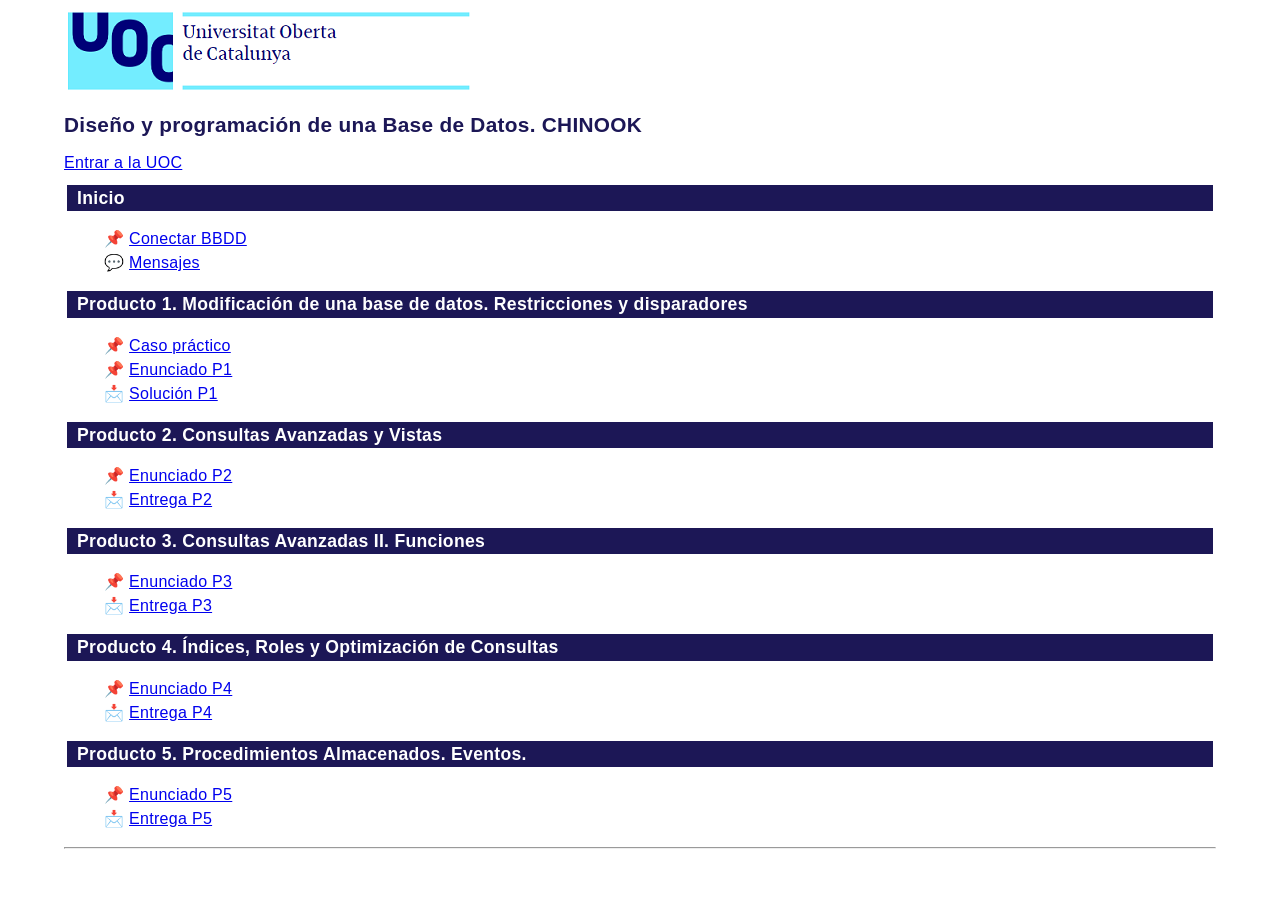
<file: index.html>
<!DOCTYPE html>
<html lang="es">
	<head>
		<meta charset="UTF-8">
		<meta http-equiv="X-UA-Compatible" content="IE=edge">
		<meta name="viewport" content="width=device-width, initial-scale=1.0">
		<link rel="stylesheet" href="./css/inicio.css">
		<title>UOC - chinook-bbdd</title>
	</head>
	<body>
		<p><img src="./icons/logo.png" alt="logo"></p>
		<h1>Diseño y programación de una Base de Datos. CHINOOK</h1>

		<p class="margen-sup">
			<a target="_blank" href="http://aula.uoc.edu/" rel="noopener"> Entrar a la UOC</a></p>
		
		<h2 class="gris">Inicio</h2>
		<blockquote>
			<p>📌 <a target="_blank" href="ConectarBBDD_MySQL_Workbench.pdf"> Conectar BBDD</a></p>
			<p>💬 <a target="_blank" href="chinook-bbdd-messages.html"> Mensajes</a></p>
		</blockquote>

		<h2 class="gris">Producto 1. Modificación de una base de datos. Restricciones y disparadores</h2>
		<blockquote>
			<p>📌 <a target="_blank" href="./img/P1.png"> Caso práctico</a></p>
			<p>📌 <a target="self" href="chinook-bbdd-P1e.html"> Enunciado P1</a></p>
			<p>📩 <a target="self" href="chinook-bbdd-P1s.md"> Solución P1</a></p>
		</blockquote>

		<h2 class="gris">Producto 2. Consultas Avanzadas y Vistas</h2>
		<blockquote>
			<p>📌 <a target="_blank" href="chinook-bbdd-P2e.html">Enunciado P2</a></p>
			<p>📩 <a target="_blank" href="chinook-bbdd-P2s.html">Entrega P2</a></p>
		</blockquote>

		<h2 class="gris">Producto 3. Consultas Avanzadas II. Funciones</h2>
		<blockquote>
			<p>📌 <a target="_blank" href="chinook-bbdd-P3e.html">Enunciado P3</a></p>
			<p>📩 <a target="_blank" href="chinook-bbdd-P3s.html">Entrega P3</a></p>
		</blockquote>		

		<h2 class="gris">Producto 4. Índices, Roles y Optimización de Consultas</h2>
		<blockquote>
			<p>📌 <a target="_blank" href="chinook-bbdd-P4e.html">Enunciado P4</a></p>
			<p>📩 <a target="_blank" href="chinook-bbdd-P4s.html">Entrega P4</a></p>
		</blockquote>
		
		<h2 class="gris">Producto 5. Procedimientos Almacenados. Eventos.</h2>
		<blockquote>
			<p>📌	<a target="_blank" href="chinook-bbdd-P5e.html">Enunciado P5</a></p>
			<p>📩 <a target="_blank" href="chinook-bbdd-P5s.html">Entrega P5</a></p>
		</blockquote>
			<hr>

	</body>
</html>
</file>
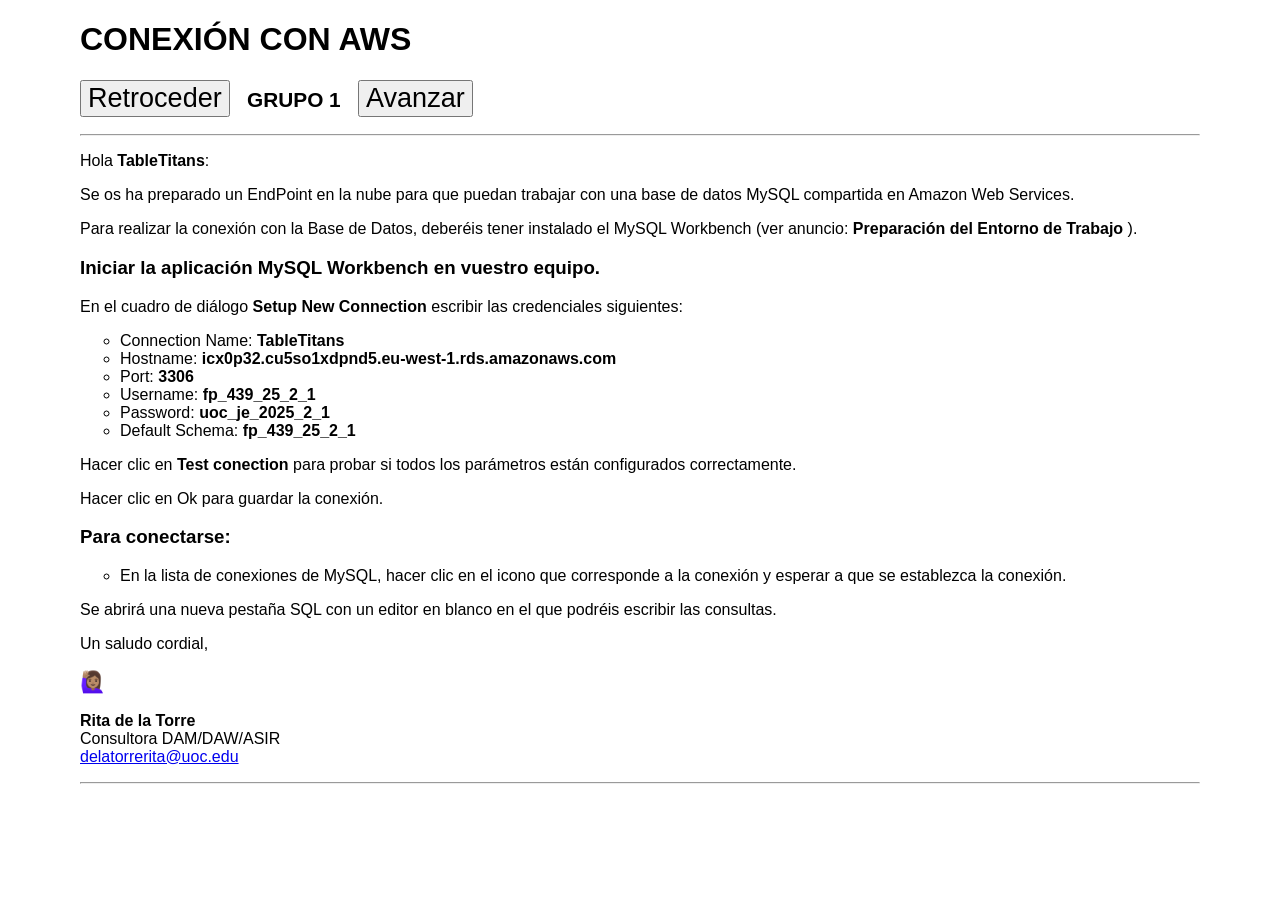
<file: chinook-bbdd-conexion.html>
<!DOCTYPE html>
<html lang="es">

<head>
  <meta charset="UTF-8">
  <meta http-equiv="X-UA-Compatible" content="IE=edge">
  <meta name="viewport" content="width=device-width, initial-scale=1.0">
  <style>
    body {
      margin-left: 5em;
      margin-right: 5em;
      font-family: Nunito, Helvetica, sans-serif;
    }

    summary {
      font-weight: bold;
      font-size: 1.1em;
    }

    .rojo {
      color: #e03e2d;
    }
    button, h2 {
      font-size: 1.3em;
    }
    
  </style>
  <title>chinook-bbdd. Conexión AWS</title>
</head>

<body>
    <h1>CONEXIÓN CON AWS</h1>
    <h2>
      <button onclick="retroceder()"> Retroceder </button>
      &nbsp; GRUPO <span id="NUMGRUPO"></span> &nbsp;
      <button onclick="avanzar()"> Avanzar </button>
    </h2>
    <hr>
    <p>Hola <b><span id="GRUPO">gente</span></b>:</p>
    <p>Se os ha preparado un EndPoint en la nube para que puedan trabajar con una base de datos MySQL compartida en Amazon Web Services.</p>
    <p>Para realizar la conexión con la Base de Datos, deberéis tener instalado el MySQL Workbench (ver anuncio: <b>Preparación del Entorno de Trabajo</b> ).</p>

    <h3>Iniciar la aplicación MySQL Workbench en vuestro equipo.</h3>
    <p>En el cuadro de diálogo <b>Setup New Connection</b> escribir las credenciales siguientes:</p>
    <ul type="circle">
      <li>Connection Name:<b> <span id="NOM_GRUPO"></span></b></li>
      <li>Hostname:<b> icx0p32.cu5so1xdpnd5.eu-west-1.rds.amazonaws.com</b></li>
      <li>Port:<b> 3306</b></li>
      <li>Username:<b> <span id="USERNAME"></span></b></li>
      <li>Password:<b> <span id="PASSWORD"></span></b></li>
      <li>Default Schema:<b> <span id="SCHEMA"></span></b></li>
    </ul>
    <p>Hacer clic en <b>Test conection</b> para probar si todos los parámetros están configurados correctamente.</p>
    <p>Hacer clic en Ok para guardar la conexión.</p>

    <h3>Para conectarse:</h3>
    <ul type="circle">
    <li>En la lista de conexiones de MySQL, hacer clic en el icono que corresponde a la conexión y esperar a que se establezca la conexión.</li>
    </ul>
    <p>Se abrirá una nueva pestaña SQL con un editor en blanco en el que podréis escribir las consultas.</p>

    <p>Un saludo cordial,</p>
    <h2>🙋🏽‍♀️</h2>
    <p>
      <b>Rita de la Torre</b><br>
      Consultora DAM/DAW/ASIR<br>
      <a href="mailto:delatorrerita@uoc.edu">delatorrerita@uoc.edu</a>
    </p>
    <hr>
    
  <script>
    // Este semestre tienen 
    const USER_NAME = 'fp_439_25_2_';
    const BBDD = 'fp_439_25_2_';
    const PWD = 'uoc_je_2025_2_';

    const grupos = [
      { numGrupo: 0, nomGrupo: 'Franklin'},
      { numGrupo: 1, nomGrupo: 'TableTitans'},
      { numGrupo: 2, nomGrupo: 'BD_JEMAVIME'},
      { numGrupo: 3, nomGrupo: '4NF_NORMALIZED'},
      { numGrupo: 4, nomGrupo: 'SchemaMasters'},
      { numGrupo: 5, nomGrupo: 'SQLegends'},
      { numGrupo: 6, nomGrupo: 'BackendBoys'},
      { numGrupo: 7, nomGrupo: 'EntreLlaves'},
      { numGrupo: 8, nomGrupo: 'CommitReza'},
      { numGrupo: 9, nomGrupo: 'Nexus'},
      { numGrupo: 10, nomGrupo: 'DataBuilders'},
      { numGrupo: 11, nomGrupo: 'DATAFORGE'},
      { numGrupo: 12, nomGrupo: 'DataBuilders'},
      { numGrupo: 13, nomGrupo: 'QuerySquad'},
      { numGrupo: 14, nomGrupo: 'PrimaryKeys'},
      { numGrupo: 15, nomGrupo: 'TechNetSolutions'},
      { numGrupo: 16, nomGrupo: 'JRESolutions'},
      { numGrupo: 17, nomGrupo: 'SelectTeam17'},
      { numGrupo: 18, nomGrupo: 'DPBD'},
      { numGrupo: 19, nomGrupo: 'Idival'},
      { numGrupo: 20, nomGrupo: 'CUATROBYTES'},
      { numGrupo: 21, nomGrupo: 'N/A'},
      { numGrupo: 22, nomGrupo: 'DataNexus26'},
      { numGrupo: 23, nomGrupo: 'Rezagados'},
      { numGrupo: 24, nomGrupo: 'Innovación24'},
      { numGrupo: 25, nomGrupo: 'DiosesDelOlimpo'},
    ]
    
    let pos=1;
    
    const cambiar=()=> {
      document.getElementById('NUMGRUPO').textContent = pos;
      document.getElementById('GRUPO').textContent = grupos[pos].nomGrupo;
      document.getElementById('NOM_GRUPO').textContent = grupos[pos].nomGrupo;
      document.getElementById('USERNAME').textContent = USER_NAME + pos;
      document.getElementById('PASSWORD').textContent = PWD + pos;
      document.getElementById('SCHEMA').textContent = BBDD + pos; 
    }

    window.onload = () => { cambiar() };

    const avanzar = () => {
      pos++;
      if (pos>25) pos = 1;
      cambiar();
    }

    const retroceder = () => {
      pos--;
      if (pos<1) pos = 25;
      cambiar();
    }

  </script>
  
</body>

</html>
</file>
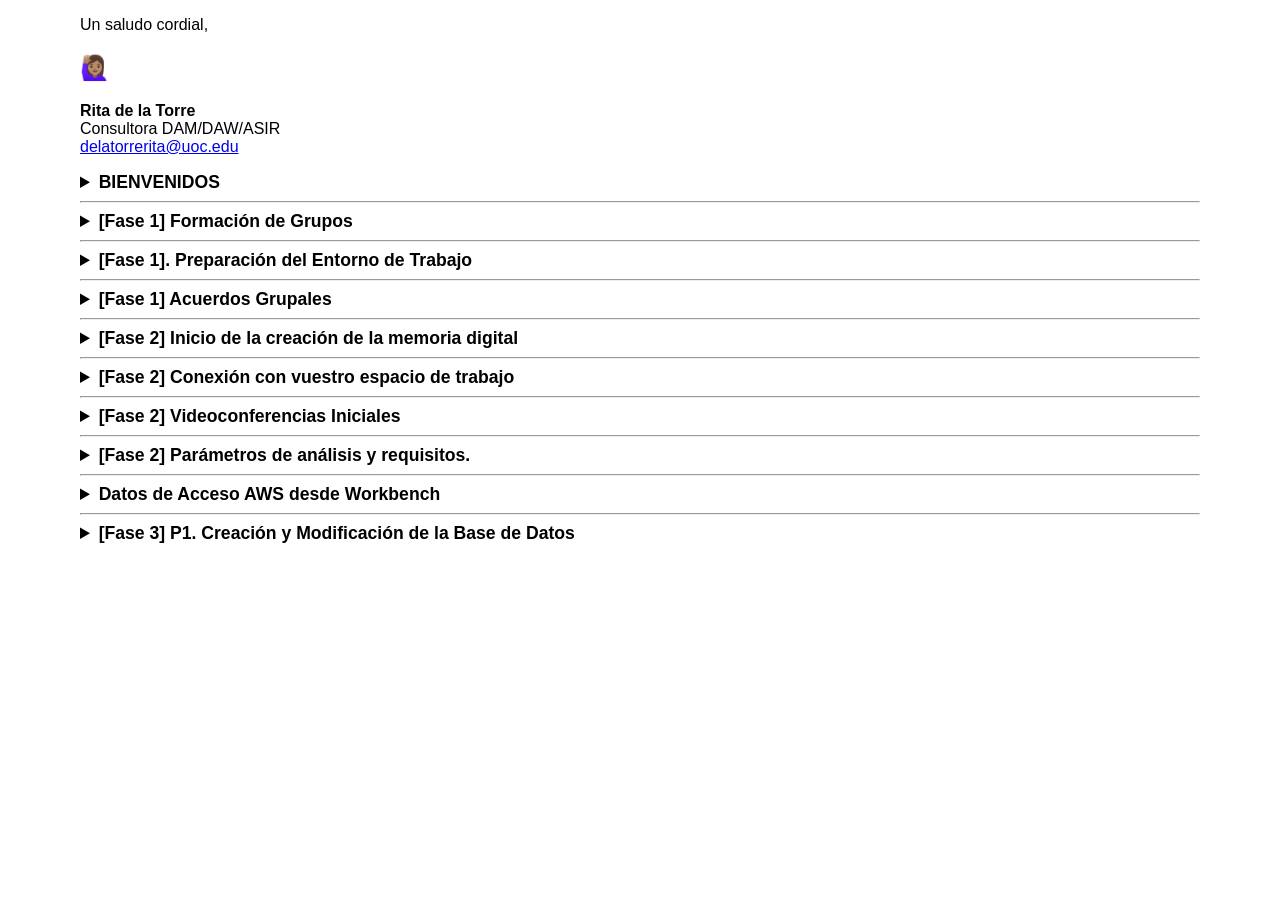
<file: chinook-bbdd-messages.html>
<!DOCTYPE html>
<html lang="es">

<head>
  <meta charset="UTF-8">
  <meta http-equiv="X-UA-Compatible" content="IE=edge">
  <meta name="viewport" content="width=device-width, initial-scale=1.0">
  <style>
    body {
      margin-left: 5em;
      margin-right: 5em;
      font-family: Nunito, Helvetica, sans-serif;
    }

    summary {
      font-weight: bold;
      font-size: 1.1em;
    }

    .rojo {
      color: #e03e2d;
    }
  </style>
  <title>chinook-bbdd. Mensajes</title>
</head>

<body>
  <p>Un saludo cordial,</p>
  <h2>🙋🏽‍♀️</h2>
  <p>
    <b>Rita de la Torre</b><br>
    Consultora DAM/DAW/ASIR<br>
    <a href="mailto:delatorrerita@uoc.edu">delatorrerita@uoc.edu</a>
  </p>
  <details><summary>BIENVENIDOS</summary>
    <p>Hola gente:</p>

    <p>Bienvenidos al proyecto: <b>Diseño y programación de Bases de Datos.</b></p>

    <p>Os escribe <b>Rita de la Torre</b> (delatorrerita@uoc.edu), la consultora que os acompañará durante el curso en la consecución de los cinco proyectos de esta asignatura. Desde hoy me pongo a vuestra disposición para cualquier duda podáis tener.</p>

    <p>En este proyecto, trabajaremos con la Base de Datos <b>Chinook</b>, una Base de Datos ficticia que simula una tienda de música digital. El proyecto se compone de un conjunto de cinco productos que iremos desarrollando a lo largo del curso. Su objetivo final, es que adquieran un conocimiento bastante amplio del Lenguaje SQL.</p>
      
    <p>En el primer producto, modificaremos la Base de Datos y le agregaremos restricciones y disparadores (triggers). Posteriormente, en el resto de los productos, trabajaremos con consultas avanzadas, roles, optimización, funciones, procedimientos almacenados y eventos.</p>

    <p>La dinámica del curso será la siguiente:</p>

    <ul type="circle">
      <li>Formaréis grupos idealmente de 4 integrantes.</li>
      <li>El proyecto <b>se evalúa en un 60% de forma GRUPAL</b> (los productos), y <b>40% de forma INDIVIDUAL</b> (test de selección simple que se realizan al final de cada producto.)</li>
      <li><b>Los mensajes e indicaciones que iré colocando en el Tablón de Anuncios</b> sustituyen, en parte, a las indicaciones y orientaciones que un profesor presencial pueda dar. Por lo tanto deberéis estar pendientes de leerlos al entrar al aula.</li>
      <li><b>Las rúbricas</b> constituyen una guía importante para saber cómo se realizará la calificación de las actividades y productos. Leerlas <b>con atención</b> os permite revisar si falta algún punto por realizar correctamente.</p>
      </li>
    </ul>

    <p>Para comenzar, entraréis en el <b>Foro Presentación Personal</b>.<br>
    En el mismo os presentaréis, indicando el ciclo que cursáis, vuestros intereses y compartiréis con el resto de compañeros/as vuestra disponibilidad horaria y las inquietudes respecto al presente proyecto.</p>

    <p>Adicionalmente encontraréis un foro denominado <b>Dudas en relación al proyecto</b>, para que expongáis las dudas que tengáis una vez que hayáis leído el Plan Docente.</p>

    <p>De momento nada más, solo recordaros que estoy a vuestra disposición, y que podéis dirigiros a mi e-mail para las dudas que podáis tener. Al hacerlo, por favor identificaros con el nombre de grupo.</p>

    <p>Estoy segura de que disfrutaréis de este Proyecto.</p>
  </details>
  <hr>
  <details><summary>[Fase 1] Formación de Grupos</summary>
    <p>Hola gente:</p>
    <p>Recordemos que la fecha prevista para tener todos los grupos formados y comenzar los acuerdos grupales (mirad el calendario).</p>

    <p>Podéis utilizar el foro de <b>Formación de Grupos</b> y una vez consensuado el grupo de trabajo, podéis inscribiros desde la sección <b>Personas - Grupos - Project Groups.</b>
    </p>

    <p>Una vez se hayan formado todos los grupos, procederé a informar al departamento técnico para que cree los espacios en la nube donde alojaréis vuestro proyecto en MySQL.</p>
  </details>
  <hr>
  <details><summary>[Fase 1]. Preparación del Entorno de Trabajo</summary>
    <p>Hola gente:</p>
    <p>Tal y como hab&eacute;is visto en el Plan Docente, el Proyecto P3 se trata de desarrollar un Base de Datos completa utilizando el motor de Bases de Datos MySQL, en conjunto con la herramienta MySQL Workbench.</p>
    <p>Es por ello, que os pido que antes de hacer nada, instal&eacute;is tanto el MySQL como el Workbench y lo prob&eacute;is en vuestros ordenadores.</p>
    <p>Para ello os dejo los siguientes v&iacute;nculos:</p>
    <p>Instalar el Motor MySQL y MySQL Workbench</p>
    <p><a href="https://www.youtube.com/watch?v=9SFAjDC4Ies">https://www.youtube.com/watch?v=9SFAjDC4Ies</a></p>
    <p>Probar conexi&oacute;n del Workbench con MySQL y posibles errores...</p>
    <p><a href="https://www.youtube.com/watch?v=DT5WWyd6OF0">https://www.youtube.com/watch?v=DT5WWyd6OF0</a></p>
    <p>Crear una Base de Datos desde la consola de MySLQ y desde MySQL Worbench</p>
    <p><a href="https://www.youtube.com/watch?v=71psKUwSKf8">https://www.youtube.com/watch?v=71psKUwSKf8</a></p>
    <p>(MySQL Workbench minuto 7:08)</p>
    <p>A pesar de que el 75% de los productos se har&aacute;n en una Base de Datos compartida en Amazon Web Services (AWS), <br /><span class="rojo"><strong>partes del producto 4 se har&aacute;n en una Base de Datos </span style="text-decoration: underline;">Local</span></strong></span>.&nbsp;<br />La idea es que aprend&aacute;is a mover una Base de Datos de un entorno a otro.</p>
    <p>Para ello, al final de cada producto, se os pedir&aacute; la exportaci&oacute;n del archivo .sql de vuestra Base de Datos, el cual adem&aacute;s, me permitir&aacute; revisar vuestro trabajo.</p>
    <p>Por lo tanto, mientras se realiza la formaci&oacute;n de los grupos de trabajo, os pedir&eacute; que <strong><span class="rojo">instal&eacute;is y prob&eacute;is</span></strong> el software necesario <strong>EN LOCAL&nbsp;</strong>
    </p>
    <p>Os dejo otro v&iacute;nculo, con un playlist que tiene una serie completa de temas que podr&aacute;n complementar los recursos del Aula. En particular, el video #27 explica c&oacute;mo exportar e importar Bases de Datos tanto desde la consola del MySQL como directamente del MySQL Workbench.</p>
    <p><a
        href="https://www.youtube.com/playlist?list=PLCTD_CpMeEKQmH9cRKWWHahygZFtIdwYG">https://www.youtube.com/playlist?list=PLCTD_CpMeEKQmH9cRKWWHahygZFtIdwYG</a>
    </p>
    <p>Una vez que prob&eacute;is que todo funciona bien en local, y mientras se van conformando los grupos de trabajo, publicar&eacute; un mensaje con la forma de acceder a la Base de Datos del Grupo.</p>
  </details>
  <hr>
  <details><summary>[Fase 1] Acuerdos Grupales</summary>
    <p>Hola gente:</p>
    <p>La actividad final prevista para la Fase 1, es la Elaboración de los acuerdos grupales.</p>
    <p>Los presentaréis en formato .pdf y posteriormente deberéis incluirlos en el Google Site.</p>

    <p>Cada grupo sólo tiene que compartir un único documento y sentirse libre para redactar sus acuerdos, de modo que sean realistas y útiles para el grupo.
    Un elemento básico para el buen funcionamiento del grupo está en el planteamiento (y compromiso, consiguiente) de unos buenos acuerdos de funcionamiento.</p>

    <p>De todos modos, los acuerdos grupales no son estáticos, y siempre se pueden redefinir en próximas fases. Si esto sucede, deberéis incluir la modificación en el Site.</p>

    <p>A continuación os menciono las partes que debería tener un documento de ACUERDOS GRUPALES:</p>
    <ul type="circle">
      <li>Número del grupo</li>
      <li>Nombre del grupo</li>
      <li>Nombres y apellidos de los integrantes del grupo</li>
      <p>ACUERDOS A LOS QUE EL GRUPO HA LLEGADO DE FORMA CONSENSUADA</p>

      <li>Roles de los diferentes miembros del grupo (por actividad y presentación final) Deben ser rotativos de manera
        que cada persona del equipo trabaje en diferentes roles.</li>
      <li>Establecer un sistema de cómo repartir el trabajo. Aunque en un trabajo en equipo todos debemos implicarnos en
        el producto final que se presente como grupo.</li>
      <li>Establecer cómo llegar a acuerdos: por unanimidad, por mayoría, ¿qué hacer si transcurren por ejemplo varios
        días sin respuesta?...</li>
      <li>Tiempo mínimo para comunicarse con el grupo (en días)</li>
      <li>Compromiso de obligatoriedad de responder mensajes: de inmediato, después de su lectura, como acuse de
        recibo,... máximo 2 días después de leído.</li>
      <li>Compromiso de obligatoriedad de comunicar ausencias (viajes, enfermedades, imprevistos): de inmediato (se
        requiere sólo 3 minutos para hacer un mensaje al foro del grupo)</li>
      <li>Ausencia mínima: en días, la superación de la cual implicará el envío de un mensaje personal al compañero
        ausente.</li>
      <li>Ausencia mínima superada de no contestación a la misiva anterior en días, que conllevará comunicar esta
        ausencia en las minutas que se adjuntan en el Google Site.</li>
      <li>Anexo al documento, las disponibilidades individuales de cada componente del grupo, que incluya el tiempo que
        dedicará al proyecto, la periodicidad en cuanto a la conexión,...</li>
      <li>¿Qué software se utilizará? (herramientas de comunicación síncrona y asíncrona)</li>
      <li>Qué rol será el responsable de redactar la minuta (resumen) de cada reunión.</li>
      <li>Otros acuerdos</li>
    </ul>
    <p>Respecto de las herramientas de trabajo (síncronas o asíncronas) que se utilicen, <mark>no se debe invitar al consultor</mark>. Las reuniones del grupo deberán ser reflejadas en minutas que se iran agregando al Google Site a medida que se vayan haciendo.</p>

  </details>
  <hr>
  <details><summary>[Fase 2] Inicio de la creación de la memoria digital</summary>
    <p>Hola gente:

    <p>Una vez realizados los acuerdos grupales, procederemos, como paso siguiente, a iniciar la creación de la memoria digital, la cual se estructurará en Google Site.</p>

    <p>Por tanto, el <b>objetivo</b> de este site grupal, es <b>que os sirva como memoria digital del proyecto.</b></p>

    <p>¿Qué debería tener este site?</p>
    <ul type="circle">
      <li>Una página que reservaréis para la presentación del proyecto que se realizará en la Fase 4.</li>
      <li>La identificación del grupo de trabajo (al cual deberéis dar un nombre)</li>
      <li>Vínculo al documento de Acuerdos Grupales (preferiblemente en .pdf).</li>
      <li>Vínculo a una página de presentación de cada integrante del grupo (como autores del proyecto que sois)</li>
      <li>Explicación de las herramientas que utilizaréis para la gestión del proyecto y el objetivo de cada una (Slack, Trello, etc.)</li>
      <li>Un página para cada producto del proyecto (1 al 5) inicialmente vacío, donde se incluirá cómo han sido realizados cada uno de ellos. Se deberá incluir tanto la explicación como el código SQL.</li>
      <li>Una página de referencias donde se incluirán las Búsquedas Compartidas, o enlaces a los recursos (webs, videos y libros de consulta que os faciliten el desarrollo de los productos en si). </li>
      <li>Minutas de las reuniones (una por reunión). Adjunto modelo.</li>
    </ul>

    <p>Cómo veis, el desarrollo de este site será dinámico, es decir, diseñareis su estructura, y a medida que vayáis desarrollando cada producto, ireis llenando la sección pertinente.</p>

    <p>Esto aplica igualmente a las <b>referencias</b>. La idea es ir colocando allí, todos aquellos recursos que os permitan completar el desarrollo del proyecto.</p>

    <p>Durante la segunda fase, tendré una videoconferencia con cada uno de los grupos, para verificar si cada grupo tiene claro los objetivos del proyecto en si y donde se revisará que la estructura del Google Site sea la correcta.</p>

    <p>Comenzamos!</p>
  </details>
  <hr>
  <details><summary>[Fase 2] Conexión con vuestro espacio de trabajo</summary>
    <p>Hola gente:</p>
    <p>Se os ha preparado un EndPoint en la nube para que puedan trabajar con una base de datos MySQL <b>compartida</b> en Amazon Web Services.</p>
    <p>Para realizar la conexión con la Base de Datos, deberéis tener instalado el MySQL Workbench.</p>
    <table style="width:90%; text-align: center; background-color: aliceblue; padding: 1em;"><tr><td>
    <p>Iré pasando a cada grupo consolidado, sus credenciales, mediante un anuncio al cual podéis acceder visitando la <b>Página de Inicio de Grupo</b>.</p>
    <p>Para entrar a la página de vuestro grupo, utilizar el menú que se encuentra en los tres puntos, a la derecha de vuestro nombre de grupo.</p>
    </td></tr></table>
    <p>El hosting de AWS es case-sensitive (al igual que algunos otros hosting, por lo tanto <mark>vuestra primera tarea será editar los nombres de campos en las tablas que se usarán para el proyecto y dejar todos los nombres estandarizados antes de proceder a importar la Base de Datos y  comenzar el producto uno.</mark> Para realizar ésta tarea, podéis abrir los archivos en VSCode u otro editor de código. Las <b>Tablas para la Base de Datos Chinook</b> se encuentran en <b>Contenidos, sección Fase 3. Desarrollo</b>  </p> 
    <p>El uso de <b>snake_case en minúsculas</b> es considerado la mejor práctica estándar para nombrar objetos en bases de datos (tablas, columnas, índices, etc.) en la mayoría de los sistemas relacionales. Esta convención consiste en separar las palabras mediante guiones bajos (_) y utilizar minúsculas para todos los caracteres.</p>
    <p>A pesar de que muchos motores de Bases de Datos tratan los nombres  como minúsculas automáticamente o no distinguen entre mayúsculas y minúsculas, otros sí que dan problemas, con lo cual es importante respetar el estándar.</p>
    <h3>Mejores prácticas para evitar errores de <i>naming</i> al migrar una BBDD</h3>
    <ul>
    <li><b>Tablas (Plural):</b> Usar sustantivos en plural para las tablas (ej: users, customer_orders).</li>
    <li><b>Columnas (Singular):</b> Use sustantivos en singular para las columnas (ej: first_name, user_id).</li>
    <li><b>Caracteres:</b> Tanto en los nombres de tabla como los de las columnas, utilizar solo minúsculas (a-z), números (0-9) y guiones bajos (_).</li>
    <li><b>Evitar palabras reservadas:</b> No utilizar nombres que sean palabras clave de SQL (ej: order, select).</li>
    </ul>
    <p>Utilizar las mejores prácticas descritas anteriormente, además de evitar errores al migrar otorga <b>legibilidad en las consultas</b> al ofrecer un contraste visual claro con las palabras clave de SQL (que se suelen escribir en MAYÚSCULAS) y <b>compatibilidad</b> al ser la convención más compatible entre sistemas operativos y ORMs (Object-Relational Mappers).</p>
    <p><b>Recomendación:</b> Probar y revisar en <b>local</b> (<span style="color:#e03e2d"> material en anuncio <b>[Fase 1]. Preparación del Entorno de Trabajo</b></span> ) la importación de las tablas, antes de pasarlas a la Base de Datos compartida. </p>
    <p>Es deseable que realicen ésta actividad <b>antes</b> de las videoconferencias para poder resolver cualquier duda que se presente.</p>
    <p>Para ejecutar los script SQL (.sql) corregidos que contienen las tablas de la BBDD en MySQL Workbench, deberéis conéctaros a la base de datos (local o AWS) e ir a <code>File > Open SQL Script...</code> para ir seleccionando los archivos. Luego, hacer clic en el icono del rayo (<code>Execute</code>) en la barra de herramientas para importar la tabla pertinente. La BBDD de AWS ya tiene un nombre (que no podéis cambiar), <i>en el caso del servidor local</i>, deberéis crear una BBDD para poder realizar la importación de las tablas en la misma.</p>
  </details>
  <hr>
  <details><summary>[Fase 2] Videoconferencias Iniciales</summary>
    <p>Hola gente:</p>

    <p> A partir del lunes 2 de marzo y hasta el domingo 8, está previsto realizar las video conferencias con cada uno de los grupos.</p>
    <p>Tal y como se especifica en el enunciado de la fase 2, un miembro del grupo (no el consultor) será el encargado de organizar las videoconferencias , invitando al consultor y al resto de miembros del grupo en la fecha y hora estipulada.</p>
    <p>Os dejo un enlace donde podéis ver las horas libres como mi calendario con las horas reservadas por el resto de
      equipos, así como la forma correcta de organizarla, de tal forma que quede guardada en mi calendario y no haya
      malos entendidos. (Para poder apreciar el calendario, deberéis estar conectados con un correo de la UOC)</p>
    <a target="_blank" rel="noopener"
      href="https://delatorrerita-uoc.github.io/faqs/vc.html">https://delatorrerita-uoc.github.io/faqs/vc.html</a></p>

    <p>Asimismo, en la videoconferencia, cada grupo podrá exponer sus dudas sobre el proyecto. <b>Lo ideal es que ya tengan hecha la estructura del <i>Google Site</i> y configuradas las conexiones en local y a AWS en Workbench</b></p> 
    <h3 style="text-align: center;">La videoconferencia será de unos <mark>20 minutos aproximadamente</mark>.</h3>
  </details>
  <hr>
  <details><summary>[Fase 2] Parámetros de análisis y requisitos.</summary>
    <p>Hola gente:</p>
    <p>Para finalizar con la fase 2 y mientras se van llevando a cabo los debates internos en cada grupo, he abierto un
      tema en los <b>Foros de discusión: Parámetros de análisis y requisitos.</b></p>
    <p>Ahora que ya habéis formado un grupo de trabajo, se trata de reflexionar conjuntamente sobre distintas cuestiones
      desde el punto de vista de los diferentes roles en el proyecto. Un vocero del Grupo se encargará de colocar en el
      Foro, las conclusiones del grupo.</p>
  </details>
  <hr>
  <details><summary>Datos de Acceso AWS desde Workbench</summary>
    <h3><a href="chinook-bbdd-conexion.html"> Datos de Acceso AWS desde Workbench</a></h3>
  </details>
  <hr>
  <details><summary>[Fase 3] P1. Creación y Modificación de la Base de Datos</summary>
    <p>Hola gente:</p>

    <p>Una vez realizadas la videoconferencias iniciales y finalizada la Fase 2, entraremos de lleno en la elaboración de los productos de la Fase 3. Recordaros de leer bien el enunciado y las rúbricas.</p>

    <p>Utilizaréis la Base de Datos que se os ha asignado como equipo en vuestro espacio de trabajo.</p>

    <p>El nombre de la Base de Datos es el que tienen en la opción <b>Default Schema</b> de la conexión con AWS. <mark>No lo podéis borrar ni cambiar</mark>.</p>

    <p>Si lo borráis os quedáis sin Base de Datos, lo cual hace que yo deba iniciar un trámite para que os la restauren desde AWS.</p>

    <p>Es por ello que en el Producto 1 se os pide como primer paso (SIC)</p>

    <blockquote>
      <p>Importar las tablas de la Base de Datos Chinook
        al servidor de Base de Datos, <br>utilizando el Schema asignado al grupo.<br>
    </blockquote>

  </details>
</body>

</html>
</file>
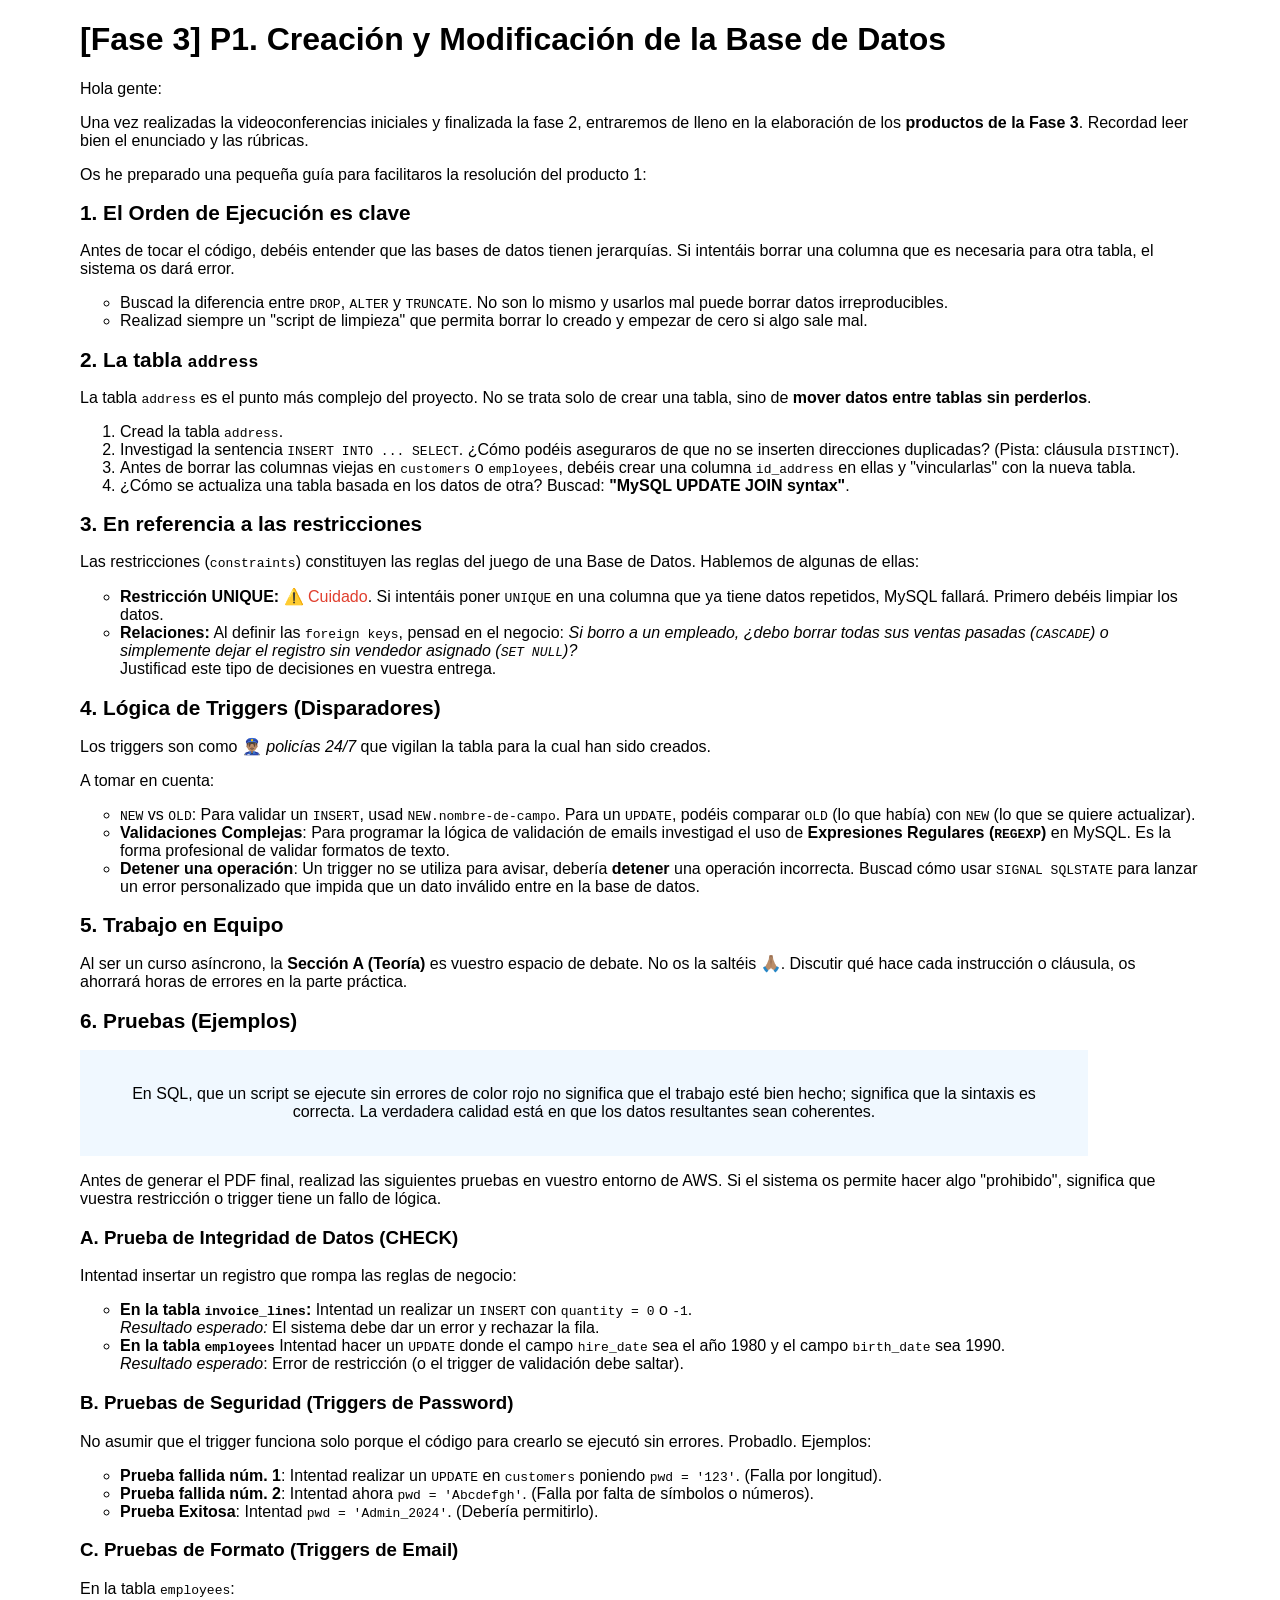
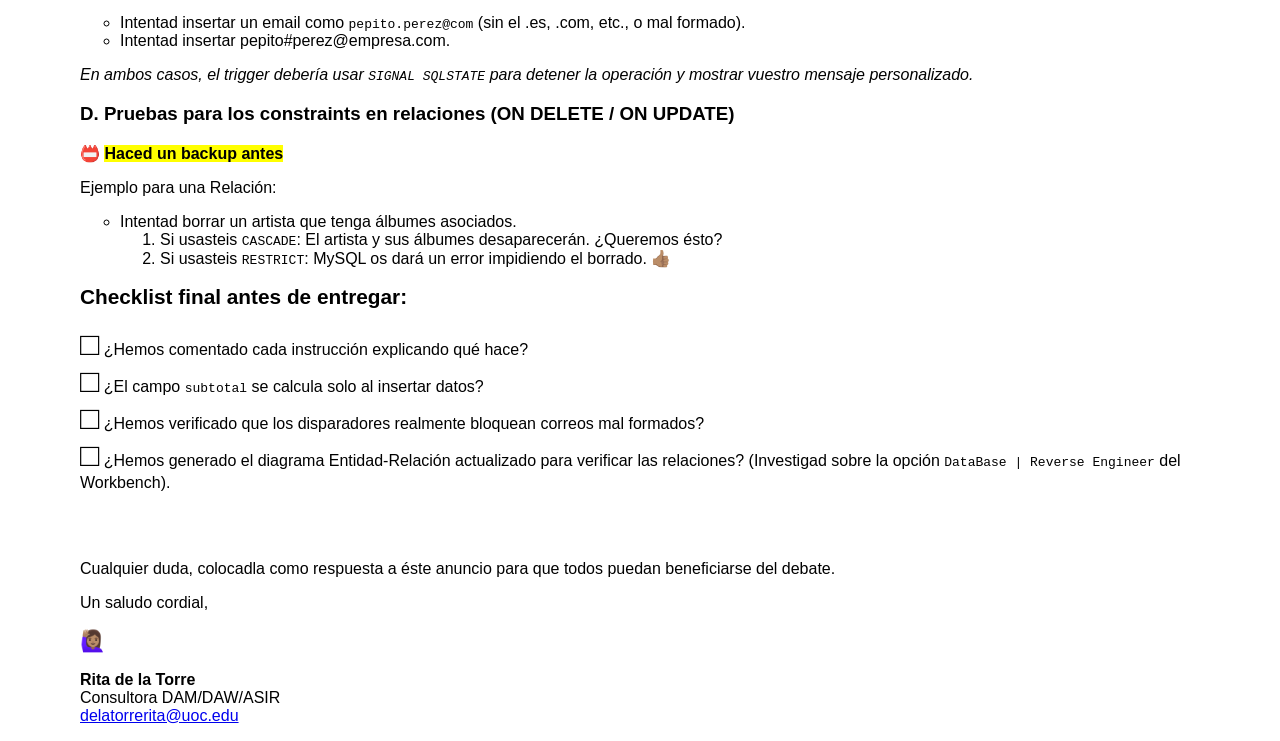
<file: chinook-bbdd-P1.html>
<!DOCTYPE html>
<html lang="es">

<head>
  <meta charset="UTF-8">
  <meta http-equiv="X-UA-Compatible" content="IE=edge">
  <meta name="viewport" content="width=device-width, initial-scale=1.0">
  <style>
    body {
      margin-left: 5em;
      margin-right: 5em;
      font-family: Nunito, Helvetica, sans-serif;
    }

    summary {
      font-weight: bold;
      font-size: 1.1em;
    }

    .rojo {
      color: #e03e2d;
    }

    button,
    h2 {
      font-size: 1.3em;
    }

    .check {
      font-size: 2em;
    }
  </style>
  <title>chinook-bbdd. Conexión AWS</title>
</head>

<body>
  <h1>[Fase 3] P1. Creación y Modificación de la Base de Datos</h1>
  <p>Hola gente:</p>

  <p>Una vez realizadas la videoconferencias iniciales y finalizada la fase 2, entraremos de lleno en la elaboración de los <b>productos de la Fase 3</b>. Recordad leer bien el enunciado y las rúbricas.</p>

  <p>Os he preparado una pequeña guía para facilitaros la resolución del producto 1:</p>

  <h2>1. El Orden de Ejecución es clave</h2>

  <p>Antes de tocar el código, debéis entender que las bases de datos tienen jerarquías. Si intentáis borrar una columna
    que es necesaria para otra tabla, el sistema os dará error.</p>
  <ul type="circle">
    <li>Buscad la diferencia entre <code>DROP</code>, <code>ALTER</code> y <code>TRUNCATE</code>. No son lo mismo y
      usarlos mal puede borrar datos irreproducibles.</li>
    <li>Realizad siempre un "script de limpieza" que permita borrar lo creado y empezar de cero si algo sale mal.</li>
  </ul>
  <h2>2. La tabla <code>address</code></h2>

  <p>La tabla <code>address</code> es el punto más complejo del proyecto. No se trata solo de crear una tabla, sino de
    <b>mover datos entre tablas sin perderlos</b>.</p>

  <ol>
    <li>Cread la tabla <code>address</code>.</li>
    <li>Investigad la sentencia <code>INSERT INTO ... SELECT</code>. ¿Cómo podéis aseguraros de que no se inserten
      direcciones duplicadas? (Pista: cláusula <code>DISTINCT</code>).</li>
    <li>Antes de borrar las columnas viejas en <code>customers</code> o <code>employees</code>, debéis crear una columna
      <code>id_address</code> en ellas y "vincularlas" con la nueva tabla.</li>
    <li>¿Cómo se actualiza una tabla basada en los datos de otra? Buscad: <b>"MySQL UPDATE JOIN syntax"</b>.</li>
  </ol>

  <h2>3. En referencia a las restricciones</h2>

  <p>Las restricciones (<code>constraints</code>) constituyen las reglas del juego de una Base de Datos. Hablemos de
    algunas de ellas:</p>

  <ul type="circle">
    <li><b>Restricción UNIQUE:</b> ⚠️ <span class="rojo">Cuidado</span>. Si intentáis poner <code>UNIQUE</code> en una
      columna que ya tiene datos repetidos, MySQL fallará. Primero debéis limpiar los datos.</li>
    <li><b>Relaciones:</b> Al definir las <code>foreign keys</code>, pensad en el negocio: <i>Si borro a un empleado,
        ¿debo borrar todas sus ventas pasadas (<code>CASCADE</code>) o simplemente dejar el registro sin vendedor
        asignado (<code>SET NULL</code>)?</i><br>Justificad este tipo de decisiones en vuestra entrega.</li>
  </ul>

  <h2>4. Lógica de Triggers (Disparadores)</h2>

  <p>Los triggers son como 👮🏽‍♂️ <i>policías 24/7</i> que vigilan la tabla para la cual han sido creados.</p>

  <p>A tomar en cuenta:</p>

  <ul type="circle">

    <li><code>NEW</code> vs <code>OLD</code>: Para validar un <code>INSERT</code>, usad
      <code>NEW.nombre-de-campo</code>. Para un <code>UPDATE</code>, podéis comparar <code>OLD</code> (lo que había) con
      <code>NEW</code> (lo que se quiere actualizar).</li>
    <li><b>Validaciones Complejas</b>: Para programar la lógica de validación de emails investigad el uso de
      <b>Expresiones Regulares (<code>REGEXP</code>)</b> en MySQL. Es la forma profesional de validar formatos de texto.
    </li>
    <li><b>Detener una operación</b>: Un trigger no se utiliza para avisar, debería <b>detener</b> una operación
      incorrecta. Buscad cómo usar <code>SIGNAL SQLSTATE</code> para lanzar un error personalizado que impida que un
      dato inválido entre en la base de datos.</li>
  </ul>

  <h2>5. Trabajo en Equipo</h2>

  <p>Al ser un curso asíncrono, la <b>Sección A (Teoría)</b> es vuestro espacio de debate. No os la saltéis 🙏🏽. Discutir qué hace cada instrucción o cláusula, os ahorrará horas de errores en la parte práctica.</p>

  <h2>6. Pruebas (Ejemplos)</h2>

  <table style="width:90%; text-align: center; background-color: aliceblue; padding: 1em;">
    <tr>
      <td>
        <p>En SQL, que un script se ejecute sin errores de color rojo no significa que el trabajo esté bien hecho;
          significa que la sintaxis es correcta. La verdadera calidad está en que los datos resultantes sean coherentes.
        </p>
      </td>
    </tr>
  </table>
  <p>Antes de generar el PDF final, realizad las siguientes pruebas en vuestro entorno de AWS. Si el sistema os permite
    hacer algo "prohibido", significa que vuestra restricción o trigger tiene un fallo de lógica.</p>

  <h3>A. Prueba de Integridad de Datos (CHECK)</h3>

  <p>Intentad insertar un registro que rompa las reglas de negocio:</p>

  <ul type="circle">
    <li><b>En la tabla <code>invoice_lines</code>:</b> Intentad un realizar un <code>INSERT</code> con
      <code>quantity = 0</code> o <code>-1</code>.<br>
      <i>Resultado esperado:</i> El sistema debe dar un error y rechazar la fila.
    </li>
    <li><b>En la tabla <code>employees</code></b> Intentad hacer un <code>UPDATE</code> donde el campo
      <code>hire_date</code> sea el año 1980 y el campo <code>birth_date</code> sea 1990.<br>
      <i>Resultado esperado</i>: Error de restricción (o el trigger de validación debe saltar).
    </li>
  </ul>
    <h3>B. Pruebas de Seguridad (Triggers de Password)</h3>

    <p>No asumir que el trigger funciona solo porque el código para crearlo se ejecutó sin errores. Probadlo. Ejemplos:
    </p>

    <ul type="circle">
      <li><b>Prueba fallida núm. 1</b>: Intentad realizar un <code>UPDATE</code> en <code>customers</code> poniendo
        <code>pwd = '123'</code>. (Falla por longitud).</li>
      <li><b>Prueba fallida núm. 2</b>: Intentad ahora <code>pwd = 'Abcdefgh'</code>. (Falla por falta de símbolos o
        números).</li>
      <li><b>Prueba Exitosa</b>: Intentad <code>pwd = 'Admin_2024'</code>. (Debería permitirlo).</li>
    </ul>

    <h3>C. Pruebas de Formato (Triggers de Email)</h3>

    <p>En la tabla <code>employees</code>:</p>

    <ul type="circle">
    <li>Intentad insertar un email como <code>pepito.perez@com</code> (sin el .es, .com, etc., o mal formado).</li>
    <li>Intentad insertar pepito#perez@empresa.com.</li>
    </ul>
    <p><i>En ambos casos, el trigger debería usar <code>SIGNAL SQLSTATE</code> para detener la operación y mostrar vuestro mensaje personalizado.</i></p>

    <h3>D. Pruebas para los constraints en relaciones (ON DELETE / ON UPDATE)</h3>

    <p>📛 <span style="color: red;"><mark><b>Haced un backup antes</b></mark></span></p>
    
    <p>Ejemplo para una Relación:</p>

    <ul type="circle">
      <li>Intentad borrar un artista que tenga álbumes asociados.
      <ol>
      <li>Si usasteis <code>CASCADE</code>: El artista y sus álbumes desaparecerán. ¿Queremos ésto?</li>
      <li>Si usasteis <code>RESTRICT</code>: MySQL os dará un error impidiendo el borrado. 👍🏽</li>
      </ol>
    </ul>

    <h2>Checklist final antes de entregar:</h2>

    <p><span style="font-size: 2em;">□</span> ¿Hemos comentado cada instrucción explicando qué hace?<br>
      <span style="font-size: 2em;">□</span> ¿El campo <code>subtotal</code> se calcula solo al insertar datos?<br>
      <span style="font-size: 2em;">□</span> ¿Hemos verificado que los disparadores realmente bloquean correos mal
      formados?<br>
      <span style="font-size: 2em;">□</span> ¿Hemos generado el diagrama Entidad-Relación actualizado para verificar las
      relaciones? (Investigad sobre la opción <code>DataBase | Reverse Engineer</code> del Workbench).
    </p>


    <br><br>
  <p>Cualquier duda, colocadla como respuesta a éste anuncio para que todos puedan beneficiarse del debate.</p>

  <p>Un saludo cordial,</p>
  <h2>🙋🏽‍♀️</h2>
  <p>
    <b>Rita de la Torre</b><br>
    Consultora DAM/DAW/ASIR<br>
    <a href="mailto:delatorrerita@uoc.edu">delatorrerita@uoc.edu</a>
  </p>

</body>

</html>
</file>
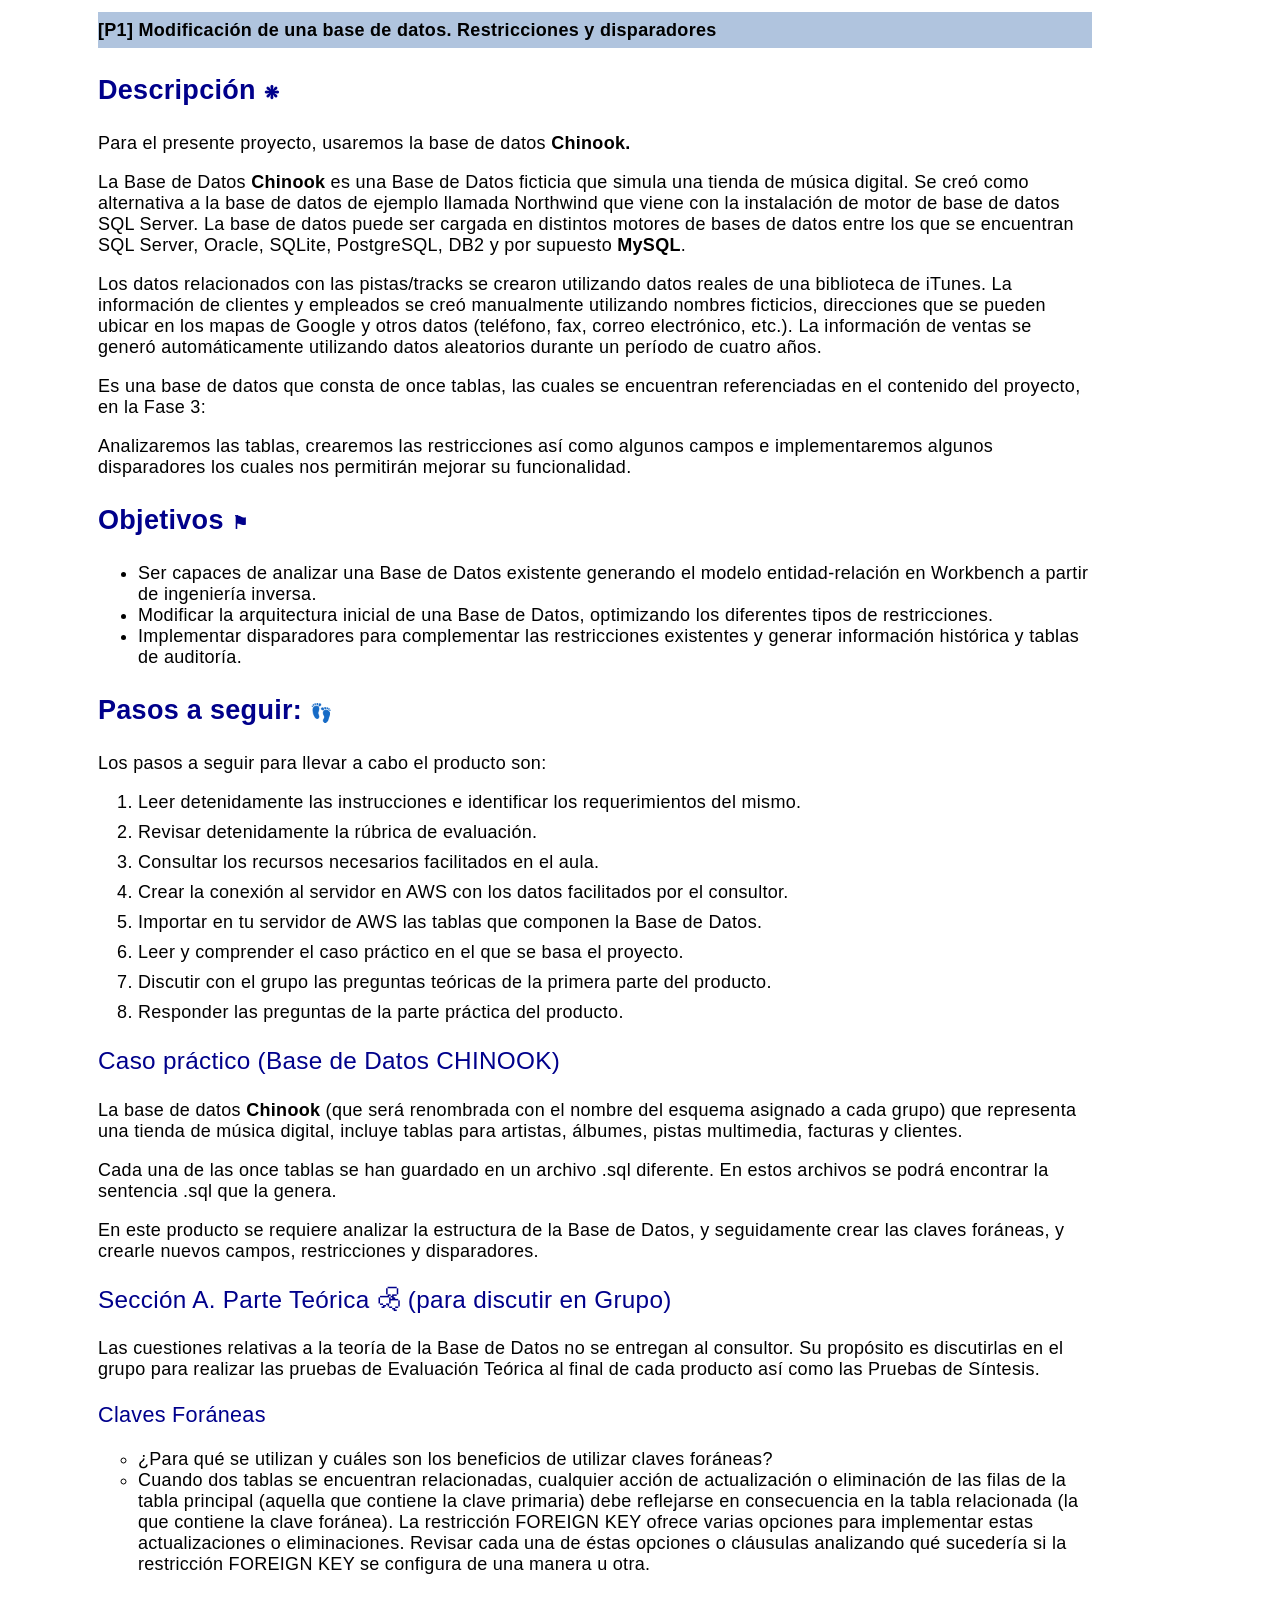
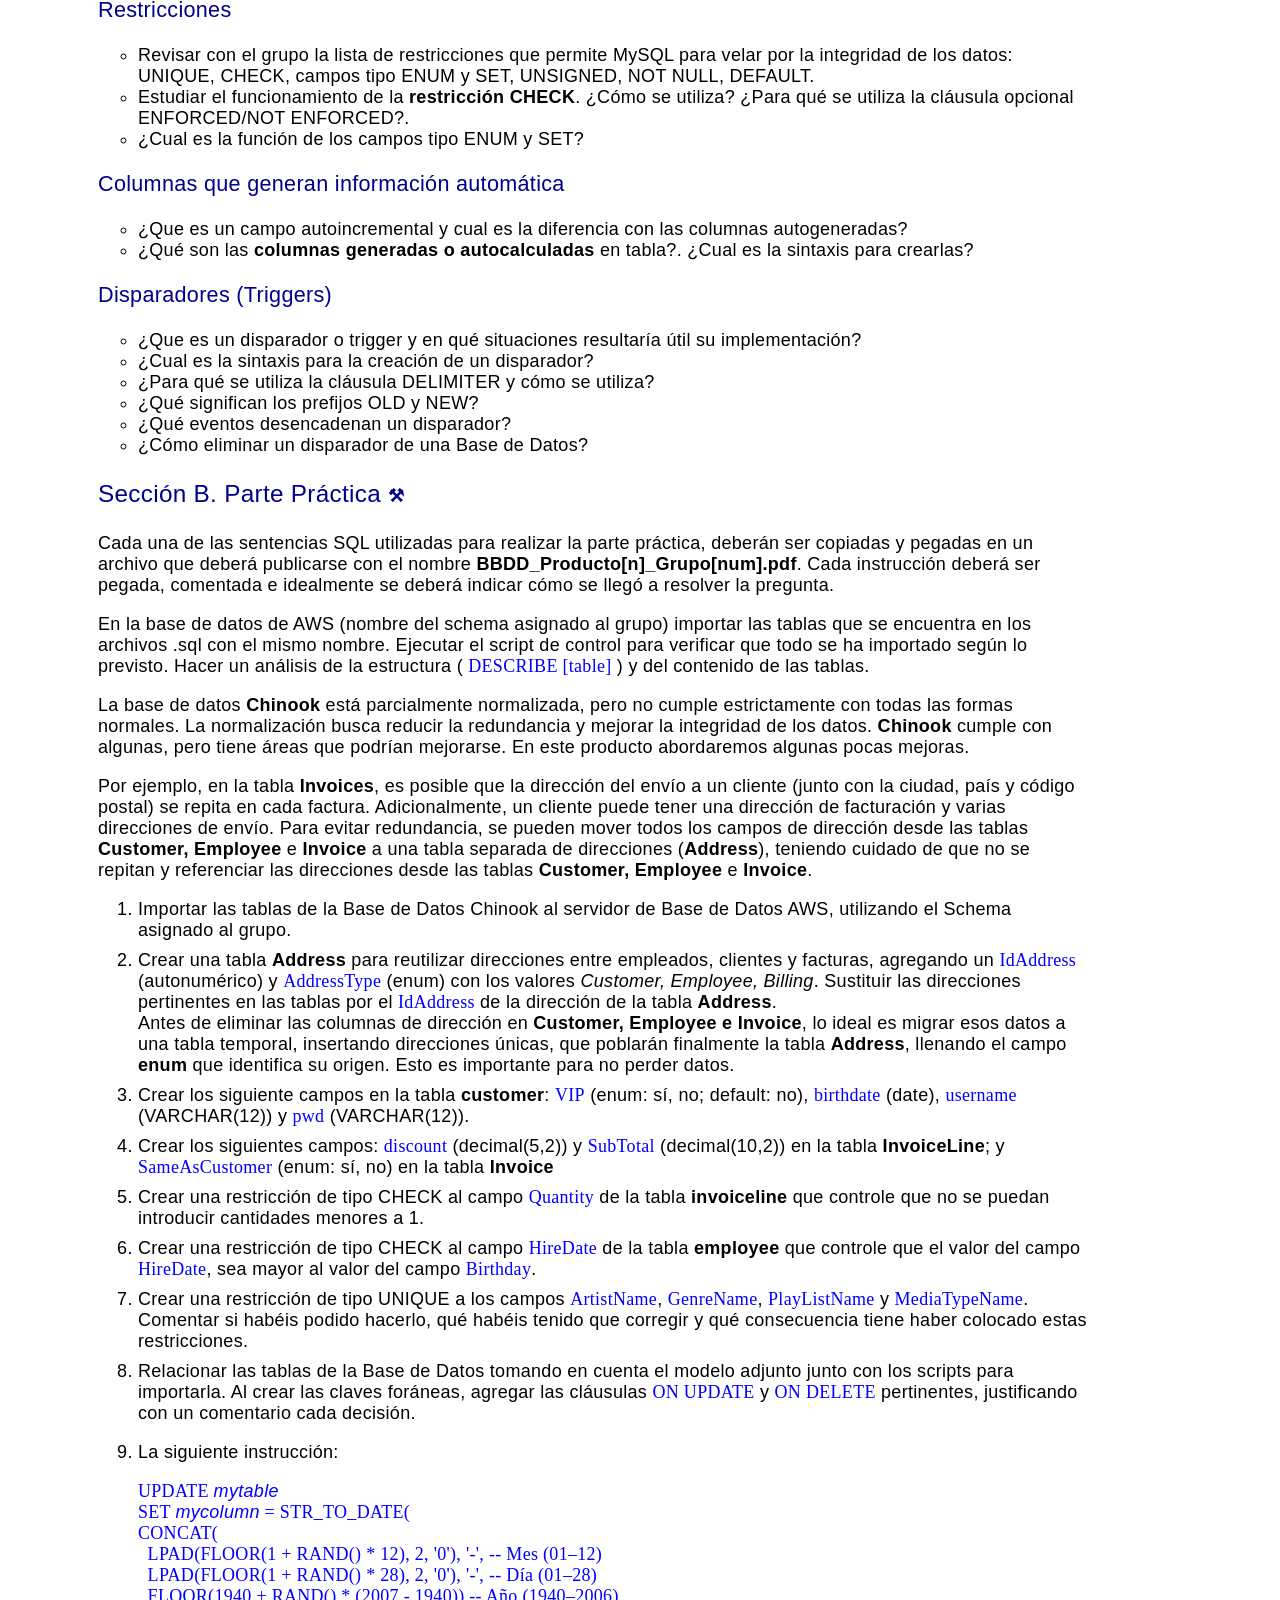
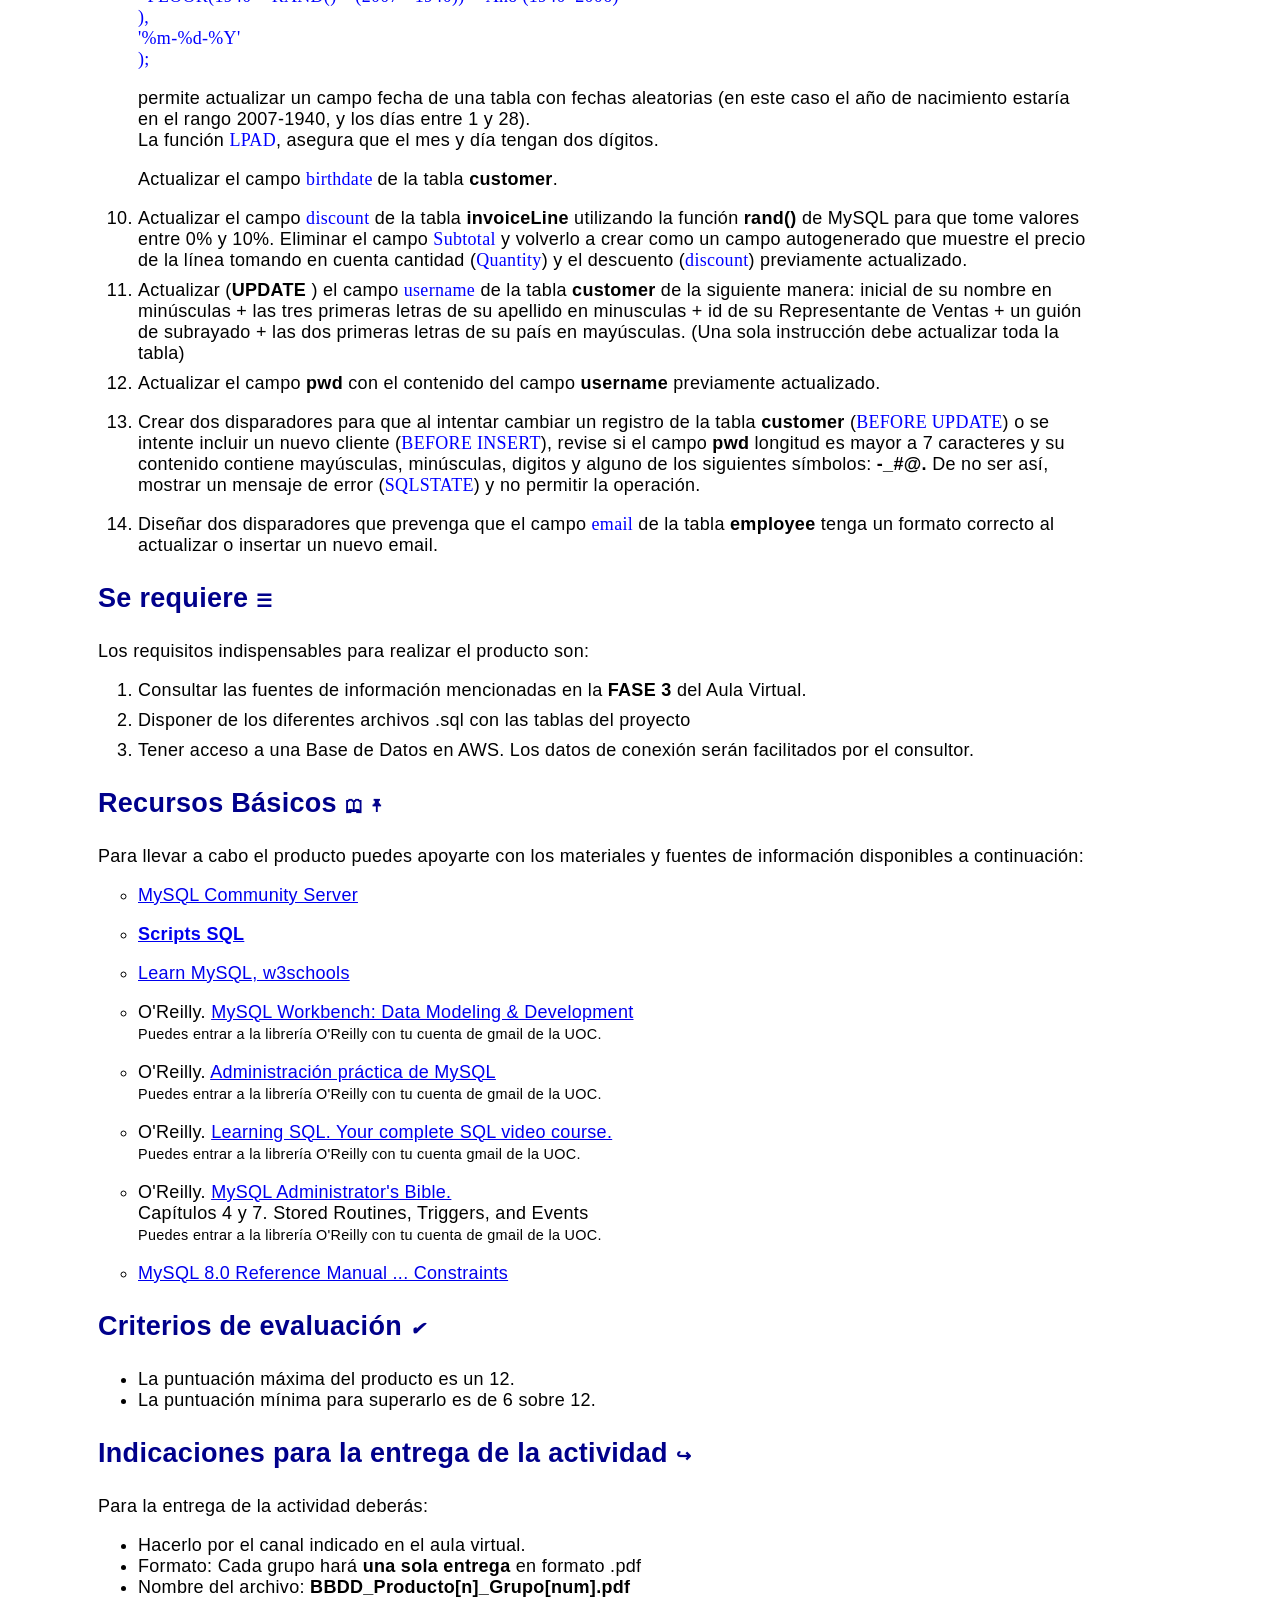
<file: chinook-bbdd-P1e.html>
<!DOCTYPE html>
<html lang="es">
<head>
	<title>chinook-bbdd [P1]</title>
	<meta charset="UTF-8">
	<meta http-equiv="X-UA-Compatible" content="IE=edge">
	<meta name="viewport" content="width=device-width, initial-scale=1.0">
	<link rel="stylesheet" href="./css/enunciado.css">
</head>

<body>
<div>
	<h1>[P1] Modificación de una base de datos. Restricciones y disparadores</h1>
	<section id="descripcion">
	<h2>Descripción <b>&#10059;</b></h2>
		<p>Para el presente proyecto, usaremos la base de datos <strong>Chinook.</strong></p> 
		<p>La Base de Datos <b>Chinook</b> es una Base de Datos ficticia que simula una tienda de música digital. Se creó como alternativa a la base de datos de ejemplo llamada Northwind que viene con la instalación de motor de base de datos SQL Server. La base de datos puede ser cargada en distintos motores de bases de datos entre los que se encuentran SQL Server, Oracle, SQLite, PostgreSQL, DB2 y por supuesto <b>MySQL</b>.</p>
		<p>Los datos relacionados con las pistas/tracks se crearon utilizando datos reales de una biblioteca de iTunes. La información de clientes y empleados se creó manualmente utilizando nombres ficticios, direcciones que se pueden ubicar en los mapas de Google y otros datos (teléfono, fax, correo electrónico, etc.). La información de ventas se generó automáticamente utilizando datos aleatorios durante un período de cuatro años.</p>		
		<p>Es una base de datos que consta de once tablas, las cuales se encuentran referenciadas en el contenido del proyecto, en la Fase 3:</p> 
		<p>Analizaremos las tablas, crearemos las restricciones así como algunos campos  e implementaremos algunos disparadores los cuales nos permitirán mejorar su funcionalidad.</p>
	</section>
	<section id="objetivos">
	<h2>Objetivos <b>&#9873;</b></h2>
		<ul>
			<li>Ser capaces de analizar una Base de Datos existente generando el modelo entidad&hyphen;relación en Workbench a partir de ingeniería inversa.</li>
			<li>Modificar la arquitectura inicial de una Base de Datos, optimizando los diferentes tipos de restricciones.</li>
			<li>Implementar disparadores para complementar las restricciones existentes y generar información histórica y tablas de auditoría.</li>
		</ul>
	</section>
	<section id="pasos">	
		<h2>Pasos a seguir: <b>&#128099;</b></h2>
		<p>Los pasos a seguir para llevar a cabo el producto son:</p>		
		<ol>
			<li>Leer detenidamente las instrucciones e identificar los requerimientos del mismo.</li>
			<li>Revisar detenidamente la rúbrica de evaluación.</li>
			<li>Consultar los recursos necesarios facilitados en el aula.</li>
			<li>Crear la conexión al servidor en AWS con los datos facilitados por el consultor.</li>
			<li>Importar en tu servidor de AWS las tablas que componen la Base de Datos.</li>
			<li>Leer y comprender el caso práctico en el que se basa el proyecto.</li>
			<li>Discutir con el grupo las preguntas teóricas de la primera parte del producto.</li>
			<li>Responder las preguntas de la parte práctica del producto.</li>
		</ol>
	</section>
	<section id="caso">
			<h3>Caso práctico (Base de Datos CHINOOK)</h3>
			<p>La base de datos <strong>Chinook</strong> (que será renombrada con el nombre del esquema asignado a cada grupo) que representa una tienda de música digital, incluye tablas para artistas, álbumes, pistas multimedia, facturas y clientes.</p>
			<p>Cada una de las once tablas se han guardado en un archivo .sql diferente. En estos archivos se podrá encontrar la sentencia .sql que la genera.</p>
			<p>En este producto se requiere analizar la estructura de la Base de Datos, y seguidamente crear las claves foráneas, y crearle nuevos campos, restricciones y disparadores.</p>
	</section>
	<section id="teoria">				
		<h3>Sección A. Parte Teórica &#128491; (para discutir en Grupo)</h3>
		<p>Las cuestiones relativas a la teoría de la Base de Datos no se entregan al consultor. Su propósito es discutirlas en el grupo para realizar las pruebas de Evaluación Teórica al final de cada producto así como las Pruebas de Síntesis.</p>
		<h4>Claves Foráneas</h4>		
		<ul type="circle">
			<li>¿Para qué se utilizan y cuáles son los beneficios de utilizar claves foráneas?</li>
			<li>Cuando dos tablas se encuentran relacionadas, cualquier acción de actualización o eliminación de las filas de la tabla principal (aquella que contiene la clave primaria) debe reflejarse en consecuencia en la tabla relacionada (la que contiene la clave foránea). La restricción FOREIGN KEY ofrece varias opciones para implementar estas actualizaciones o eliminaciones. Revisar cada una de éstas opciones o cláusulas analizando qué sucedería si la restricción FOREIGN KEY se configura de una manera u otra.</li>

		</ul>
		<h4>Restricciones</h4>
		<ul type="circle">
			<li>Revisar con el grupo la lista de  restricciones que permite MySQL para velar por la integridad de los datos: UNIQUE, CHECK, campos tipo ENUM y SET, UNSIGNED, NOT NULL, DEFAULT. </li>
			<li>Estudiar el funcionamiento de la <b>restricción CHECK</b>. ¿Cómo se utiliza? ¿Para qué se utiliza la cláusula opcional ENFORCED/NOT ENFORCED?.</li>			
			<li>¿Cual es la función de los campos tipo ENUM y SET?</li>
		</ul>
		<h4>Columnas que generan información automática</h4>
		<ul type="circle">
			<li>¿Que es un campo autoincremental y cual es la diferencia con las columnas autogeneradas?</li>	
			<li>¿Qué son las <b>columnas generadas o autocalculadas</b> en tabla?. ¿Cual es la sintaxis para crearlas?</li>
		</ul>
		<h4>Disparadores (Triggers)</h4>
		<ul type="circle">
			<li>¿Que es un disparador o trigger y en qué situaciones resultaría útil su implementación?</li>
			<li>¿Cual es la sintaxis para la creación de un disparador?</li>
			<li>¿Para qué se utiliza la cláusula DELIMITER y cómo se utiliza?</li>
			<li>¿Qué significan los prefijos OLD y NEW?</li>				
			<li>¿Qué eventos desencadenan un disparador? </li>
			<li>¿Cómo eliminar un disparador de una Base de Datos?</li>
		</ul>
	</section>
	<section id="practica">
		<h3>Sección B. Parte Práctica <b>&#9874;</b> </h3>
		<p>Cada una de las sentencias SQL utilizadas para realizar la parte práctica, deberán ser copiadas y pegadas en un archivo que deberá publicarse con el nombre <b>BBDD_Producto[n]_Grupo[num].pdf</b>. Cada instrucción deberá ser pegada, comentada e idealmente se deberá indicar cómo se llegó a resolver la pregunta.</p>	
		<p>En la base de datos de AWS (nombre del schema asignado al grupo) importar las tablas que se encuentra en los archivos .sql con el mismo nombre. Ejecutar el script de control para verificar que todo se ha importado según lo previsto. Hacer un análisis de la estructura ( <code>DESCRIBE [table]</code> ) y del contenido de las tablas.</p>
		<p>La base de datos <b>Chinook</b> está parcialmente normalizada, pero no cumple estrictamente con todas las formas normales. La normalización busca reducir la redundancia y mejorar la integridad de los datos. <b>Chinook</b> cumple con algunas, pero tiene áreas que podrían mejorarse. En este producto abordaremos algunas pocas mejoras.</p>
		<p>Por ejemplo, en la tabla <b>Invoices</b>, es posible que la dirección del envío a un cliente (junto con la ciudad, país y código postal) se repita en cada factura. Adicionalmente, un cliente puede tener una dirección de facturación y varias direcciones de envío. Para evitar redundancia, se pueden mover todos los campos de dirección desde las tablas <b>Customer, Employee</b> e <b>Invoice</b> a una tabla separada de direcciones (<b>Address</b>), teniendo cuidado de que no se repitan y referenciar las direcciones desde las tablas <b>Customer, Employee</b> e <b>Invoice</b>.</p> 
		<ol>
			<li>Importar las tablas de la Base de Datos Chinook al servidor de Base de Datos AWS, utilizando el Schema asignado al grupo.</li>
			<li>Crear una tabla <b>Address</b> para reutilizar direcciones entre empleados, clientes y facturas, agregando un <code>IdAddress</code> (autonumérico) y <code>AddressType</code> (enum) con los valores <var>Customer, Employee, Billing</var>. Sustituir las direcciones pertinentes en las tablas por el <code>IdAddress</code> de la dirección de la tabla <b>Address</b>.<br>
			Antes de eliminar las columnas de dirección en <b>Customer, Employee e Invoice</b>, lo ideal es migrar esos datos a una tabla temporal, insertando direcciones únicas, que poblarán finalmente la tabla <b>Address</b>, llenando el campo <b>enum</b> que identifica su origen. Esto es importante para no perder datos.</li>			
			<li>Crear los siguiente campos en la tabla <b>customer</b>: <code>VIP</code> (enum: sí, no; default: no), <code>birthdate</code> (date), <code>username</code> (VARCHAR(12)) y <code>pwd</code> (VARCHAR(12)).</li>
			<li>Crear los siguientes campos: <code>discount</code> (decimal(5,2)) y <code>SubTotal</code> (decimal(10,2)) en la tabla <b>InvoiceLine</b>; y <code>SameAsCustomer</code> (enum: sí, no) en la tabla <b>Invoice</b></li>
			<li>Crear una restricción de tipo CHECK al campo <code>Quantity</code> de la tabla <b>invoiceline</b> que controle que no se puedan introducir cantidades menores a 1.</li>
			<li>Crear una restricción de tipo CHECK al campo <code>HireDate</code> de la tabla <b>employee</b> que controle que el valor del campo <code>HireDate</code>, sea mayor al valor del campo <code>Birthday</code>.</li>
			<li>Crear una restricción de tipo UNIQUE a los campos <code>ArtistName</code>, <code>GenreName</code>, <code>PlayListName</code> y <code>MediaTypeName</code>. Comentar si habéis podido hacerlo, qué habéis tenido que corregir y qué consecuencia tiene haber colocado estas restricciones.</li>
			<li>Relacionar las tablas de la Base de Datos tomando en cuenta el modelo adjunto junto con los scripts para importarla. Al crear las claves foráneas, agregar las cláusulas <code>ON UPDATE</code> y <code>ON DELETE</code> pertinentes, justificando con un comentario cada decisión.</li>
			<li><p>La siguiente instrucción:</p>
			<p><code>
				UPDATE <i>mytable</i><br>
				SET <i>mycolumn</i> = STR_TO_DATE(<br>
					CONCAT(<br>
					&nbsp;&nbsp;LPAD(FLOOR(1 + RAND() * 12), 2, '0'), '-',     -- Mes (01–12)<br>
					&nbsp;&nbsp;LPAD(FLOOR(1 + RAND() * 28), 2, '0'), '-',     -- Día (01–28)<br>
					&nbsp;&nbsp;FLOOR(1940 + RAND() * (2007 - 1940))           -- Año (1940–2006)<br>
					),<br>
					'%m-%d-%Y'<br>
				);
			</code></p>
			<p>permite actualizar un campo fecha de una tabla con fechas aleatorias (en este caso el año de nacimiento estaría en el rango 2007-1940, y los días entre 1 y 28).<br>			
			La función <code>LPAD</code>, asegura que el mes y día tengan dos dígitos.
			<p>
			<p>Actualizar el campo <code>birthdate </code> de la tabla <b>customer</b>.</p></li>
			<li>Actualizar el campo <code>discount</code> de la tabla <b>invoiceLine</b> utilizando la función <b>rand()</b> de MySQL para que tome valores entre 0% y 10%. Eliminar el campo <code>Subtotal</code> y volverlo a crear como un campo autogenerado que muestre el precio de la línea tomando en cuenta cantidad (<code>Quantity</code>) y el descuento (<code>discount</code>) previamente actualizado.</li>
			<li>Actualizar (<b>UPDATE</b> ) el campo <code>username</code> de la tabla <b>customer</b> de la siguiente manera: inicial de su nombre en minúsculas + las tres primeras letras de su apellido en minusculas + id de su Representante de Ventas + un guión de subrayado + las dos primeras letras de su país en mayúsculas. (Una sola instrucción debe actualizar toda la tabla)</li>
			<li>Actualizar el campo <b>pwd</b> con el contenido del campo <b>username</b> previamente actualizado.</li>			
			<li><p>Crear dos disparadores para que al intentar cambiar un registro de la tabla <b>customer</b> (<code>BEFORE UPDATE</code>) o se intente incluir un nuevo cliente (<code>BEFORE INSERT</code>), revise si  el campo <b>pwd</b> longitud es mayor a 7 caracteres y su contenido  contiene mayúsculas, minúsculas, digitos y alguno de los siguientes símbolos: <b>-_#@.</b> De no ser así, mostrar un mensaje de error (<code>SQLSTATE</code>) y no permitir la operación.</p></li>
			<li><p>Diseñar dos disparadores que prevenga que el campo <code>email</code> de la tabla <b>employee</b> tenga un formato correcto al actualizar o insertar un nuevo email.</p></li>
		</ol>
	</section>
		
		<h2>Se requiere <b>&#9776;</b></h2>

		<p>Los requisitos indispensables para realizar el producto son:</p>
		<ol>
			<li>Consultar las fuentes de información mencionadas en la <b>FASE 3</b> del Aula Virtual.</li>
			<li>Disponer de los diferentes archivos .sql con las tablas del proyecto</li>
			<li>Tener acceso a una Base de Datos en AWS. Los datos de conexión serán facilitados por el consultor.</li>
		</ol>
		
		<h2>Recursos Básicos <b>&#128366; &#128392;</b></h2>
		<p>Para llevar a cabo el producto puedes apoyarte con los materiales y fuentes de información disponibles a continuación:</p>
		
		<ul type="circle">
			<li><p><a href="https://dev.mysql.com/downloads/mysql/" target="_blank" rel="noopener">MySQL Community Server</a></p></li>
			<li><p><a class="inline_disabled" href="#"><strong>Scripts SQL</strong></a></p></li>
			<li><p><a href="https://www.w3schools.com/MySQL/default.asp" target="_blank" rel="noopener"> Learn MySQL, w3schools</a></p></li>
			<li><p>O'Reilly. <a href="https://learning.oreilly.com/library/view/mysql-workbench-data/9780071791885/" target="_blank" rel="noopener"> MySQL Workbench: Data Modeling & Development</a><br>
			<span class="peque">Puedes entrar a la librería O'Reilly con tu cuenta de gmail de la UOC.</span></p>
				</li>
			<li><p>O'Reilly. <a href="https://learning.oreilly.com/library/view/administracion-practica-de/9781098188641/" target="_blank" rel="noopener"> Administración práctica de MySQL</a><br>
			<span class="peque">Puedes entrar a la librería O'Reilly con tu cuenta de gmail de la UOC.</span></p>
			</li>
			<li><p>O'Reilly. <a href="https://learning.oreilly.com/course/learning-sql/9780134193700/" target="_blank" rel="noopener">Learning SQL. Your complete SQL video course.</a><br>
			<span class="peque">Puedes entrar a la librería O'Reilly con tu cuenta gmail de la UOC.</span></p></li>
			<li><p>O'Reilly. <a href="https://learning.oreilly.com/library/view/mysql-r-administrators-bible/9780470416914/pt02.html" target="_blank" rel="noopener"> MySQL Administrator's Bible.</a><br>Cap&iacute;tulos 4 y 7. Stored Routines, Triggers, and Events<br>
			<span class="peque">Puedes entrar a la librería O'Reilly con tu cuenta de gmail de la UOC.</span></p>
			</li>
			<li><p><a href="https://dev.mysql.com/doc/search/?d=201&p=1&q=constraints" target="_blank" rel="noopener"> MySQL 8.0 Reference Manual ... Constraints</a></li>
		</ul>
		
		<h2>Criterios de evaluación <em>&#10004;</em></h2>
		<ul>
			<li>La puntuación máxima del producto es un 12.</li>
			<li>La puntuación mínima para superarlo es de 6 sobre 12.</li>
		</ul>

		<h2>Indicaciones para la entrega de la actividad <b>↪</b></h2>
		<p>Para la entrega de la actividad deberás:</p>
		
		<ul>
			<li>Hacerlo por el canal indicado en el aula virtual.</li>
			<li>Formato: Cada grupo hará <b>una sola entrega</b> en formato .pdf</li>
			<li>Nombre del archivo: <b>BBDD_Producto[n]_Grupo[num].pdf</b></b></li>
		</ul>
	</div>	
</body>
</html>
</file>
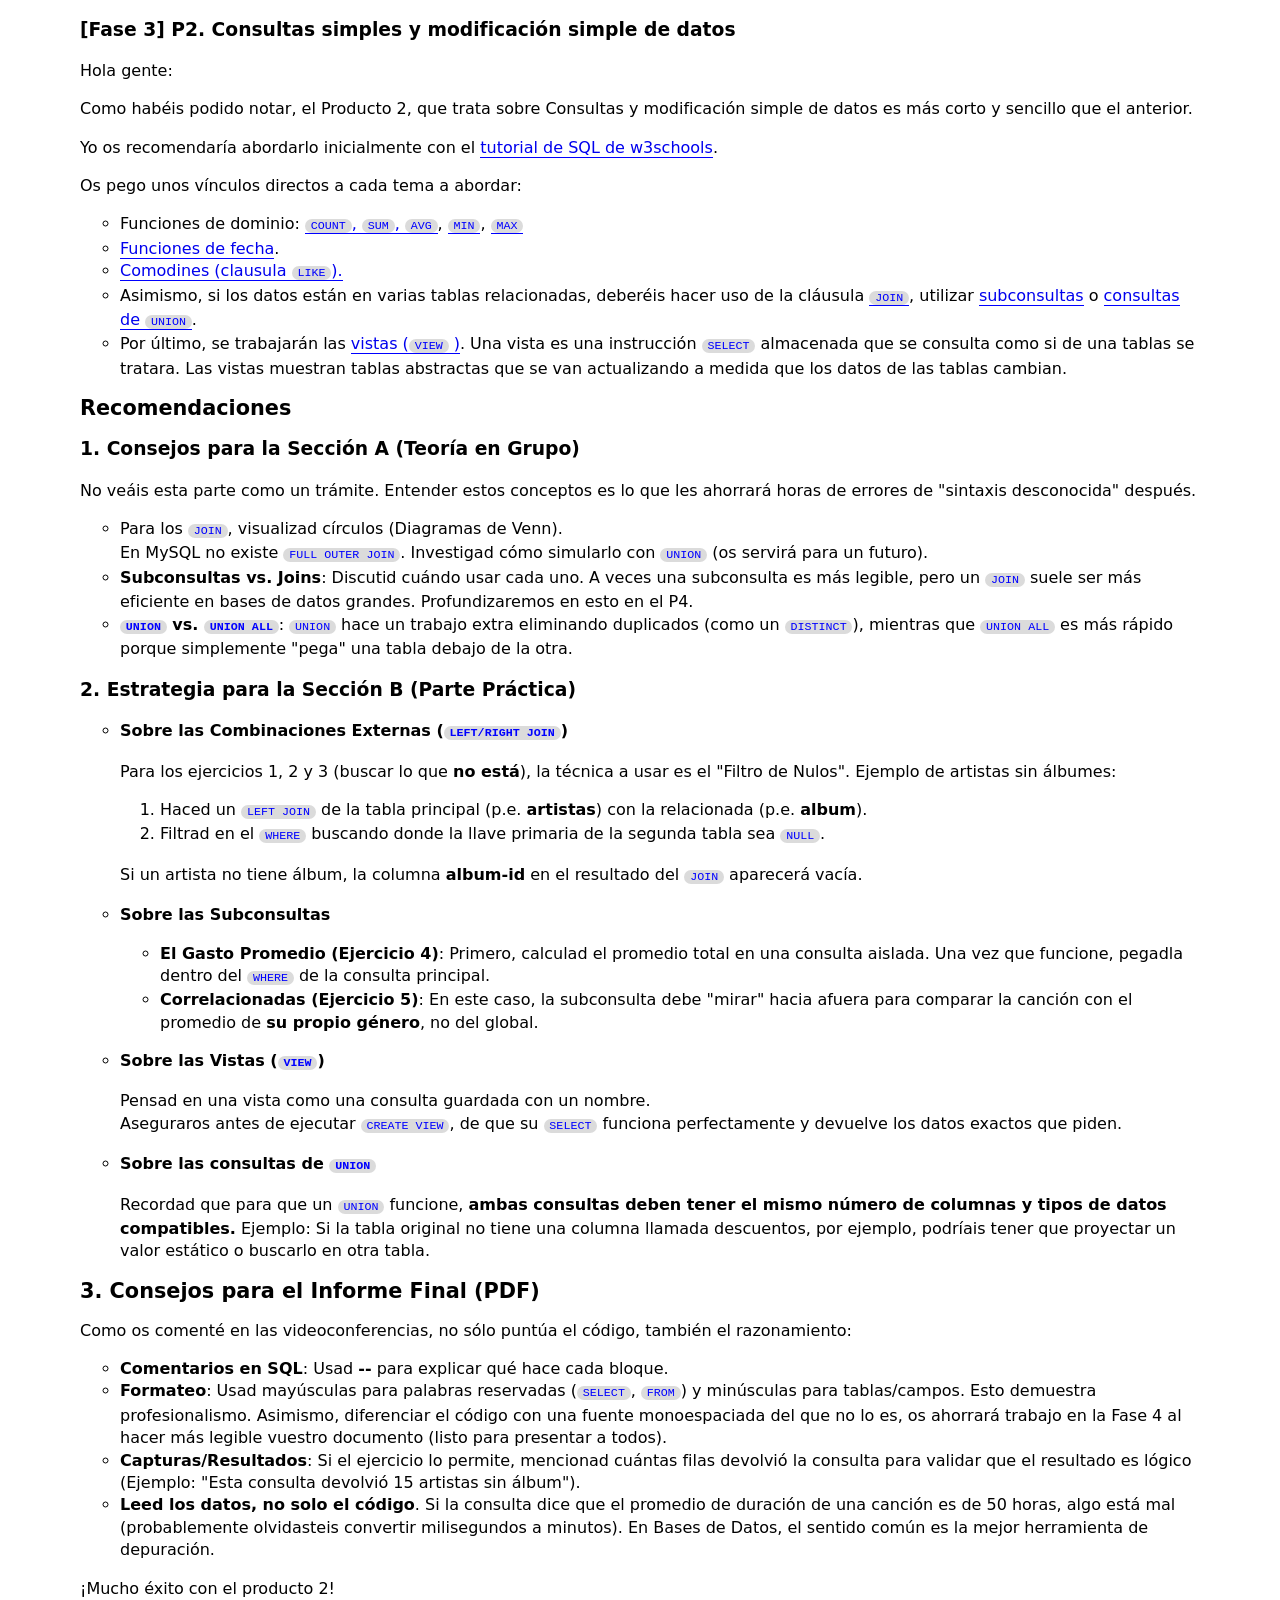
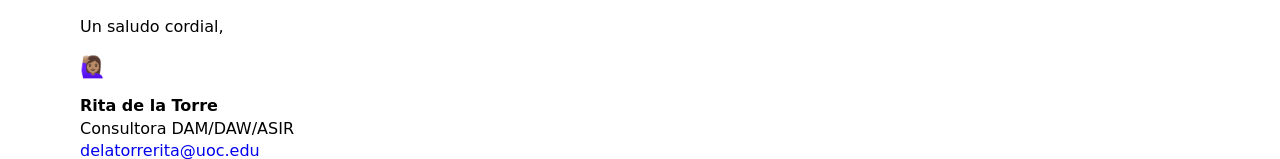
<file: chinook-bbdd-P2.html>
<!DOCTYPE html>
<html lang="es">

<head>
  <meta charset="UTF-8">
  <meta http-equiv="X-UA-Compatible" content="IE=edge">
  <meta name="viewport" content="width=device-width, initial-scale=1.0">
  <style>
    body {
      margin-left: 5em;
      margin-right: 5em;
      font-family: 'Inclusive Sans', system-ui, -apple-system, sans-serif;
      line-height: 1.4rem;
    }

    summary {
      font-weight: bold;
      font-size: 1.1em;
    }

    .rojo {
      color: #e03e2d; 
    }

    button,
    h2 {
      font-size: 1.3em;
    }

    .check {
      font-size: 2em;
    }
    code {
      font-size: 0.9em;
      color: blue;
      background-color: rgb(219, 219, 219);
      padding-inline: 0.5em;
      border-radius: 10px;
    }
    a {
      text-decoration: none;
      border-bottom: 0.25px solid blue;
    }
  </style>
  <title>chinook-bbdd. P2</title>
</head>

<body>
  <h3>[Fase 3] P2. Consultas simples y modificación simple de datos</h3>

  <p>Hola gente:</p>
  <p>Como habéis podido notar, el Producto 2, que trata sobre Consultas y modificación simple de datos es más corto y
    sencillo que el anterior.</p>
  <p>Yo os recomendaría abordarlo inicialmente con el
    <a target="_blank" href="https://www.w3schools.com/sql/default.asp" rel="noopener noreferrer">tutorial de SQL de
      w3schools</a>.
  </p>

  <p>Os pego unos vínculos directos a cada tema a abordar:</p>

  <ul type="circle">

    <li>Funciones de dominio: <a href="https://www.w3schools.com/SQL/sql_count_avg_sum.asp" target="_blank"
        rel="noopener noreferrer"><code>COUNT</code>, <code>SUM</code>, <code>AVG</code></a>, <a
        href="https://www.w3schools.com/SQL/sql_min_max.asp" target="_blank"
        rel="noopener noreferrer"><code>MIN</code></a>, <a href="https://www.w3schools.com/SQL/sql_max.asp"
        target="_blank" rel="noopener noreferrer"><code>MAX</code></a></li>

    <li><a href="https://dev.mysql.com/doc/refman/8.0/en/date-and-time-functions.html" target="_blank"
        rel="noopener noreferrer">Funciones de fecha</a>.</li>

    <li><a href="https://www.w3schools.com/SQL/sql_like.asp" target="_blank" rel="noopener noreferrer">Comodines
        (clausula <code>LIKE</code>).</a></li>

    <li>Asimismo, si los datos están en varias tablas relacionadas, deberéis hacer uso de la cláusula <a
        href="https://www.w3schools.com/sql/sql_join.asp" target="_blank"
        rel="noopener noreferrer"><code>JOIN</code></a>, utilizar <a
        href="https://www.akadia.com/services/sqlsrv_subqueries.html" target="_blank"
        rel="noopener noreferrer">subconsultas</a> o <a href="https://www.w3schools.com/SQL/sql_union.asp"
        target="_blank" rel="noopener noreferrer">consultas de <code>UNION</code></a>.</li>

    <li>Por último, se trabajarán las <a href="https://www.w3schools.com/sql/sql_view.asp" target="_blank"
        rel="noopener noreferrer">vistas (<code>VIEW</code> )</a>. Una vista es una instrucción <code>SELECT</code>
      almacenada que se consulta como si de una tablas se tratara. Las vistas muestran tablas abstractas que se van
      actualizando a medida que los datos de las tablas cambian. </li>
  </ul>
  <h2>Recomendaciones</h2>

  <h3>1. Consejos para la Sección A (Teoría en Grupo)</h3>

  <p>No veáis esta parte como un trámite. Entender estos conceptos es lo que les ahorrará horas de errores de "sintaxis
    desconocida" después.</p>

  <ul type="circle">
    <li>Para los <code>JOIN</code>, visualizad círculos (Diagramas de Venn).<br>
      En MySQL no existe <code>FULL OUTER JOIN</code>. Investigad cómo simularlo con <code>UNION</code> (os servirá para
      un futuro).
    </li>
    <li><b>Subconsultas vs. Joins</b>: Discutid cuándo usar cada uno. A veces una subconsulta es más legible, pero un
      <code>JOIN</code> suele ser más eficiente en bases de datos grandes. Profundizaremos en esto en el P4.</li>
    <li><b><code>UNION</code> vs. <code>UNION ALL</code></b>: <code>UNION</code> hace un trabajo extra eliminando
      duplicados (como un <code>DISTINCT</code>), mientras que <code>UNION ALL</code> es más rápido porque simplemente
      "pega" una tabla debajo de la otra.</li>
  </ul>

  <h3>2. Estrategia para la Sección B (Parte Práctica)</h3>
  <ul type="circle">
    <li>
      <p><b>Sobre las Combinaciones Externas (<code>LEFT/RIGHT JOIN</code>)</b><br>
      <p>Para los ejercicios 1, 2 y 3 (buscar lo que <b>no está</b>), la técnica a usar es el "Filtro de Nulos". Ejemplo
        de artistas sin álbumes:</p>
      <ol>
        <li>Haced un <code>LEFT JOIN</code> de la tabla principal (p.e. <b>artistas</b>) con la relacionada (p.e.
          <b>album</b>).</li>
        <li>Filtrad en el <code>WHERE</code> buscando donde la llave primaria de la segunda tabla sea <code>NULL</code>.
        </li>
      </ol>
      <p>Si un artista no tiene álbum, la columna <b>album-id</b> en el resultado del <code>JOIN</code> aparecerá vacía.</p>
    </li>

    <li>
      <p><b>Sobre las Subconsultas</b></p>
      <ul>
        <li><b>El Gasto Promedio (Ejercicio 4)</b>: Primero, calculad el promedio total en una consulta aislada. Una vez
          que funcione, pegadla dentro del <code>WHERE</code> de la consulta principal.</li>
        <li><b>Correlacionadas (Ejercicio 5)</b>: En este caso, la subconsulta debe "mirar" hacia afuera para comparar
          la canción con el promedio de <b>su propio género</b>, no del global.</li>
      </ul>
    </li>

    <li>
      <p><b>Sobre las Vistas (<code>VIEW</code>)</b></p>
      <p>Pensad en una vista como una consulta guardada con un nombre.<br>
        Aseguraros antes de ejecutar <code>CREATE VIEW</code>, de que su <code>SELECT</code> funciona perfectamente y
        devuelve los datos exactos que piden.</p>
    </li>

    <li>
      <p><b>Sobre las consultas de <code>UNION</code></b></p>
      <p>Recordad que para que un <code>UNION</code> funcione, <b>ambas consultas deben tener el mismo número de
          columnas y tipos de datos compatibles.</b> Ejemplo: Si la tabla original no tiene una columna llamada
        descuentos, por ejemplo, podríais tener que proyectar un valor estático o buscarlo en otra tabla.</p>
    </li>
  </ul>

  <h2>3. Consejos para el Informe Final (PDF)</h2>
  <p>Como os comenté en las videoconferencias, no sólo puntúa el código, también el razonamiento:</p>
  <ul type="circle">
    <li><b>Comentarios en SQL</b>: Usad <b>--</b> para explicar qué hace cada bloque.</li>
    <li><b>Formateo</b>: Usad mayúsculas para palabras reservadas (<code>SELECT</code>, <code>FROM</code>) y minúsculas
      para tablas/campos. Esto demuestra profesionalismo. Asimismo, diferenciar el código con una fuente monoespaciada del que no lo es, os ahorrará trabajo en la Fase 4 al hacer más legible vuestro documento (listo para presentar a todos).</li>
    <li><b>Capturas/Resultados</b>: Si el ejercicio lo permite, mencionad cuántas filas devolvió la consulta para
      validar que el resultado es lógico (Ejemplo: "Esta consulta devolvió 15 artistas sin álbum").</li>
    <li>
      <b>Leed los datos, no solo el código</b>. Si la consulta dice que el promedio de duración de una canción es de 50
      horas, algo está mal (probablemente olvidasteis convertir milisegundos a minutos). En Bases de Datos, el sentido
      común es la mejor herramienta de depuración.
    </li>
  </ul>
  <p>¡Mucho éxito con el producto 2!</p>

  <p>Un saludo cordial,</p>
  <h2>🙋🏽‍♀️</h2>
  <p>
    <b>Rita de la Torre</b><br>
    Consultora DAM/DAW/ASIR<br>
    <a href="mailto:delatorrerita@uoc.edu">delatorrerita@uoc.edu</a>
  </p>

</body>

</html>
</file>
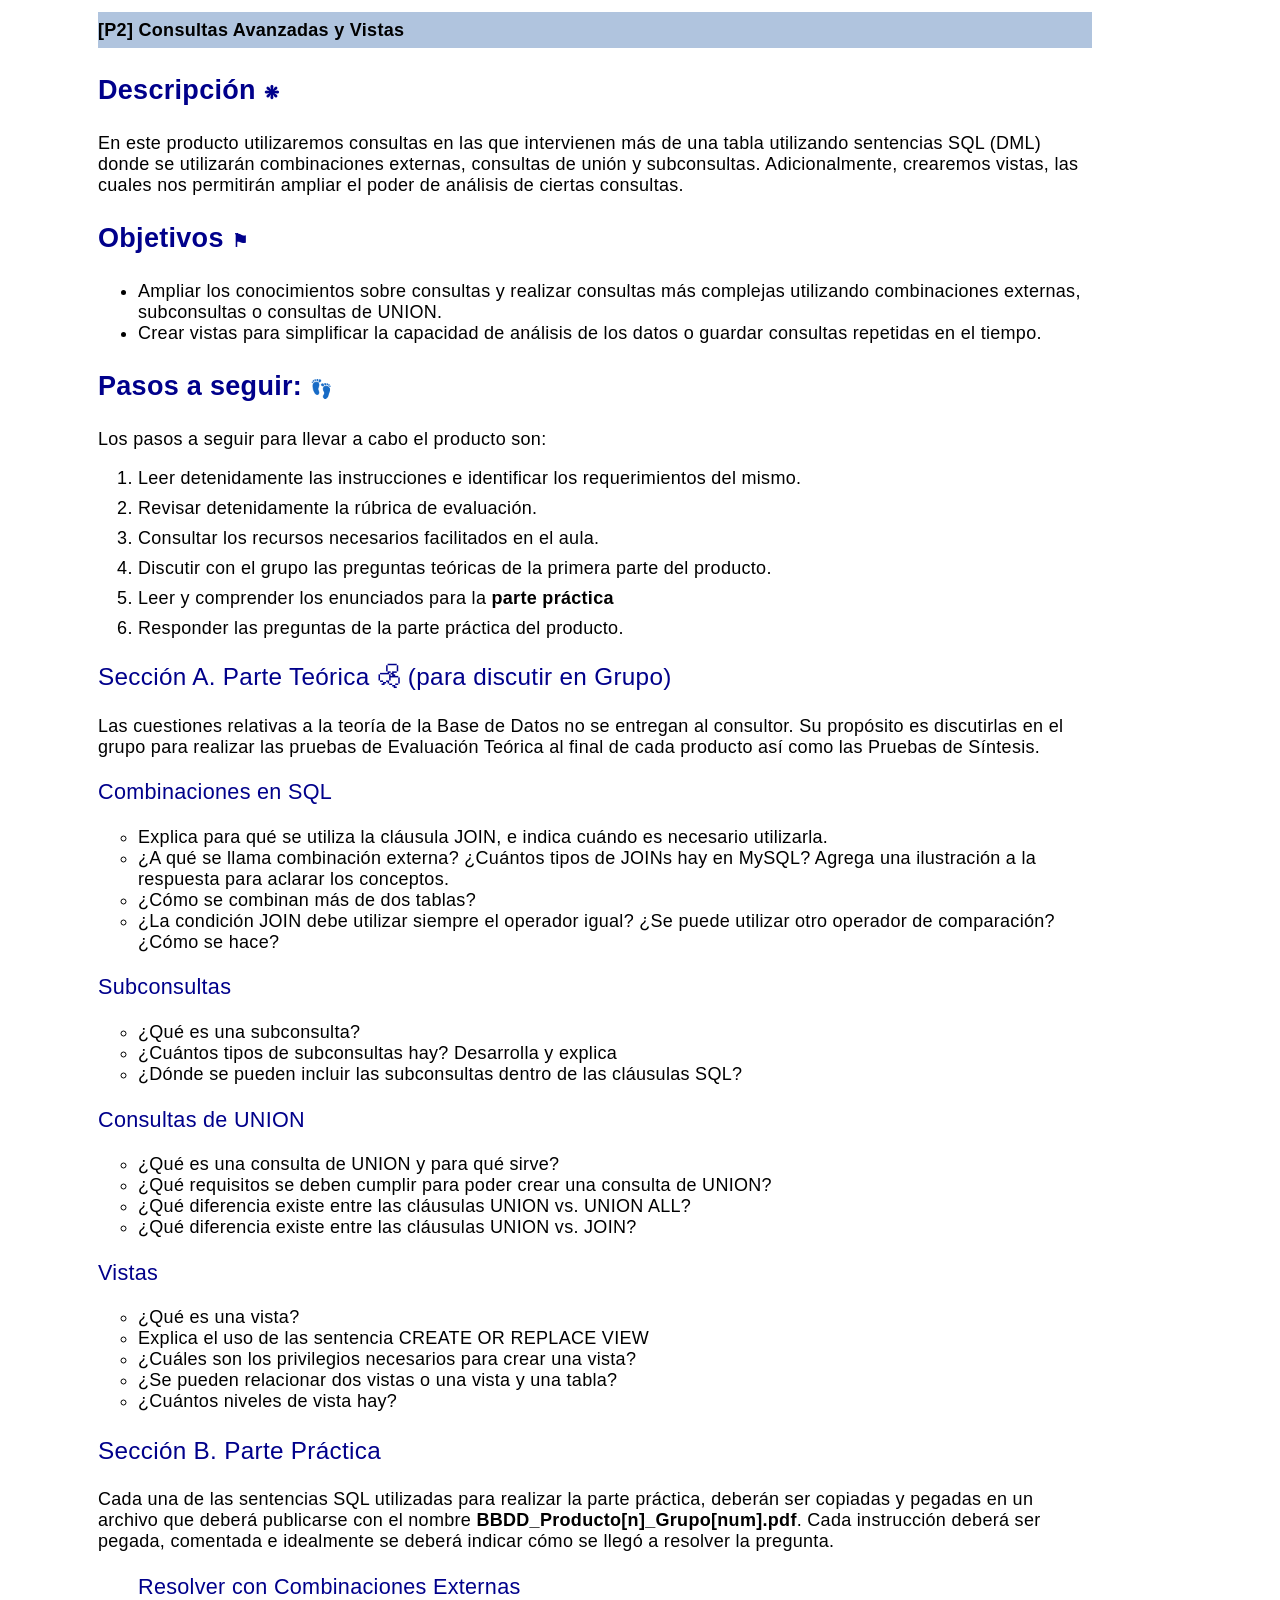
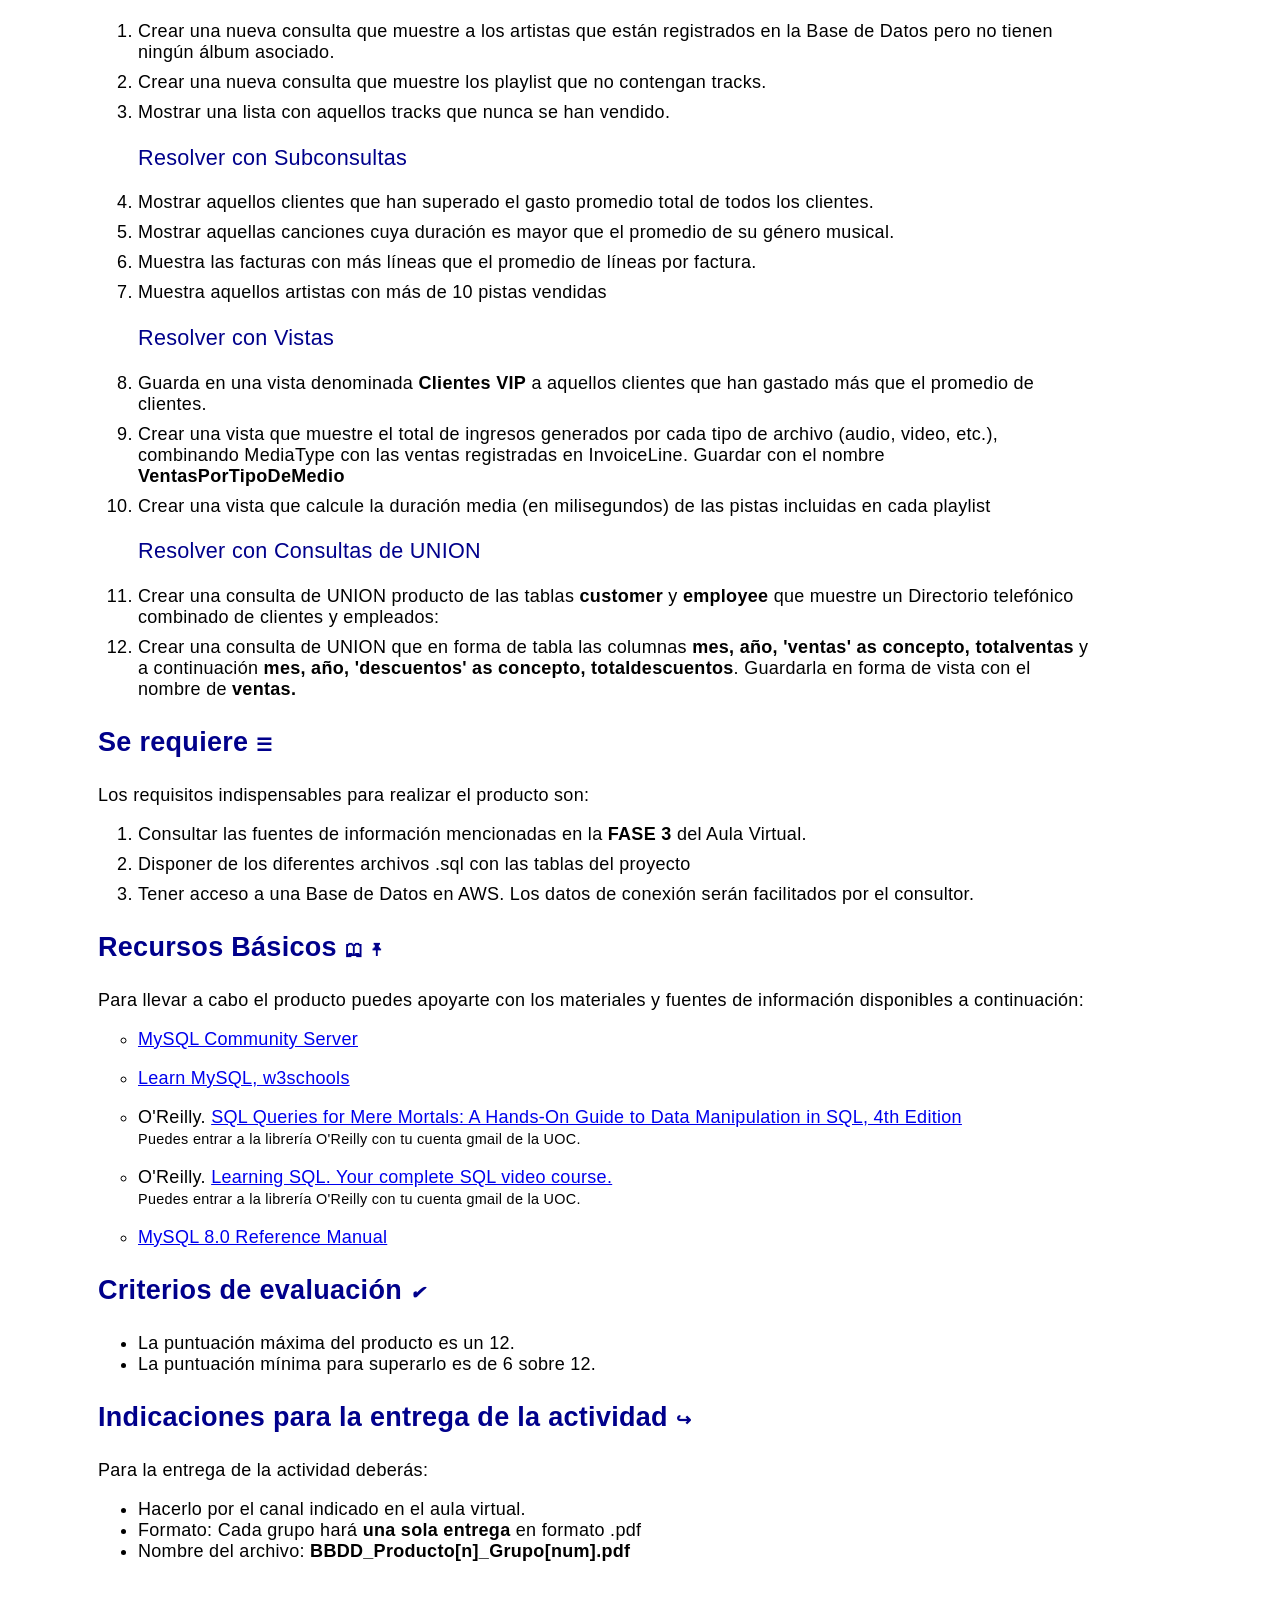
<file: chinook-bbdd-P2e.html>
<!DOCTYPE html>
<html lang="es">
<head>
	<title>chinook-bbdd [P2]</title>
	<meta charset="UTF-8">
	<meta http-equiv="X-UA-Compatible" content="IE=edge">
	<meta name="viewport" content="width=device-width, initial-scale=1.0">
	<link rel="stylesheet" href="./css/enunciado.css">
</head>

<body>
	<h1>[P2] Consultas Avanzadas y Vistas</h1>
	<div>
	<section id="descripcion">
		<h2>Descripción <b>&#10059;</b></h2>
		<p>En este producto utilizaremos consultas en las que intervienen m&aacute;s de una tabla utilizando sentencias SQL (DML) donde se utilizar&aacute;n combinaciones externas, consultas de uni&oacute;n y subconsultas. Adicionalmente, crearemos vistas, las cuales nos permitir&aacute;n ampliar el poder de an&aacute;lisis de ciertas consultas.</p>
	</section>
	<section id="objetivos">
		<h2>Objetivos <b>&#9873;</b></h2>
	<ul>
			<li>Ampliar los conocimientos sobre consultas y realizar consultas m&aacute;s complejas utilizando combinaciones externas, subconsultas o consultas de UNION.</li>
			<li>Crear vistas para simplificar la capacidad de an&aacute;lisis de los datos o guardar consultas repetidas en el tiempo.</li>
	</ul>
	</section>
	<section id="pasos">	
		<h2>Pasos a seguir: <b>&#128099;</b></h2>
		<p>Los pasos a seguir para llevar a cabo el producto son:</p>		
		<ol>
			<li>Leer detenidamente las instrucciones e identificar los requerimientos del mismo.</li>
			<li>Revisar detenidamente la rúbrica de evaluación.</li>
			<li>Consultar los recursos necesarios facilitados en el aula.</li>
			<li>Discutir con el grupo las preguntas teóricas de la primera parte del producto.</li>
			<li>Leer y comprender los enunciados para la <b>parte pr&aacute;ctica</b></li>
			<li>Responder las preguntas de la parte práctica del producto.</li>
		</ol>
	</section>
	<section id="teoria">				
		<h3>Sección A. Parte Teórica &#128491; (para discutir en Grupo)</h3>
		<p>Las cuestiones relativas a la teoría de la Base de Datos no se entregan al consultor. Su propósito es discutirlas en el grupo para realizar las pruebas de Evaluación Teórica al final de cada producto así como las Pruebas de Síntesis.</p>	
		<h4>Combinaciones en SQL</h4>
		<ul type="circle">
			<li>Explica para qué se utiliza la cláusula JOIN, e indica cuándo es necesario utilizarla.</li>
			<li>¿A qué se llama combinación externa? ¿Cuántos tipos de JOINs hay en MySQL? Agrega una ilustración a la respuesta para aclarar los conceptos.</li>
			<li>¿Cómo se combinan más de dos tablas?</li>
			<li>¿La condición JOIN debe utilizar siempre el operador igual? ¿Se puede utilizar otro operador de comparación? ¿Cómo se hace?</li>
		</ul>
		<h4>Subconsultas</h4>
		<ul type="circle">
			<li>¿Qué es una subconsulta?</li>
			<li>¿Cuántos tipos de subconsultas hay? Desarrolla y explica</li>
			<li>¿Dónde se pueden incluir las subconsultas dentro de las cláusulas SQL?</li>
		</ul>
		<h4>Consultas de UNION</h4>
		<ul type="circle">
			<li>¿Qué es una consulta de UNION y para qué sirve?</li>
			<li>¿Qué requisitos se deben cumplir para poder crear una consulta de UNION?</li>
			<li>¿Qué diferencia existe entre las cláusulas UNION vs. UNION ALL?</li>
			<li>¿Qué diferencia existe entre las cláusulas UNION vs. JOIN?</li>
		</ul>
		<h4>Vistas</h4>
		<ul type="circle">
			<li>¿Qué es una vista?</li>
			<li>Explica el uso de las sentencia CREATE OR REPLACE VIEW</li>
			<li>¿Cuáles son los privilegios necesarios para crear una vista?</li>
			<li>¿Se pueden relacionar dos vistas o una vista y una tabla?</li>
			<li>¿Cuántos niveles de vista hay?</li>
		</ul>
	</section>
	<div>
		<h3>Sección B. Parte Práctica</h3>
		<p>Cada una de las sentencias SQL utilizadas para realizar la parte práctica, deberán ser copiadas y pegadas en un archivo que deberá publicarse con el nombre <b>BBDD_Producto[n]_Grupo[num].pdf</b>. Cada instrucción deberá ser pegada, comentada e idealmente se deberá indicar cómo se llegó a resolver la pregunta.</p>	
		<ol>
			<h4>Resolver con Combinaciones Externas</h4>
			<li>Crear una nueva consulta que muestre a los artistas que están registrados en la Base de Datos pero no tienen ningún álbum asociado.
				</b></li>
			<li>Crear una nueva consulta que muestre los playlist que no contengan tracks.</li>
			<li>Mostrar una lista con aquellos tracks que nunca se han vendido.</li>
		<h4>Resolver con Subconsultas</h4>		
			<li>Mostrar aquellos clientes que han superado el gasto promedio total de todos los clientes.</li>
			<li>Mostrar aquellas canciones cuya duración es mayor que el promedio de su género musical.</li>
			<li>Muestra las facturas con más líneas que el promedio de líneas por factura.</li>
			<li>Muestra aquellos artistas con más de 10 pistas vendidas</li>
			
		<h4>Resolver con Vistas</h4>
			<li>Guarda en una vista denominada <b>Clientes VIP</b> a aquellos clientes que han gastado más que el promedio de clientes.</li>
			<li>Crear una vista que muestre el total de ingresos generados por cada tipo de archivo (audio, video, etc.), combinando MediaType con las ventas registradas en InvoiceLine. Guardar con el nombre <b>VentasPorTipoDeMedio </b></i></li>
			<li>Crear una vista que calcule la duración media (en milisegundos) de las pistas incluidas en cada playlist</li>
		
		<h4>Resolver con Consultas de UNION</h4>		
			<li>Crear una consulta de UNION producto de  las tablas <b>customer</b> y <b>employee</b> que muestre un Directorio telefónico combinado de clientes y empleados:</li>		
			<li>Crear una consulta de UNION que en forma de tabla las columnas <b>mes, año, 'ventas' as concepto, totalventas</b> y a continuación <b>mes, año, 'descuentos' as concepto, totaldescuentos</b>. Guardarla en forma de vista con el nombre de <b>ventas.</b></li>
		</ol>
	</div>
	<div>
		<h2>Se requiere <b>&#9776;</b></h2>

		<p>Los requisitos indispensables para realizar el producto son:</p>
		<ol>
			<li>Consultar las fuentes de información mencionadas en la <b>FASE 3</b> del Aula Virtual.</li>
			<li>Disponer de los diferentes archivos .sql con las tablas del proyecto</li>
			<li>Tener acceso a una Base de Datos en AWS. Los datos de conexión serán facilitados por el consultor.</li>
		</ol>
		
		<h2>Recursos Básicos <b>&#128366; &#128392;</b></h2>
		<p>Para llevar a cabo el producto puedes apoyarte con los materiales y fuentes de información disponibles a continuación:</p>
		
		<ul type="circle">
			<li><p><a href="https://dev.mysql.com/downloads/mysql/" target="_blank" rel="noopener">MySQL Community Server</a></p></li>
			<li><p><a href="https://www.w3schools.com/MySQL/default.asp" target="_blank" rel="noopener"> Learn MySQL, w3schools</a></p></li>
			<li><p>O'Reilly. <a href="https://learning.oreilly.com/library/view/sql-queries-for/9780134858432/" target="_blank" rel="noopener">SQL Queries for Mere Mortals: A Hands-On Guide to Data Manipulation in SQL, 4th Edition</a><br>
			<span class="peque">Puedes entrar a la librería O'Reilly con tu cuenta gmail de la UOC.</span></p></li>
			<li><p>O'Reilly. <a href="https://learning.oreilly.com/course/learning-sql/9780134193700/" target="_blank" rel="noopener">Learning SQL. Your complete SQL video course.</a><br>
			<span class="peque">Puedes entrar a la librería O'Reilly con tu cuenta gmail de la UOC.</span></p></li>			
			<li><p><a href="https://dev.mysql.com/doc/refman/8.0/en/" target="_blank" rel="noopener"> MySQL 8.0 Reference Manual</a></li>
		</ul>
		
		<h2>Criterios de evaluación <em>&#10004;</em></h2>
		<ul>
			<li>La puntuación máxima del producto es un 12.</li>
			<li>La puntuación mínima para superarlo es de 6 sobre 12.</li>
		</ul>

		<h2>Indicaciones para la entrega de la actividad <b>↪</b></h2>
		<p>Para la entrega de la actividad deberás:</p>
		
		<ul>
			<li>Hacerlo por el canal indicado en el aula virtual.</li>
			<li>Formato: Cada grupo hará <b>una sola entrega</b> en formato .pdf</li>
			<li>Nombre del archivo: <b>BBDD_Producto[n]_Grupo[num].pdf</b></b></li>
		</ul>
		
	</div>
</body>
</html>
</file>
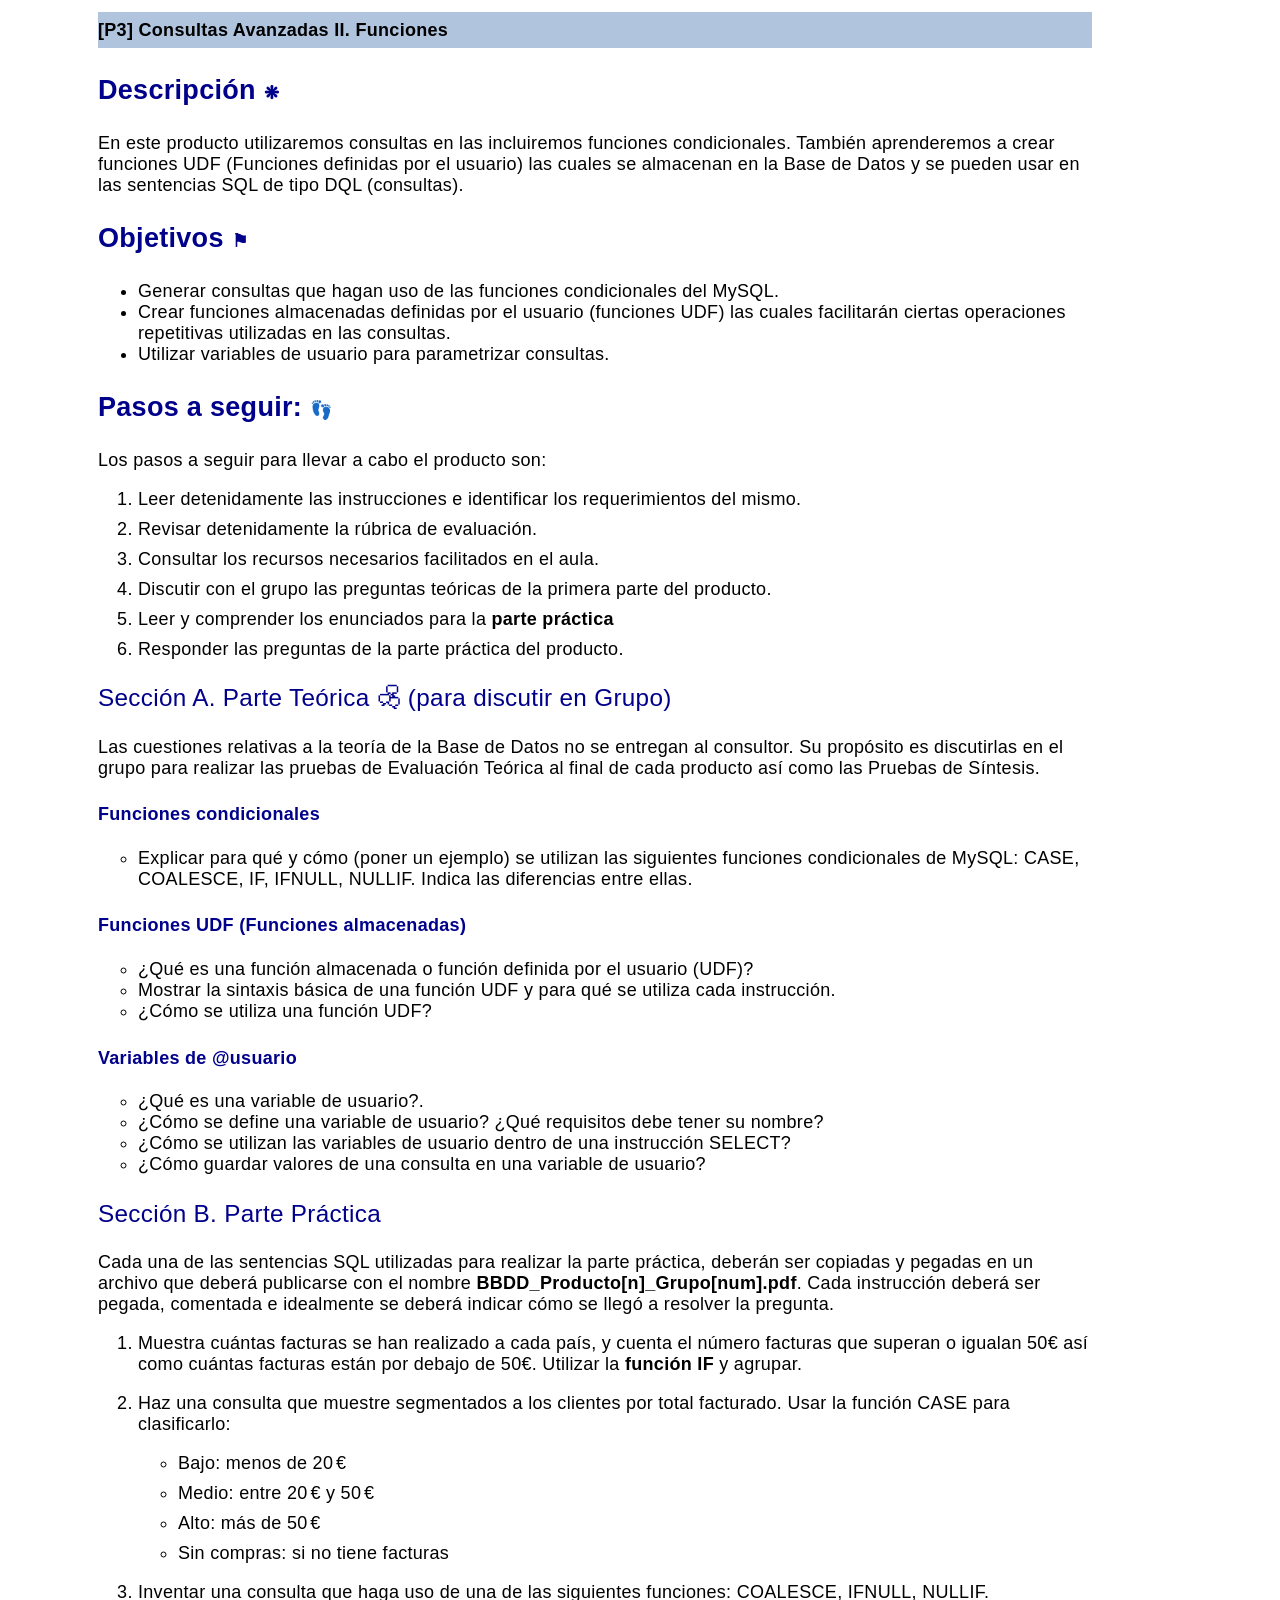
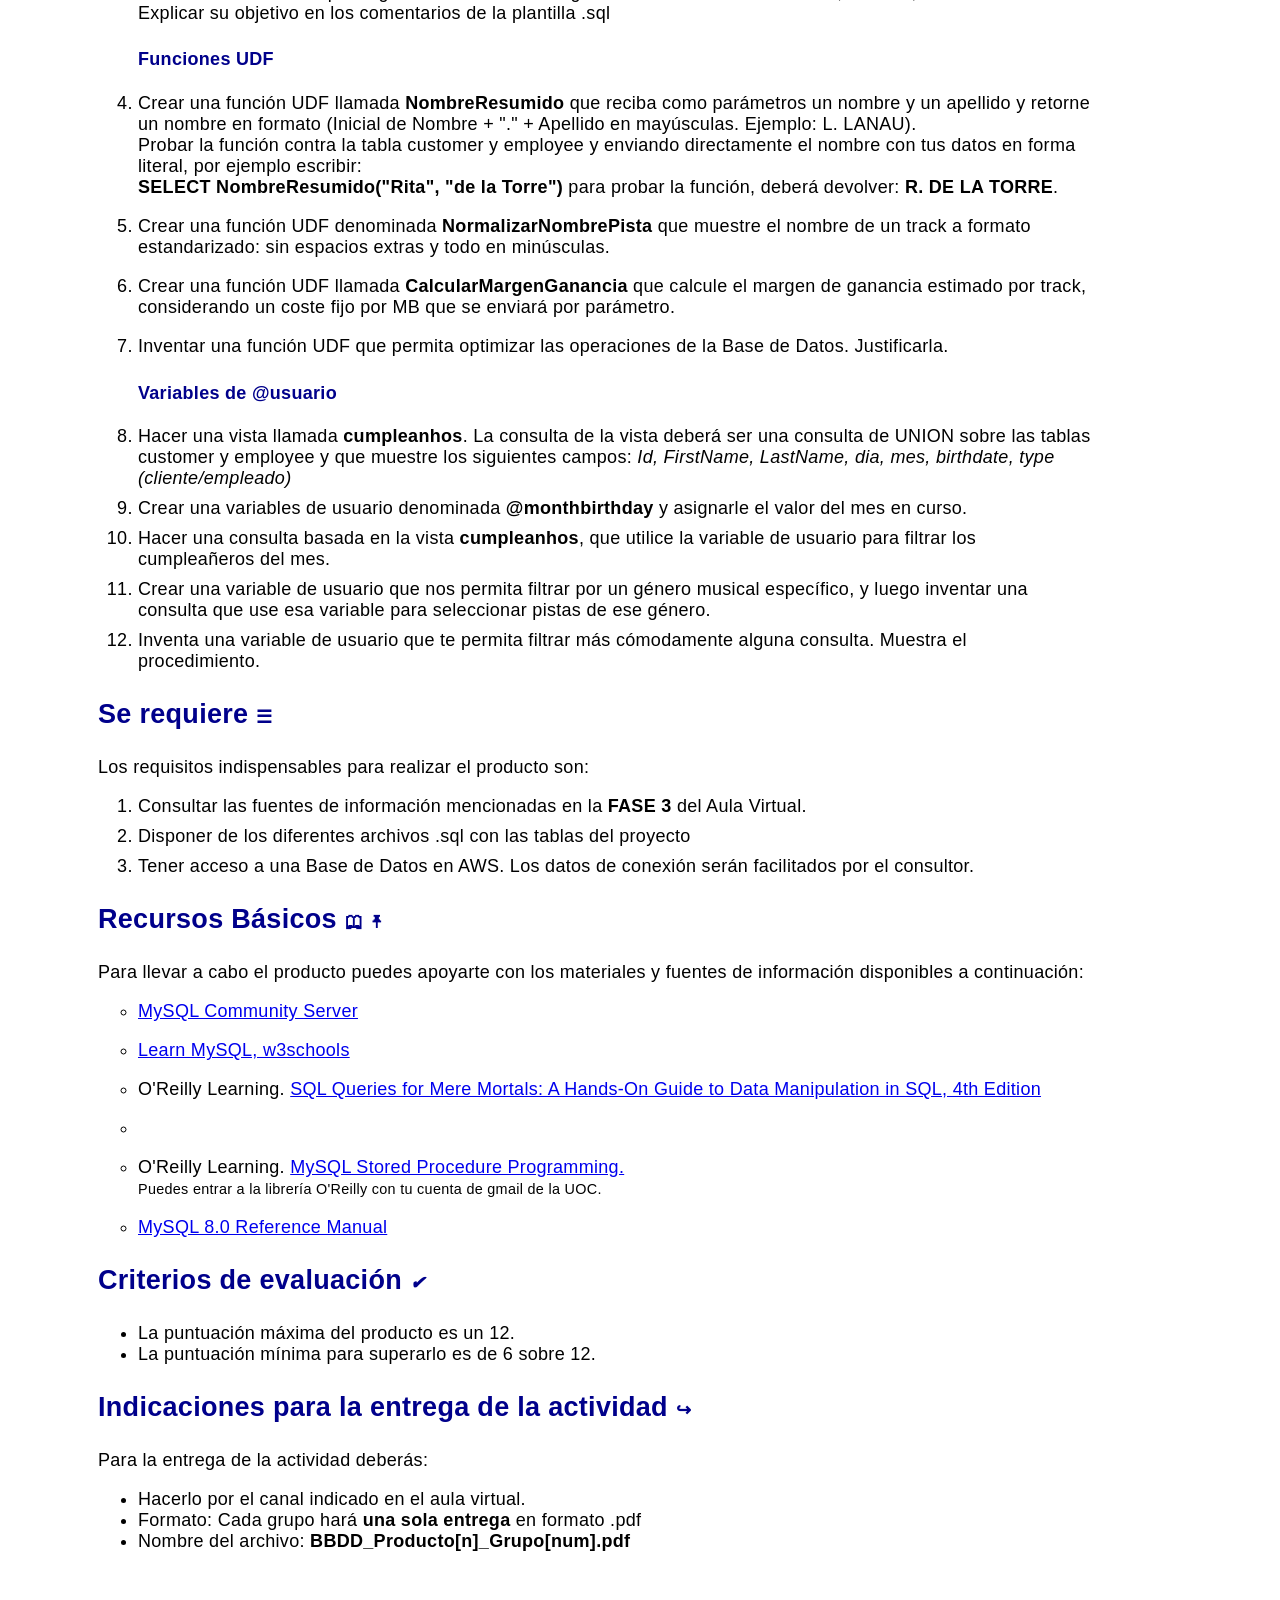
<file: chinook-bbdd-P3e.html>
<!DOCTYPE html>
<html lang="es">

<head>
	<title>chinook-bbdd [P3]</title>
	<meta charset="UTF-8">
	<meta http-equiv="X-UA-Compatible" content="IE=edge">
	<meta name="viewport" content="width=device-width, initial-scale=1.0">
	<link rel="stylesheet" href="./css/enunciado.css">
</head>

<body>
	<h1>[P3] Consultas Avanzadas II. Funciones</h1>
	<div>
		<section id="descripcion">
			<h2>Descripción <b>&#10059;</b></h2>
			<p>En este producto utilizaremos consultas en las incluiremos funciones condicionales. También aprenderemos a
				crear funciones UDF (Funciones definidas por el usuario) las cuales se almacenan en la Base de Datos y se pueden
				usar en las sentencias SQL de tipo DQL (consultas).</p>
		</section>
		<section id="objetivos">
			<h2>Objetivos <b>&#9873;</b></h2>
			<ul>
				<li>Generar consultas que hagan uso de las funciones condicionales del MySQL.</li>
				<li>Crear funciones almacenadas definidas por el usuario (funciones UDF) las cuales facilitarán ciertas
					operaciones repetitivas utilizadas en las consultas.</li>
				<li>Utilizar variables de usuario para parametrizar consultas.</li>
			</ul>
		</section>
		<section id="pasos">
			<h2>Pasos a seguir: <b>&#128099;</b></h2>
			<p>Los pasos a seguir para llevar a cabo el producto son:</p>
			<ol>
				<li>Leer detenidamente las instrucciones e identificar los requerimientos del mismo.</li>
				<li>Revisar detenidamente la rúbrica de evaluación.</li>
				<li>Consultar los recursos necesarios facilitados en el aula.</li>
				<li>Discutir con el grupo las preguntas teóricas de la primera parte del producto.</li>
				<li>Leer y comprender los enunciados para la <b>parte pr&aacute;ctica</b></li>
				<li>Responder las preguntas de la parte práctica del producto.</li>
			</ol>
		</section>
		<section id="teoria">
			<h3>Sección A. Parte Teórica &#128491; (para discutir en Grupo)</h3>
			<p>Las cuestiones relativas a la teoría de la Base de Datos no se entregan al consultor. Su propósito es
				discutirlas en el grupo para realizar las pruebas de Evaluación Teórica al final de cada producto así como las
				Pruebas de Síntesis.</p>
			<h4><strong>Funciones condicionales</strong></h4>
			<ul type="circle">
				<li>Explicar para qué y cómo (poner un ejemplo) se utilizan las siguientes funciones condicionales de MySQL:
					CASE, COALESCE, IF, IFNULL, NULLIF. Indica las diferencias entre ellas.</li>
			</ul>
			<h4><strong>Funciones UDF (Funciones almacenadas)</strong></h4>
			<ul type="circle">
				<li>¿Qué es una función almacenada o función definida por el usuario (UDF)?</li>
				<li>Mostrar la sintaxis básica de una función UDF y para qué se utiliza cada instrucción.</li>
				<li>¿Cómo se utiliza una función UDF?</li>
			</ul>
			<h4><strong>Variables de @usuario</strong></h4>
			<ul type="circle">
				<li>¿Qué es una variable de usuario?.</li>
				<li>¿Cómo se define una variable de usuario? ¿Qué requisitos debe tener su nombre?</li>
				<li>¿Cómo se utilizan las variables de usuario dentro de una instrucción SELECT? </li>
				<li>¿Cómo guardar valores de una consulta en una variable de usuario?</li>
			</ul>
		</section>
		<section id="practica">
			<h3>Sección B. Parte Práctica</h3>
			<p>Cada una de las sentencias SQL utilizadas para realizar la parte práctica, deberán ser copiadas y pegadas en un archivo que deberá publicarse con el nombre <b>BBDD_Producto[n]_Grupo[num].pdf</b>. Cada instrucción deberá ser pegada, comentada e idealmente se deberá indicar cómo se llegó a resolver la pregunta.</p>
			<ol>
				<li>Muestra cuántas facturas se han realizado a cada  país, y cuenta el número facturas que superan o igualan 50€ así como cuántas facturas están por debajo de 50€. Utilizar la <b>función IF</b> y agrupar.</p></li>
				<li>
					<p>Haz una consulta que muestre segmentados a los clientes por total facturado. Usar la función CASE para clasificarlo:</p>
					<ul>
						<li>Bajo: menos de 20 €</li>
						<li>Medio: entre 20 € y 50 €</li>
						<li>Alto: más de 50 €</li>
						<li>Sin compras: si no tiene facturas</li> 
					</ul>
				</li>
				<li>
					<p>Inventar una consulta que haga uso de una de las siguientes funciones: COALESCE, IFNULL,
						NULLIF.<br>Explicar su objetivo en los comentarios de la plantilla .sql</p>
				</li>
				<h4><strong>Funciones UDF</strong></h4>
				<li>
					<p>Crear una función UDF llamada <b>NombreResumido</b> que reciba como parámetros un nombre y un apellido y
						retorne un nombre en formato (Inicial de Nombre + "." + Apellido en mayúsculas. Ejemplo: L. LANAU).
						<br>Probar la función contra la tabla customer y employee y enviando directamente el nombre con tus
						datos en forma literal, por ejemplo escribir:<br><b>SELECT NombreResumido("Rita", "de la Torre")</b> para probar la función, deberá devolver: <b>R. DE LA TORRE</b>.
					</p>
				</li>
				<li>Crear una función UDF denominada <b>NormalizarNombrePista</b> que muestre el nombre de un track a formato estandarizado: sin espacios extras y todo en minúsculas.
					</li>
				<li>
					<p>Crear una función UDF llamada <b>CalcularMargenGanancia</b> que calcule el margen de ganancia estimado por track, considerando un coste fijo por MB que se enviará por parámetro.
				</li>
				<li>
					<p>Inventar una función UDF que permita optimizar las operaciones de la Base de Datos. Justificarla.</p>
				</li>

				<h4><strong>Variables de @usuario</strong></h4>
				<li>Hacer una vista llamada <b>cumpleanhos</b>. La consulta de la vista deberá ser una consulta de UNION sobre las tablas customer y employee y que muestre los siguientes campos:
					<em>Id, FirstName, LastName, dia, mes, birthdate, type (cliente/empleado)</em></li>
				<li>Crear una variables de usuario denominada <b>@monthbirthday</b> y asignarle el valor del mes en curso.</li>
					</ul>
				<li>Hacer una consulta basada en la vista <b>cumpleanhos</b>, que utilice la variable de usuario para filtrar los cumpleañeros del mes.</li>
				<li>Crear una variable de usuario que nos permita filtrar por un género musical específico, y luego inventar una consulta que use esa variable para seleccionar pistas de ese género.</li>
				<li>Inventa una variable de usuario que te permita filtrar más cómodamente alguna consulta. Muestra el procedimiento.</li>
			</ol>
		</section>
		<h2>Se requiere <b>&#9776;</b></h2>

		<p>Los requisitos indispensables para realizar el producto son:</p>
		<ol>
			<li>Consultar las fuentes de información mencionadas en la <b>FASE 3</b> del Aula Virtual.</li>
			<li>Disponer de los diferentes archivos .sql con las tablas del proyecto</li>
			<li>Tener acceso a una Base de Datos en AWS. Los datos de conexión serán facilitados por el consultor.</li>			
		</ol>

		<h2>Recursos Básicos <b>&#128366; &#128392;</b></h2>
		<p>Para llevar a cabo el producto puedes apoyarte con los materiales y fuentes de información disponibles a
			continuación:</p>

		<ul style="list-style-type:circle">
			<li><p><a href="https://dev.mysql.com/downloads/mysql/" target="_blank" rel="noopener">MySQL Community Server</a></p></li>
			<li><p><a href="https://www.w3schools.com/MySQL/default.asp" target="_blank" rel="noopener"> Learn MySQL, w3schools</a></p></li>
			<li><p>O'Reilly Learning. <a href="https://learning.oreilly.com/library/view/sql-queries-for/9780134858432/" target="_blank" rel="noopener">SQL Queries for Mere Mortals: A Hands-On Guide to Data Manipulation in SQL, 4th Edition</a><li>
			<li><p>O'Reilly Learning. <a href="https://learning.oreilly.com/library/view/mysql-stored-procedure/0596100892/" target="_blank" rel="noopener"> MySQL Stored Procedure Programming.</a><br>
			<span class="peque">Puedes entrar a la librería O'Reilly con tu cuenta de gmail de la UOC.</span></p>
					</li>
			<li><p><a href="https://dev.mysql.com/doc/refman/8.0/en/" target="_blank" rel="noopener"> MySQL 8.0 Reference Manual</a></li>
		</ul>

		<h2>Criterios de evaluación <em>&#10004;</em></h2>
		<ul>
			<li>La puntuación máxima del producto es un 12.</li>
			<li>La puntuación mínima para superarlo es de 6 sobre 12.</li>
		</ul>

		<h2>Indicaciones para la entrega de la actividad <b>↪</b></h2>
		<p>Para la entrega de la actividad deberás:</p>

		<ul>
			<li>Hacerlo por el canal indicado en el aula virtual.</li>
			<li>Formato: Cada grupo hará <b>una sola entrega</b> en formato .pdf</li>
			<li>Nombre del archivo: <b>BBDD_Producto[n]_Grupo[num].pdf</b></b></li>
		</ul>
	</div>

</body>

</html>
</file>
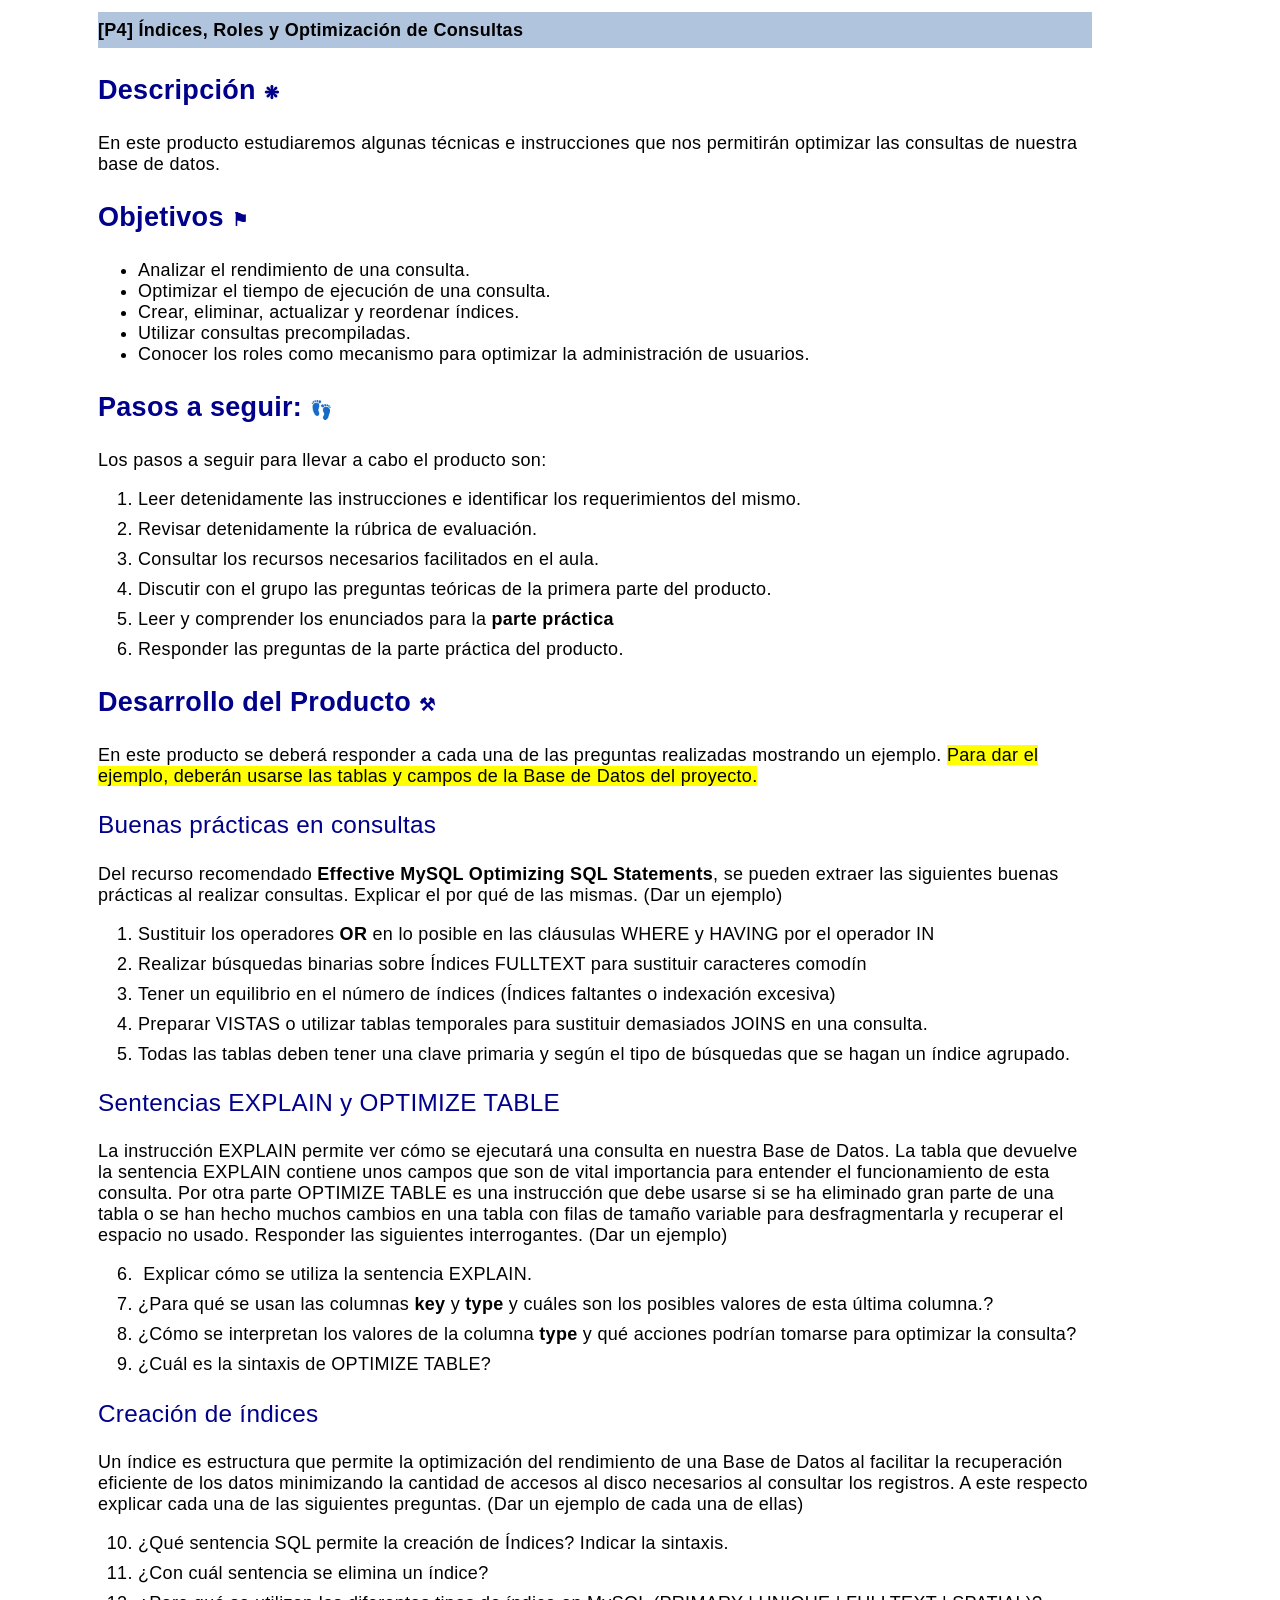
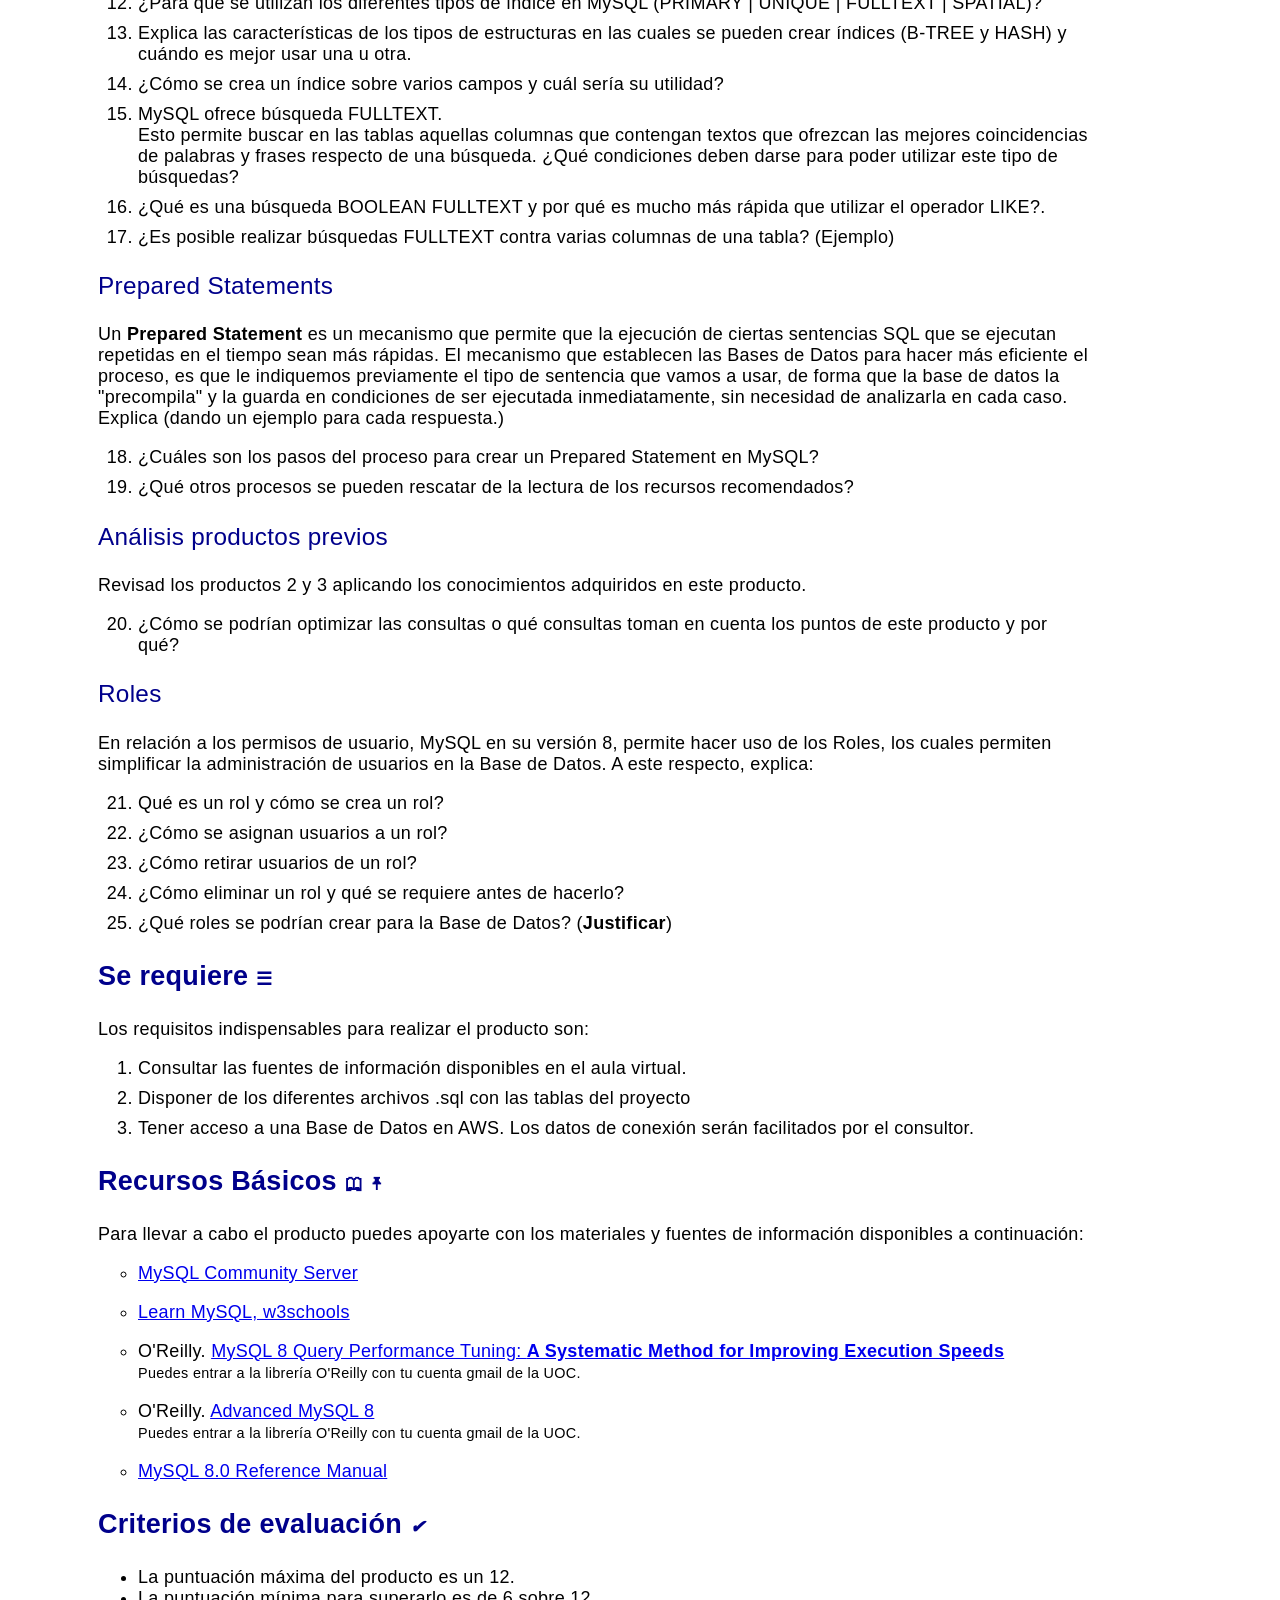
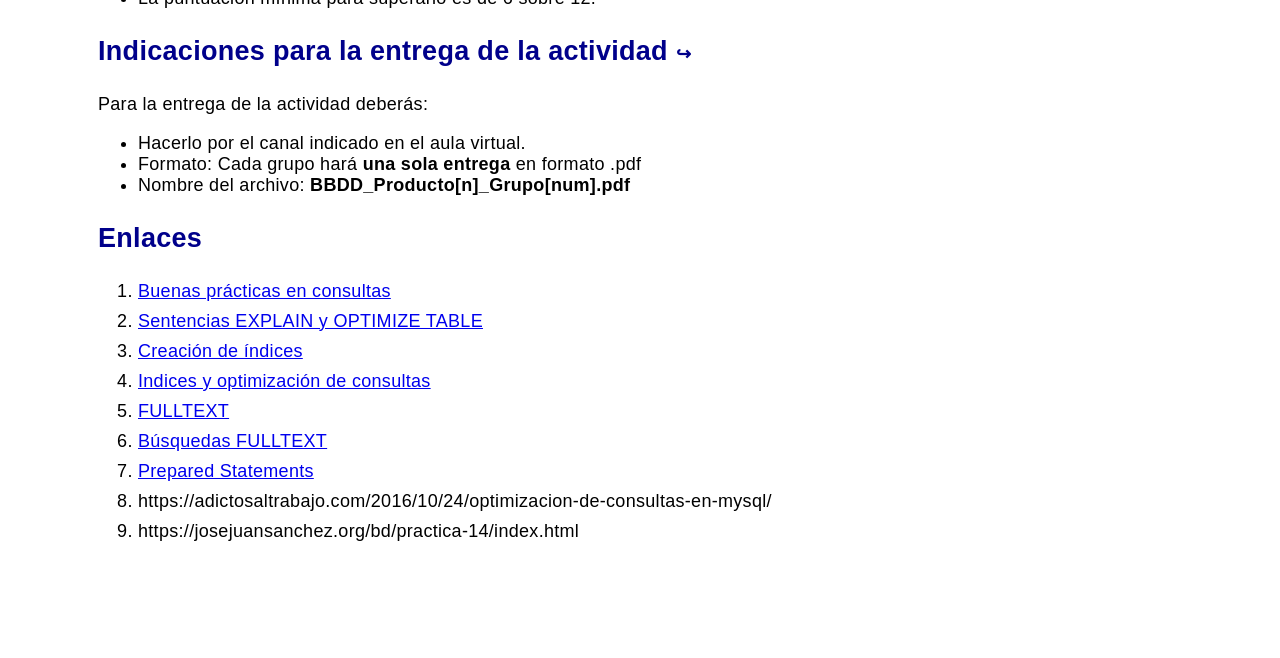
<file: chinook-bbdd-P4e.html>
<!DOCTYPE html>
<html lang="es">
<head>
	<title>chinook-bbdd [P4]</title>
	<meta charset="UTF-8">
	<meta http-equiv="X-UA-Compatible" content="IE=edge">
	<meta name="viewport" content="width=device-width, initial-scale=1.0">
	<link rel="stylesheet" href="./css/enunciado.css">
</head>

<body>
	<h1>[P4] Índices, Roles y Optimización de Consultas</h1>
	<div>
	<section id="descripcion">
		<h2>Descripción <b>&#10059;</b></h2>
		<p>En este producto estudiaremos algunas técnicas e instrucciones que nos permitirán optimizar las consultas de nuestra base de datos.</p>
	</section>

	<section id="objetivos">
		<h2>Objetivos <b>&#9873;</b></h2>
		<ul>
			<li>Analizar el rendimiento de una consulta.</li>
			<li>Optimizar el tiempo de ejecución de una consulta.</li>
			<li>Crear, eliminar, actualizar y reordenar índices.</li>
			<li>Utilizar consultas precompiladas.</li>
			<li>Conocer los roles como mecanismo para optimizar la administración de usuarios.</li>
		</ul>
	</section>

	<section id="pasos">	
		<h2>Pasos a seguir: <b>&#128099;</b></h2>
		<p>Los pasos a seguir para llevar a cabo el producto son:</p>		
		<ol>
			<li>Leer detenidamente las instrucciones e identificar los requerimientos del mismo.</li>
			<li>Revisar detenidamente la rúbrica de evaluación.</li>
			<li>Consultar los recursos necesarios facilitados en el aula.</li>
			<li>Discutir con el grupo las preguntas teóricas de la primera parte del producto.</li>
			<li>Leer y comprender los enunciados para la <b>parte pr&aacute;ctica</b></li>
			<li>Responder las preguntas de la parte práctica del producto.</li>
		</ol>
	</section>

	<section id="desarrollo">
		<h2>Desarrollo del Producto <b>&#9874;</b></h2>
		<p>En este producto se deberá responder a cada una de las preguntas realizadas mostrando un ejemplo. <mark>Para dar el ejemplo, deberán usarse las tablas y campos de la Base de Datos del proyecto.</mark></p>

		<h3>Buenas prácticas en consultas</h3>
		<p>Del recurso recomendado <b>Effective MySQL Optimizing SQL Statements</b>, se pueden extraer las siguientes buenas prácticas al realizar consultas. Explicar el por qué de las mismas. (Dar un ejemplo)</p>
		<ol>
			<li>Sustituir los operadores <b>OR</b> en lo posible en las cláusulas WHERE y HAVING por el operador IN</li>
			<li>Realizar búsquedas binarias sobre Índices FULLTEXT para sustituir caracteres comodín</li>
			<li>Tener un equilibrio en el número de índices (Índices faltantes o indexación excesiva)</li>
			<li>Preparar VISTAS o utilizar tablas temporales para sustituir demasiados JOINS en una consulta.</li>
			<li>Todas las tablas deben tener una clave primaria y según el tipo de búsquedas que se hagan un índice agrupado.</li>
		</ol>
		
		<h3>Sentencias EXPLAIN y OPTIMIZE TABLE</h3>
		<p>La instrucción EXPLAIN permite ver cómo se ejecutará una consulta en nuestra Base de Datos. La tabla que devuelve la sentencia EXPLAIN contiene unos campos que son de vital importancia para entender el funcionamiento de esta consulta. Por otra parte OPTIMIZE TABLE es una instrucción que debe usarse si se ha eliminado gran parte de una tabla o se han hecho muchos cambios en una tabla con filas de tamaño variable para desfragmentarla y recuperar el espacio no usado. Responder las siguientes interrogantes. (Dar un ejemplo)</p>
		<ol start="6">
			<li>&nbsp;Explicar cómo se utiliza la sentencia EXPLAIN.</li>
			<li>¿Para qué se usan las columnas <b>key</b> y <b>type</b> y cuáles son los posibles valores de esta última columna.?</li>
			<li>¿Cómo se interpretan los valores de la columna <b>type</b> y qué acciones podrían tomarse para optimizar la consulta?</li>
			<li>¿Cuál es la sintaxis de OPTIMIZE TABLE?</li>
		</ol>

		<h3>Creación de índices</h3>
		<p>Un índice es estructura que permite la optimización del rendimiento de una Base de Datos al facilitar la recuperación eficiente de los datos minimizando la cantidad de accesos al disco necesarios al consultar los registros. A este respecto explicar cada una de las siguientes preguntas. (Dar un ejemplo de cada una de ellas)</p>
		<ol start="10">
			<li>¿Qué sentencia SQL permite la creación de Índices? Indicar la sintaxis.</li>
			<li>¿Con cuál sentencia se elimina un índice?</li>
			<li>¿Para qué se utilizan los diferentes tipos de índice en MySQL (PRIMARY | UNIQUE | FULLTEXT | SPATIAL)?</li>
			<li>Explica las características de los tipos de estructuras en las cuales se pueden crear índices (B-TREE y HASH) y cuándo es mejor usar una u otra.</li>
			<li>¿Cómo se crea un índice sobre varios campos y cuál sería su utilidad?</li>
			<li>MySQL ofrece búsqueda FULLTEXT.<br> 
			Esto permite buscar en las tablas aquellas columnas que contengan textos que ofrezcan las mejores coincidencias de palabras y frases respecto de una búsqueda. ¿Qué condiciones deben darse para poder utilizar este tipo de búsquedas?</li>
			<li>¿Qué es una búsqueda BOOLEAN FULLTEXT y por qué es mucho más rápida que utilizar el operador LIKE?.</li>		
			<li>¿Es posible realizar búsquedas FULLTEXT contra varias columnas de una tabla? (Ejemplo)</li>
		</ol>

		<h3>Prepared Statements</h3>
		<p>Un <strong>Prepared Statement</strong> es un mecanismo que permite que la ejecución de ciertas sentencias SQL que se ejecutan repetidas en el tiempo sean más rápidas. El mecanismo que establecen las Bases de Datos para hacer más eficiente el proceso, es que le indiquemos previamente el tipo de sentencia que vamos a usar, de forma que la base de datos la "precompila" y la guarda en condiciones de ser ejecutada inmediatamente, sin necesidad de analizarla en cada caso. Explica (dando un ejemplo para cada respuesta.)</p>
		<ol start="18">
			<li>¿Cuáles son los pasos del proceso para crear un Prepared Statement en MySQL?</li>
			<li>¿Qué otros procesos se pueden rescatar de la lectura de los recursos recomendados?</li>
		</ol>

		<h3>Análisis productos previos</h3>
		<p>Revisad los productos 2 y 3 aplicando los conocimientos adquiridos en este producto.</p>
		<ol start="20">
			<li>¿Cómo se podrían optimizar las consultas o qué consultas toman en cuenta los puntos de este producto y por qué?</li>
		</ol>
		
		<h3>Roles</h3>
		<p>En relación a los permisos de usuario, MySQL en su versión 8, permite hacer uso de los Roles, los cuales permiten simplificar la administración de usuarios en la Base de Datos. A este respecto, explica:</p>
		<ol start="21">
			<li>Qué es un rol y cómo se crea un rol?</li>
			<li>¿Cómo se asignan usuarios a un rol?</li>
			<li>¿Cómo retirar usuarios de un rol?</li>
			<li>¿Cómo eliminar un rol y qué se requiere antes de hacerlo?</li>
			<li>¿Qué roles se podrían crear para la Base de Datos? (<b>Justificar</b>)</li>
		</ol>
	</section>
	<h2>Se requiere <b>&#9776;</b></h2>

	<p>Los requisitos indispensables para realizar el producto son:</p>
	<ol>
		<li>Consultar las fuentes de información disponibles en el aula virtual.</li>
		<li>Disponer de los diferentes archivos .sql con las tablas del proyecto</li>
		<li>Tener acceso a una Base de Datos en AWS. Los datos de conexión serán facilitados por el consultor.</li>
	</ol>
	
	<h2>Recursos Básicos <b>&#128366; &#128392;</b></h2>
	<p>Para llevar a cabo el producto puedes apoyarte con los materiales y fuentes de información disponibles a continuación:</p>
	
	<ul type="circle">
		<li><p><a href="https://dev.mysql.com/downloads/mysql/" target="_blank" rel="noopener">MySQL Community Server</a></p></li>
		<li><p><a href="https://www.w3schools.com/MySQL/default.asp" target="_blank" rel="noopener"> Learn MySQL, w3schools</a></p></li>
		<li><p>O'Reilly. <a href="https://learning.oreilly.com/library/view/mysql-8-query/9781484255841/" target="_blank" rel="noopener">MySQL 8 Query Performance Tuning: <b>A Systematic Method for Improving Execution Speeds</b></a><br>
		<span class="peque">Puedes entrar a la librería O'Reilly con tu cuenta gmail de la UOC.</span></p></li>
		<li><p>O'Reilly. <a href="https://learning.oreilly.com/library/view/advanced-mysql-8/9781788834445/" target="_blank" rel="noopener">Advanced MySQL 8</a><br>
		<span class="peque">Puedes entrar a la librería O'Reilly con tu cuenta gmail de la UOC.</span></p>
		</li>
		<li><p><a href="https://dev.mysql.com/doc/refman/8.0/en/" target="_blank" rel="noopener"> MySQL 8.0 Reference Manual</a></li>
	</ul>
	
	<h2>Criterios de evaluación <em>&#10004;</em></h2>
	<ul>
		<li>La puntuación máxima del producto es un 12.</li>
		<li>La puntuación mínima para superarlo es de 6 sobre 12.</li>
	</ul>

	<h2>Indicaciones para la entrega de la actividad <b>↪</b></h2>
	<p>Para la entrega de la actividad deberás:</p>
	
	<ul>
		<li>Hacerlo por el canal indicado en el aula virtual.</li>
		<li>Formato: Cada grupo hará <b>una sola entrega</b> en formato .pdf</li>
		<li>Nombre del archivo: <b>BBDD_Producto[n]_Grupo[num].pdf</b></li>
	</ul>
</div>
</body>
</html>



<div id="enlaces">
<h2>Enlaces</h2>
	<ol>
		<li><a target="_blank" href="https://www.sqlshack.com/es/tecnicas-de-optimizacion-de-consultas-en-sql-server-consejos-y-trucos-de-aplicacion/">
		Buenas prácticas en consultas</a></li>
		<li><a target="_blank" href="https://www.adictosaltrabajo.com/2016/10/24/optimizacion-de-consultas-en-mysql/">Sentencias EXPLAIN y OPTIMIZE TABLE</a></li>
		<li><a target="_blank" href="https://www.adictosaltrabajo.com/2015/09/11/introduccion-a-indices-en-mysql/">Creación de índices</a></li>
		<li><a target="_blank" href="https://programacion.net/articulo/indices_y_optimizacion_de_consultas_305/2">Indices y optimización de consultas</a></li>
		<li><a target="_blank" href="https://dev.mysql.com/doc/refman/8.0/en/fulltext-natural-language.html">FULLTEXT</a></li>
		<li><a target="_blank" href="https://severalnines.com/blog/full-text-searches-mysql-good-bad-and-ugly/">Búsquedas FULLTEXT</a></li>
		<li><a target="_blank" href="http://www.chuidiang.org/java/mysql/PreparedStatement-java-mysql.php">Prepared Statements</a></li>
		<li>https://adictosaltrabajo.com/2016/10/24/optimizacion-de-consultas-en-mysql/</li>
		<li>https://josejuansanchez.org/bd/practica-14/index.html</li>
	</ol>
</div>
</file>
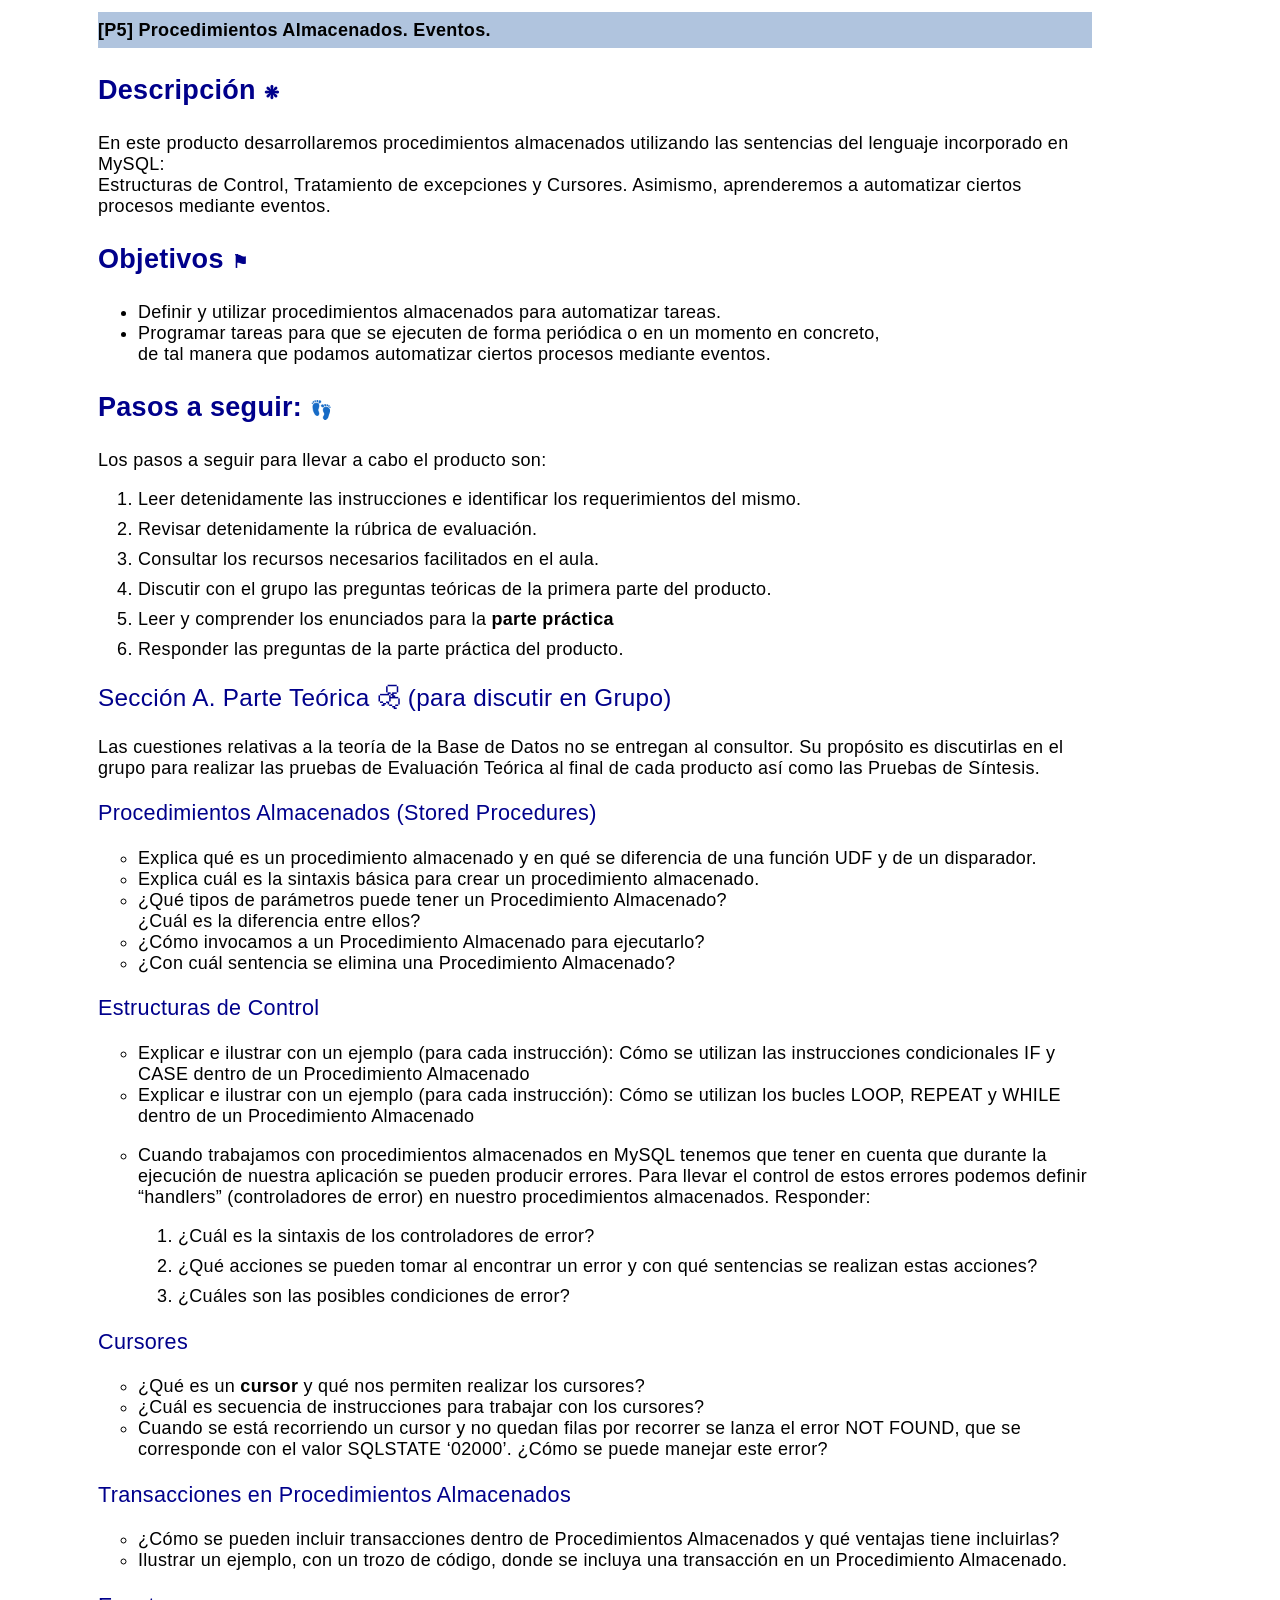
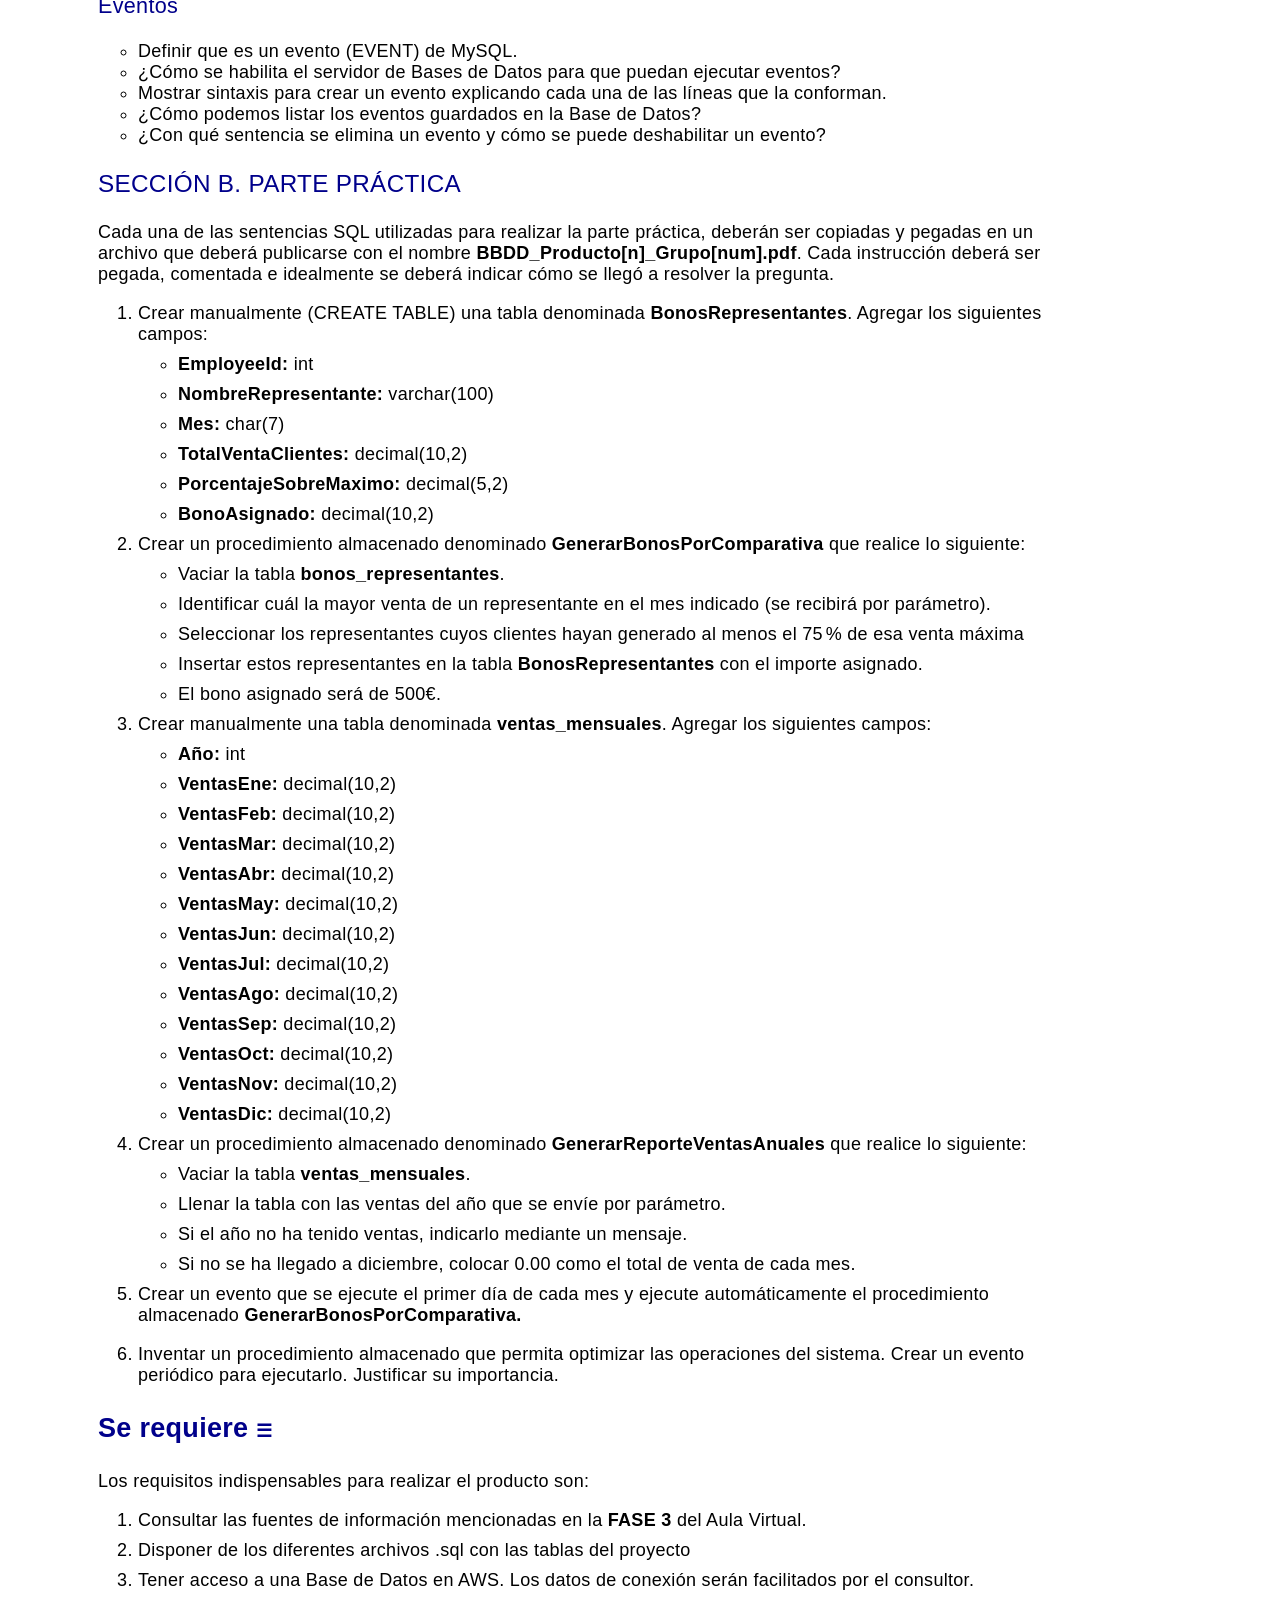
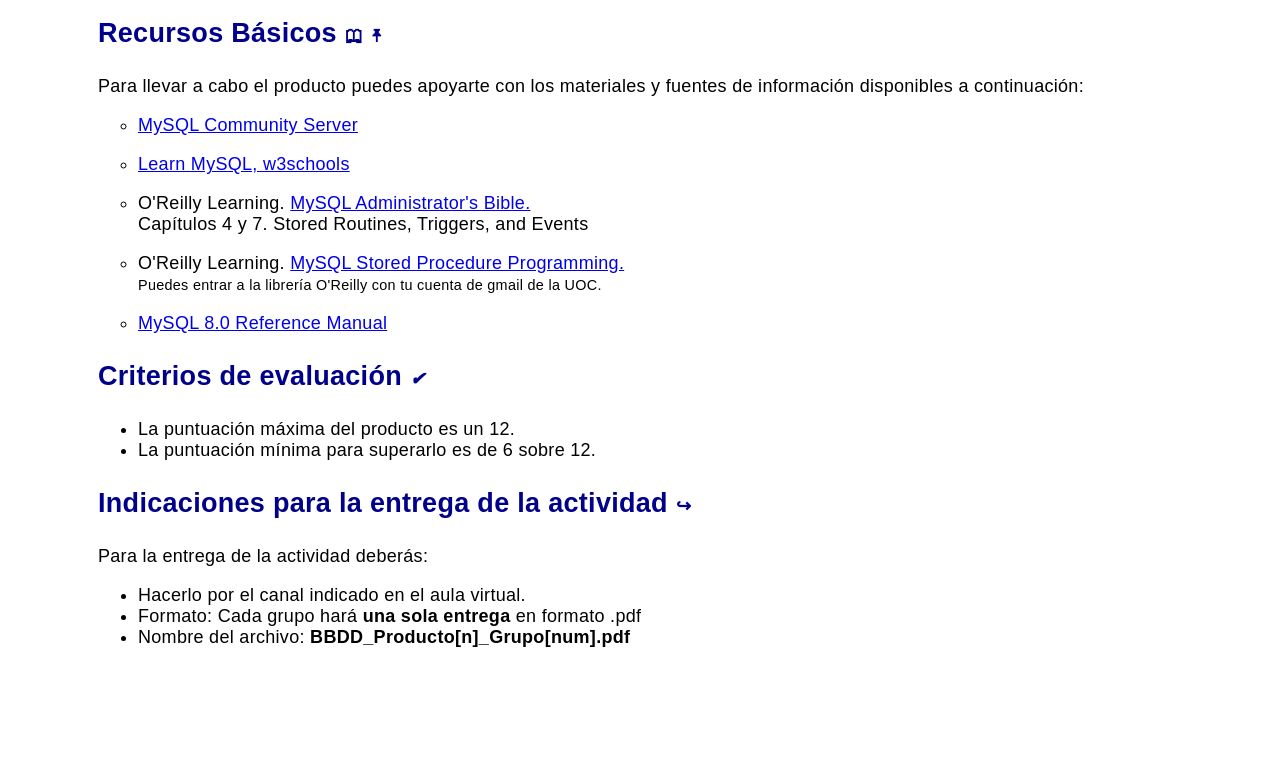
<file: chinook-bbdd-P5e.html>
<!DOCTYPE html>
<html lang="es">
<head>
	<title>chinook-bbdd [P5]</title>
	<meta charset="UTF-8">
	<meta http-equiv="X-UA-Compatible" content="IE=edge">
	<meta name="viewport" content="width=device-width, initial-scale=1.0">
	<link rel="stylesheet" href="./css/enunciado.css">
</head>

<body>
	<h1>[P5] Procedimientos Almacenados. Eventos.</h1>
	<div>
	<section id="descripcion">
		<h2>Descripción <b>&#10059;</b></h2>
		<p>En este producto desarrollaremos procedimientos almacenados utilizando las sentencias del lenguaje incorporado en MySQL: <br>
		Estructuras de Control, Tratamiento de excepciones y Cursores. Asimismo, aprenderemos a automatizar ciertos procesos mediante eventos.</p>
	</section>
	<section id="objetivos">
		<h2>Objetivos <b>&#9873;</b></h2>
		<ul>
			<li>Definir y utilizar procedimientos almacenados para automatizar tareas.</li>
			<li>Programar tareas para que se ejecuten de forma periódica o en un momento en concreto,<br>
				de tal manera que podamos automatizar ciertos procesos mediante eventos.</li>
		</ul>
	</section>
	<section id="pasos">	
		<h2>Pasos a seguir: <b>&#128099;</b></h2>
		<p>Los pasos a seguir para llevar a cabo el producto son:</p>		
		<ol>
			<li>Leer detenidamente las instrucciones e identificar los requerimientos del mismo.</li>
			<li>Revisar detenidamente la rúbrica de evaluación.</li>
			<li>Consultar los recursos necesarios facilitados en el aula.</li>
			<li>Discutir con el grupo las preguntas teóricas de la primera parte del producto.</li>
			<li>Leer y comprender los enunciados para la <b>parte pr&aacute;ctica</b></li>
			<li>Responder las preguntas de la parte práctica del producto.</li>
		</ol>
	</section>
	<section id="teoria">				
		<h3>Sección A. Parte Teórica &#128491; (para discutir en Grupo)</h3>
		<p>Las cuestiones relativas a la teoría de la Base de Datos no se entregan al consultor. Su propósito es discutirlas en el grupo para realizar las pruebas de Evaluación Teórica al final de cada producto así como las Pruebas de Síntesis.</p>
	<h4>Procedimientos Almacenados (Stored Procedures)</h4>
	<ul type="circle">
		<li>Explica qué es un procedimiento almacenado y en qué se diferencia de una función UDF y de un disparador.</li>
		<li>Explica cuál es la sintaxis básica para crear un procedimiento almacenado.</li>
		<li>¿Qué tipos de parámetros puede tener un Procedimiento Almacenado?
		<br>¿Cuál es la diferencia entre ellos?</li>
		<li>¿Cómo invocamos a un Procedimiento Almacenado para ejecutarlo?</li>
		<li>¿Con cuál sentencia se elimina una Procedimiento Almacenado?</li>
	</ul>
	<h4>Estructuras de Control</h4>
	<ul type="circle">
		<li>Explicar e ilustrar con un ejemplo (para cada instrucción): Cómo se utilizan las instrucciones condicionales IF y CASE dentro de un Procedimiento Almacenado</li>
		<li>Explicar e ilustrar con un ejemplo (para cada instrucción): Cómo se utilizan los bucles LOOP, REPEAT y WHILE dentro de un Procedimiento Almacenado</li>
		<li>
			<p>Cuando trabajamos con procedimientos almacenados en MySQL tenemos que tener en cuenta que durante la ejecución de nuestra aplicación se pueden producir errores. Para llevar el control de estos errores podemos definir “handlers” (controladores de error) en nuestro procedimientos almacenados. Responder:</p>
			<ol>
				<li>¿Cuál es la sintaxis de los controladores de error?</li>
				<li>¿Qué acciones se pueden tomar al encontrar un error y con qué sentencias se realizan estas acciones?</li>
				<li>¿Cuáles son las posibles condiciones de error?</li>
			</ol>
		</li>
		</ul>
		<h4>Cursores</h4>
		<ul type="circle">
			<li>¿Qué es un <b>cursor</b> y qué nos permiten realizar los cursores? </li>
			<li>¿Cuál	es secuencia de instrucciones para trabajar con los cursores?</li>	
			<li>Cuando se está recorriendo un cursor y no quedan filas por recorrer se lanza el error NOT FOUND, que se corresponde con el valor SQLSTATE ‘02000’. ¿Cómo se puede manejar este error? </li>
		</ul>
		<h4>Transacciones en Procedimientos Almacenados</h4>
		<ul type="circle">
			<li>¿Cómo se pueden incluir transacciones dentro de Procedimientos Almacenados y qué ventajas tiene incluirlas?</li>
			<li> Ilustrar un ejemplo, con un trozo de código, donde se incluya una transacción en un Procedimiento Almacenado.</li>
		</ul>
		<h4>Eventos</h4>
		<ul type="circle">
			<li>Definir  que es un evento (EVENT) de MySQL.</li>
			<li>¿Cómo se habilita el servidor de Bases de Datos para que puedan ejecutar eventos?</li>
			<li>Mostrar sintaxis para crear un evento explicando cada una de las líneas que la conforman.</li>
			<li>¿Cómo podemos listar los eventos guardados en la Base de Datos?</li>
			<li>¿Con qué sentencia se elimina un evento y cómo se puede deshabilitar un evento?</li>
		</ul>
  </section>
	<section id="practica">
		<h3>SECCIÓN B. PARTE PRÁCTICA</h3>
		<p>Cada una de las sentencias SQL utilizadas para realizar la parte práctica, deberán ser copiadas y pegadas en un archivo que deberá publicarse con el nombre <b>BBDD_Producto[n]_Grupo[num].pdf</b>. Cada instrucción deberá ser pegada, comentada e idealmente se deberá indicar cómo se llegó a resolver la pregunta.</p>	
		<ol>
			<li>Crear manualmente (CREATE TABLE) una tabla denominada <b>BonosRepresentantes</b>. Agregar los siguientes campos:</li>
			<ul>
				<li><b>EmployeeId:</b> int</li>
				<li><b>NombreRepresentante:</b> varchar(100)</li>
				<li><b>Mes:</b> char(7)</li>
				<li><b>TotalVentaClientes:</b> decimal(10,2)</li>
				<li><b>PorcentajeSobreMaximo:</b> decimal(5,2)</li>
				<li><b>BonoAsignado:</b> decimal(10,2)</li>

			</ul>
			
			<li>Crear un procedimiento almacenado denominado <b>GenerarBonosPorComparativa</b> que realice lo siguiente:</li>
			<ul type="circle">
				<li>Vaciar la tabla <b>bonos_representantes</b>.</li>
				<li>Identificar cuál la mayor venta de un representante en el mes indicado (se recibirá por parámetro).</li>
				<li>Seleccionar los representantes cuyos clientes hayan generado al menos el 75 % de esa venta máxima</li>
				<li>Insertar estos representantes en la tabla <b>BonosRepresentantes</b> con el importe asignado.</li>
				<li>El bono asignado será de 500€.</li>
			</ul>			

			<li>Crear manualmente una tabla denominada <b>ventas_mensuales</b>. Agregar los siguientes campos:</li>
			<ul>
				<li><b>Año:</b> int</li>
				<li><b>VentasEne:</b> decimal(10,2)</li>
				<li><b>VentasFeb:</b> decimal(10,2)</li>
				<li><b>VentasMar:</b> decimal(10,2)</li>
				<li><b>VentasAbr:</b> decimal(10,2)</li>
				<li><b>VentasMay:</b> decimal(10,2)</li>
				<li><b>VentasJun:</b> decimal(10,2)</li>
				<li><b>VentasJul:</b> decimal(10,2)</li>
				<li><b>VentasAgo:</b> decimal(10,2)</li>
				<li><b>VentasSep:</b> decimal(10,2)</li>
				<li><b>VentasOct:</b> decimal(10,2)</li>
				<li><b>VentasNov:</b> decimal(10,2)</li>
				<li><b>VentasDic:</b> decimal(10,2)</li>
			</ul>

			<li>Crear un procedimiento almacenado denominado <b>GenerarReporteVentasAnuales</b> que realice lo siguiente:</li>
			<ul type="circle">				
				<li>Vaciar la tabla <b>ventas_mensuales</b>.</li>
				<li>Llenar la tabla con las ventas del año que se envíe por parámetro.</li>
				<li>Si el año no ha tenido ventas, indicarlo mediante un mensaje.</li>
				<li>Si no se ha llegado a diciembre, colocar 0.00 como el total de venta de cada mes.</li>
			</ul>	
			
			<li>Crear un evento que se ejecute el primer día de cada mes y ejecute automáticamente el procedimiento almacenado <b>GenerarBonosPorComparativa.</b></li>
			
			<li><p>Inventar un procedimiento almacenado que permita optimizar las operaciones del sistema. Crear un evento periódico para ejecutarlo. Justificar su importancia.</p></li>
		</ol>	
	</section>

	<h2>Se requiere <b>&#9776;</b></h2>

	<p>Los requisitos indispensables para realizar el producto son:</p>
	<ol>
		<li>Consultar las fuentes de información mencionadas en la <b>FASE 3</b> del Aula Virtual.</li>
		<li>Disponer de los diferentes archivos .sql con las tablas del proyecto</li>
		<li>Tener acceso a una Base de Datos en AWS. Los datos de conexión serán facilitados por el consultor.</li>
	</ol>
	
	<h2>Recursos Básicos <b>&#128366; &#128392;</b></h2>
	<p>Para llevar a cabo el producto puedes apoyarte con los materiales y fuentes de información disponibles a continuación:</p>
	
	<ul type="circle">
		<li><p><a href="https://dev.mysql.com/downloads/mysql/" target="_blank" rel="noopener">MySQL Community Server</a></p></li>
		<li><p><a href="https://www.w3schools.com/MySQL/default.asp" target="_blank" rel="noopener"> Learn MySQL, w3schools</a></p></li>
		<li><p>O'Reilly Learning. <a href="https://learning.oreilly.com/library/view/mysql-r-administrators-bible/9780470416914/pt02.html" target="_blank" rel="noopener"> MySQL Administrator's Bible. </a><br />Cap&iacute;tulos 4 y 7. Stored Routines, Triggers, and Events</p>
		</li>
		<li><p>O'Reilly Learning. <a href="https://learning.oreilly.com/library/view/mysql-stored-procedure/0596100892/" target="_blank" rel="noopener"> MySQL Stored Procedure Programming.</a><br>
		<span class="peque">Puedes entrar a la librería O'Reilly con tu cuenta de gmail de la UOC.</span></p>
			</li>
		<li><p><a href="https://dev.mysql.com/doc/refman/8.0/en/" target="_blank" rel="noopener"> MySQL 8.0 Reference Manual</a></li>
	</ul>
	
	<h2>Criterios de evaluación <em>&#10004;</em></h2>
	<ul>
		<li>La puntuación máxima del producto es un 12.</li>
		<li>La puntuación mínima para superarlo es de 6 sobre 12.</li>
	</ul>

	<h2>Indicaciones para la entrega de la actividad <b>↪</b></h2>
	<p>Para la entrega de la actividad deberás:</p>
	
	<ul>
		<li>Hacerlo por el canal indicado en el aula virtual.</li>
		<li>Formato: Cada grupo hará <b>una sola entrega</b> en formato .pdf</li>
		<li>Nombre del archivo: <b>BBDD_Producto[n]_Grupo[num].pdf</b></b></li>
	</ul>
</div>	
</body>
</html>
</file>
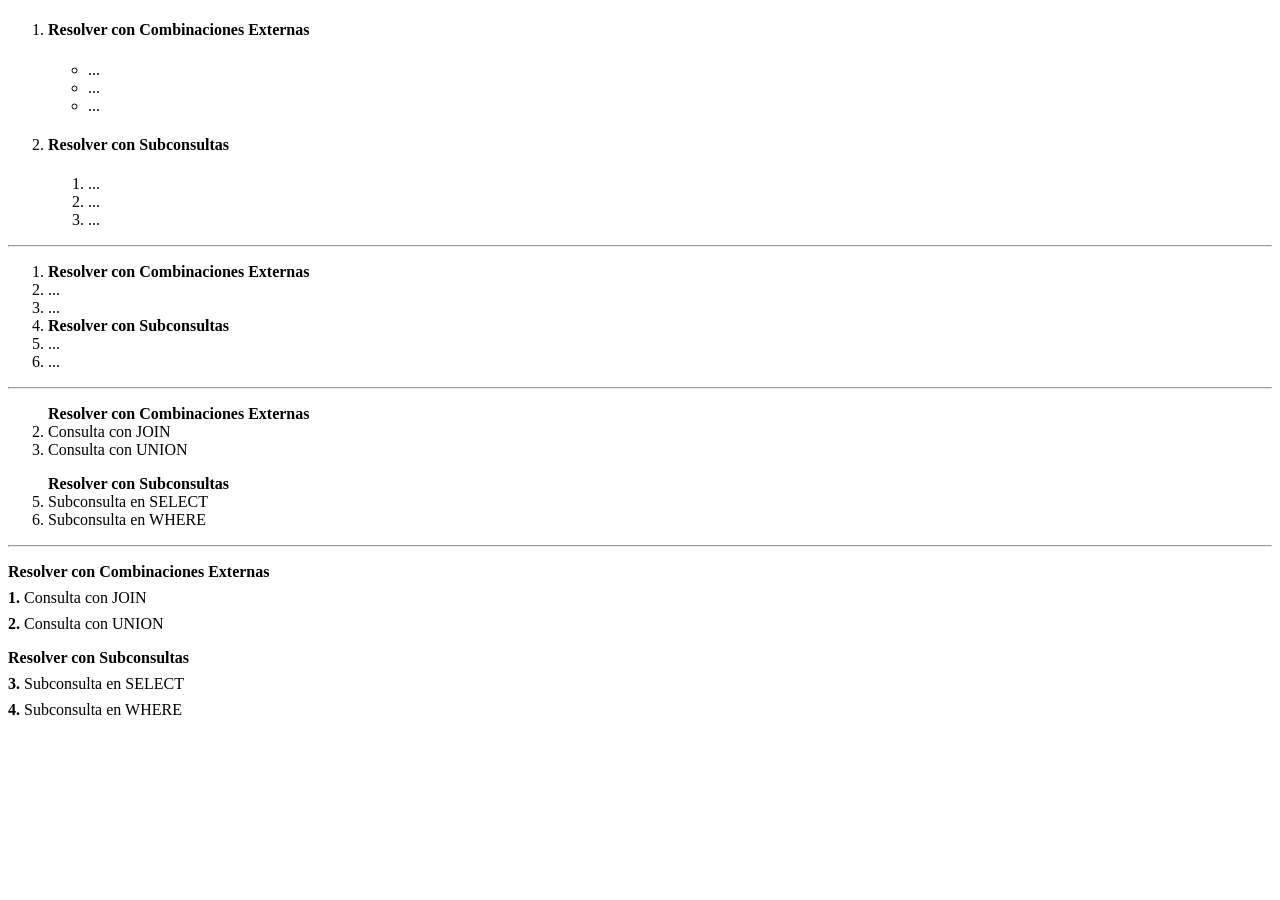
<file: prueba.html>
<!DOCTYPE html>
<html lang="en">

<head>
  <meta charset="UTF-8">
  <meta name="viewport" content="width=device-width, initial-scale=1.0">
  <title>Document</title>
  <style>
    li.titulo {
      list-style-type: none;
      font-weight: bold;
      margin-top: 1em;
    }

    ol.custom {
      counter-reset: item;
      list-style: none;
      padding-left: 0;
    }

    ol.custom li { margin: 0.5em 0;}

    ol.custom li.item::before {
      counter-increment: item;
      content: counter(item) ". ";
      font-weight: bold;
    }

    ol.custom li.titulo {font-weight: bold;margin-top: 1em;}
  </style> 
</head>

<body>
  <ol>
    <li>
      <h4>Resolver con Combinaciones Externas</h4>
      <ul>
        <li>...</li>
        <li>...</li>
        <li>...</li>
      </ul>
    </li>
    <li>
      <h4>Resolver con Subconsultas</h4>
      <ol>
        <li>...</li>
        <li>...</li>
        <li>...</li>
      </ol>
    </li>
  </ol>
  <hr>
  <ol>
    <li><strong>Resolver con Combinaciones Externas</strong></li>
    <li>...</li>
    <li>...</li>
    <li><strong>Resolver con Subconsultas</strong></li>
    <li>...</li>
    <li>...</li>
  </ol>
  <hr>
  <ol>
    <li class="titulo">Resolver con Combinaciones Externas</li>
    <li>Consulta con JOIN</li>
    <li>Consulta con UNION</li>
    <li class="titulo">Resolver con Subconsultas</li>
    <li>Subconsulta en SELECT</li>
    <li>Subconsulta en WHERE</li>
  </ol>
  <hr>
  <ol class="custom">
    <li class="titulo">Resolver con Combinaciones Externas</li>
    <li class="item">Consulta con JOIN</li>
    <li class="item">Consulta con UNION</li>
    <li class="titulo">Resolver con Subconsultas</li>
    <li class="item">Subconsulta en SELECT</li>
    <li class="item">Subconsulta en WHERE</li>
  </ol>
</body>

</html>
</file>
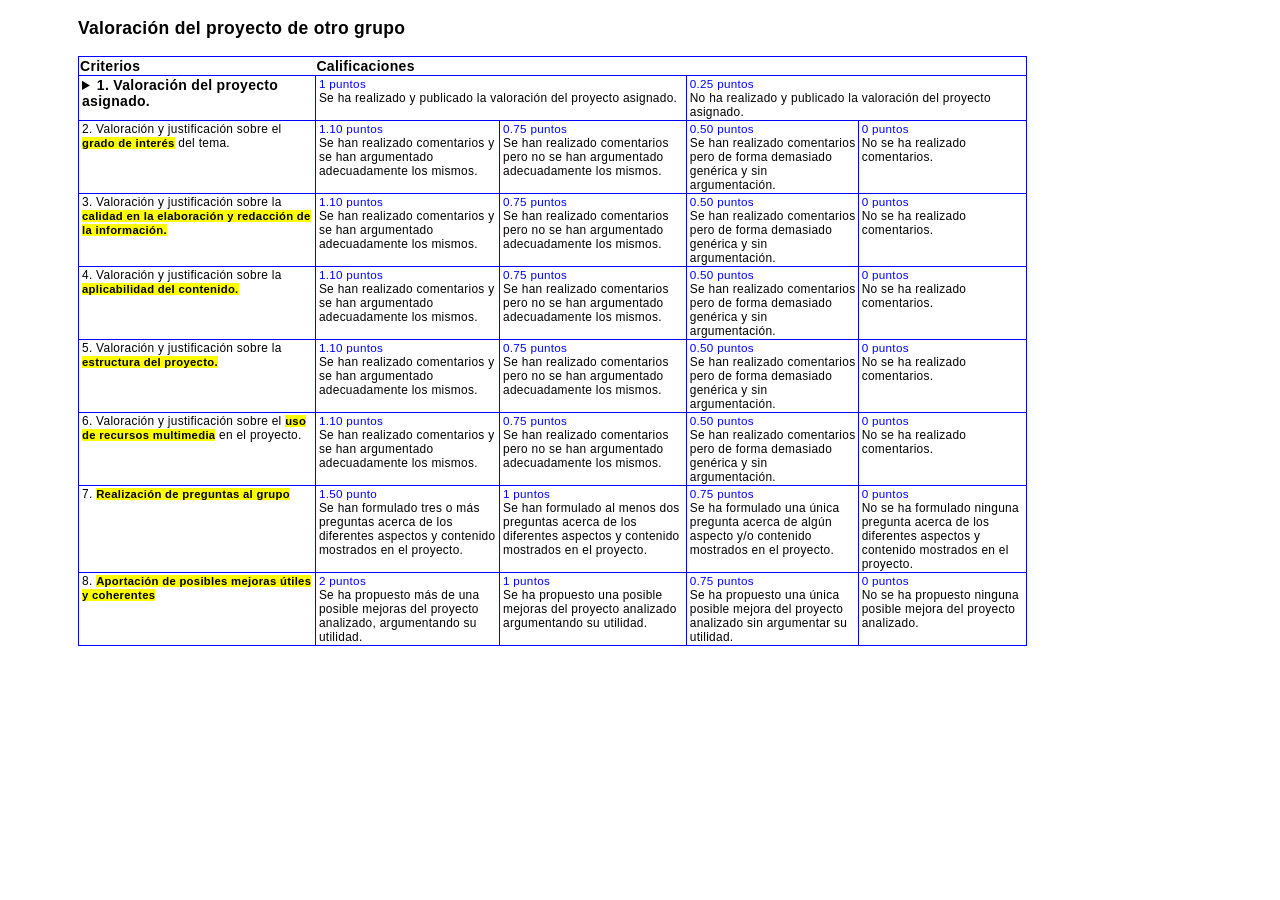
<file: rubricas/ForoSites.html>
<!DOCTYPE html>
<html lang="es">
<head>
	<meta charset="UTF-8">
	<meta http-equiv="X-UA-Compatible" content="IE=edge">
	<meta name="viewport" content="width=device-width, initial-scale=1.0">
   	<style>
		*{font-family: Nunito, Roboto, Helvetica, sans serif; font-size: 14px; letter-spacing: 0.3px;}
		body{padding: 0 10em 5em 5em;}
		h1{font-size: 125%; text-align: left; color: rojo; margin: 1em 0;}
		h2{font-size: 115%; text-align: left; color: teal; text-decoration: underline; margin-left: -1.5em;}
		h3{font-size: 110%; text-align: left; color: rojo; margin-left: -1.5em;}
		ol li {margin-bottom: 0.5em;}
		li.azul {color: #00008B; font-style: italic; font-family: Georgia, serif; padding-top: 0.1em; margin-top: 1em; border-top: 1px rojo solid }
		pre{text-align: left; border: 1px solid black;}
		code {color:rojo; font-family: consolas; }
		code.block {display:block; margin-bottom: 1em;}
		p.verde{color: green;}
		span.rojo {color: blue; font-size: 98%;}
		table, td {border: 0.25px solid blue; border-collapse: collapse; text-align: left; vertical-align: top; padding-left: 3px; font-size: 85%;}
		details   {font-size: 14px; }
		mark {font-size: 95%; font-weight: bold;}
	</style>
	
	<title>Valoración del proyecto de otro grupo</title>
</head>
<body>
	<h1>Valoración del proyecto de otro grupo</h1>
	<!-- https://aula.uoc.edu/courses/2111/rubrics/11071 -->
	<table width="90%">
	<tr><th width="25%">Criterios</th><th colspan="4">Calificaciones</th></tr>
	<tr>
		<td><details><summary><b>1. Valoración del proyecto asignado.</b></summary>
            <p>¿ Se ha realizado la actividad ?</p>
		</details></td>
		<td colspan="2"><span class="rojo">1 puntos</span><br>Se ha realizado y publicado la valoración del proyecto asignado.</td>
		<td colspan="2"><span class="rojo">0.25 puntos</span><br>No ha realizado y publicado la valoración del proyecto asignado.</td>
	</tr>
	<tr>
		<td>2. Valoración y justificación sobre el <mark>grado de interés</mark> del tema.</td>
		<td><span class="rojo">1.10 puntos</span><br>Se han realizado comentarios y se han argumentado adecuadamente los mismos.</td>
		<td><span class="rojo">0.75 puntos</span><br>Se han realizado comentarios pero no se han argumentado adecuadamente los mismos.</td>
		<td><span class="rojo">0.50 puntos</span><br>Se han realizado comentarios pero de forma demasiado genérica y sin argumentación.</td>
		<td><span class="rojo">0 puntos</span><br>No se ha realizado comentarios.</td>
	</tr>
	<tr>
		<td>3. Valoración y justificación sobre la <mark>calidad en la elaboración y redacción de la información.</mark> </td>
		<td><span class="rojo">1.10 puntos</span><br>Se han realizado comentarios y se han argumentado adecuadamente los mismos.</td>
		<td><span class="rojo">0.75 puntos</span><br>Se han realizado comentarios pero no se han argumentado adecuadamente los mismos.</td>
		<td><span class="rojo">0.50 puntos</span><br>Se han realizado comentarios pero de forma demasiado genérica y sin argumentación.</td>
		<td><span class="rojo">0 puntos</span><br>No se ha realizado comentarios.</td>
	</tr>	
	<tr>
		<td>4. Valoración y justificación sobre la <mark>aplicabilidad del contenido.</mark> </td>
		<td><span class="rojo">1.10 puntos</span><br>Se han realizado comentarios y se han argumentado adecuadamente los mismos.</td>
		<td><span class="rojo">0.75 puntos</span><br>Se han realizado comentarios pero no se han argumentado adecuadamente los mismos.</td>
		<td><span class="rojo">0.50 puntos</span><br>Se han realizado comentarios pero de forma demasiado genérica y sin argumentación.</td>
		<td><span class="rojo">0 puntos</span><br>No se ha realizado comentarios.</td>
	</tr>		
	<tr>
		<td>5. Valoración y justificación sobre la <mark>estructura del proyecto.</mark> </td>
		<td><span class="rojo">1.10 puntos</span><br>Se han realizado comentarios y se han argumentado adecuadamente los mismos.</td>
		<td><span class="rojo">0.75 puntos</span><br>Se han realizado comentarios pero no se han argumentado adecuadamente los mismos.</td>
		<td><span class="rojo">0.50 puntos</span><br>Se han realizado comentarios pero de forma demasiado genérica y sin argumentación.</td>
		<td><span class="rojo">0 puntos</span><br>No se ha realizado comentarios.</td>
	</tr>		
	<tr>
		<td>6. Valoración y justificación sobre el <mark>uso de recursos multimedia</mark> en el proyecto. </td>
		<td><span class="rojo">1.10 puntos</span><br>Se han realizado comentarios y se han argumentado adecuadamente los mismos.</td>
		<td><span class="rojo">0.75 puntos</span><br>Se han realizado comentarios pero no se han argumentado adecuadamente los mismos.</td>
		<td><span class="rojo">0.50 puntos</span><br>Se han realizado comentarios pero de forma demasiado genérica y sin argumentación.</td>
		<td><span class="rojo">0 puntos</span><br>No se ha realizado comentarios.</td>
	</tr>	
	<tr>
		<td>7. <mark>Realización de preguntas al grupo</mark></td>
		<td><span class="rojo">1.50 punto</span><br>Se han formulado tres o más preguntas acerca de los diferentes aspectos y contenido mostrados en el proyecto.</td>
		<td><span class="rojo">1 puntos</span><br>Se han formulado al menos dos preguntas acerca de los diferentes aspectos y contenido mostrados en el proyecto.</td>
		<td><span class="rojo">0.75 puntos</span><br>Se ha formulado una única pregunta acerca de algún aspecto y/o contenido mostrados en el proyecto.</td>
		<td><span class="rojo">0 puntos</span><br>No se ha formulado ninguna pregunta acerca de los diferentes aspectos y contenido mostrados en el proyecto.</td>
	</tr>
	<tr>
		<td>8. <mark>Aportación de posibles mejoras útiles y coherentes</mark></td>
		<td><span class="rojo">2 puntos</span><br>Se ha propuesto más de una posible mejoras del proyecto analizado, argumentando su utilidad.</td>
		<td><span class="rojo">1 puntos</span><br>Se ha propuesto una posible mejoras del proyecto analizado argumentando su utilidad.</td>
		<td><span class="rojo">0.75 puntos</span><br>Se ha propuesto una única posible mejora del proyecto analizado sin argumentar su utilidad.</td>
		<td><span class="rojo">0 puntos</span><br>No se ha propuesto ninguna posible mejora del proyecto analizado.</td>
	</tr>	
	
</body>
</html>
</file>
<file: css/inicio.css>
* {
  font-family: 'IBM Plex Sans', Nunito, Roboto, Helvetica, 'sans serif';
  font-size: 16px;
  letter-spacing: 0.3px;
  line-height: 1.5rem;
}

body {
  width: 90%;
  margin: 10px auto;
}

h1 {
  font-size: 130%;
  color: #1C1756;
}

h2 {
  color: #D53411;
  margin: 3px;
  font-size: 110%
}

p {
  margin: 0px;
}

.ojo {
  background-color: yellow
}

.pink {
  color: pink
}

.gris {
  background-color: #1C1756;
  color: white;
  line-height: 1.5em;
  margin-top: 10px;
  margin-bottom: 10px;
  padding-left: 10px;
}

.margen-sup {
  margin-top: 10px;
}
</file>
<file: css/enunciado.css>
* {
  font-family: 'IBM Plex Sans', Nunito, Roboto, Helvetica, 'sans serif';
  font-size: 18px;
  letter-spacing: 0.3px;
}

body {
  padding: 0 10em 5em 5em;
}

h1 {
  background-color: lightsteelblue;
  line-height: 2em;
}

h2 {
  font-size: 1.5em;
  text-align: left;
  color: darkblue;
  margin: 1em 0;
}

h3 {
  font-size: 1.35em;
  font-weight: normal;
  text-align: left;
  color: darkblue;
  margin: 1em 0;
}

h4 {
  font-size: 1.2em;
  font-weight: normal;
  text-align: left;
  color: darkblue;
  margin: 1em 0;
}

ol li {
  margin-bottom: 0.5em;
}

li.azul {
  color: #00008B;
  font-style: italic;
  font-family: Georgia, serif;
  padding-top: 0.1em;
  margin-top: 1em;
  border-top: 1px blue solid
}

pre {
  text-align: left;
  border: 1px solid black;
}

code {
  color: blue;
  font-family: consolas;
}

code.block {
  display: block;
  margin-bottom: 1em;
}

p.verde {
  color: green;
}

span.rojo {
  color: red;
}

.peque {
  font-size: 0.8em;
}
</file>
